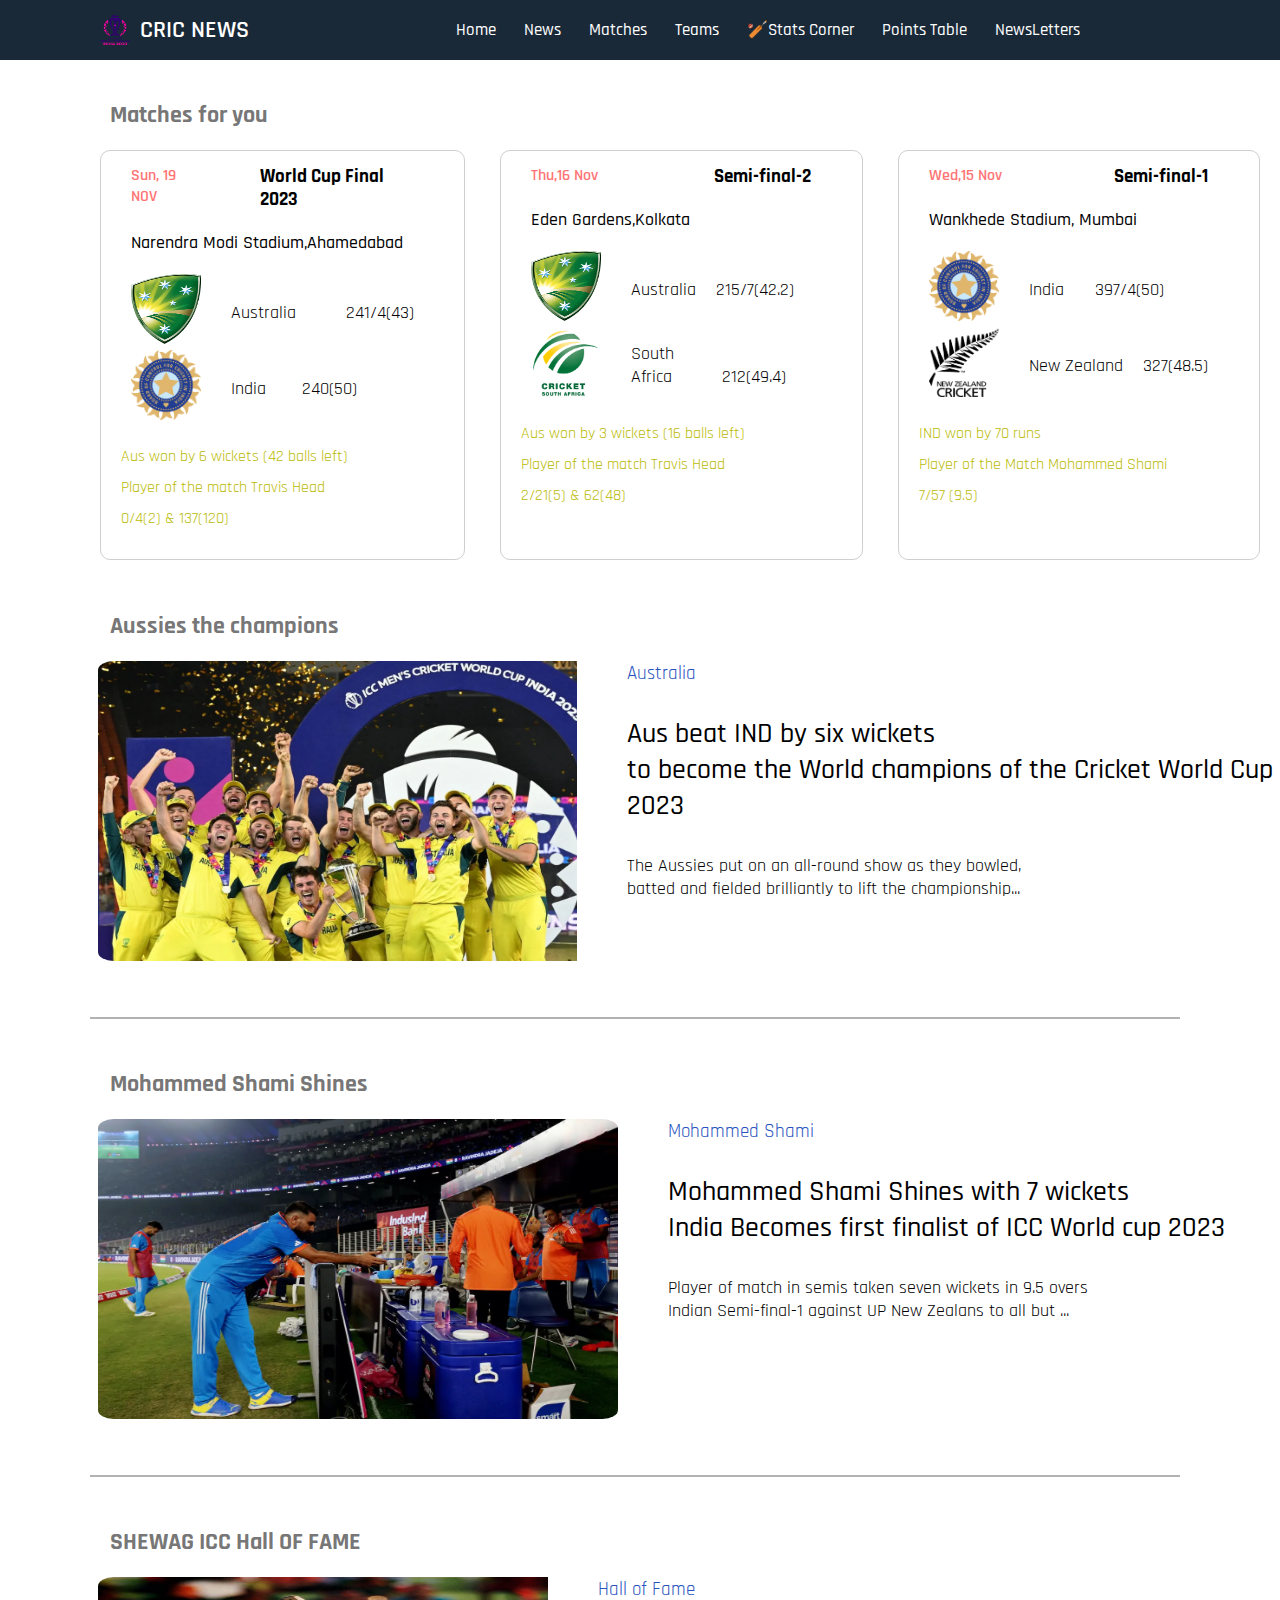
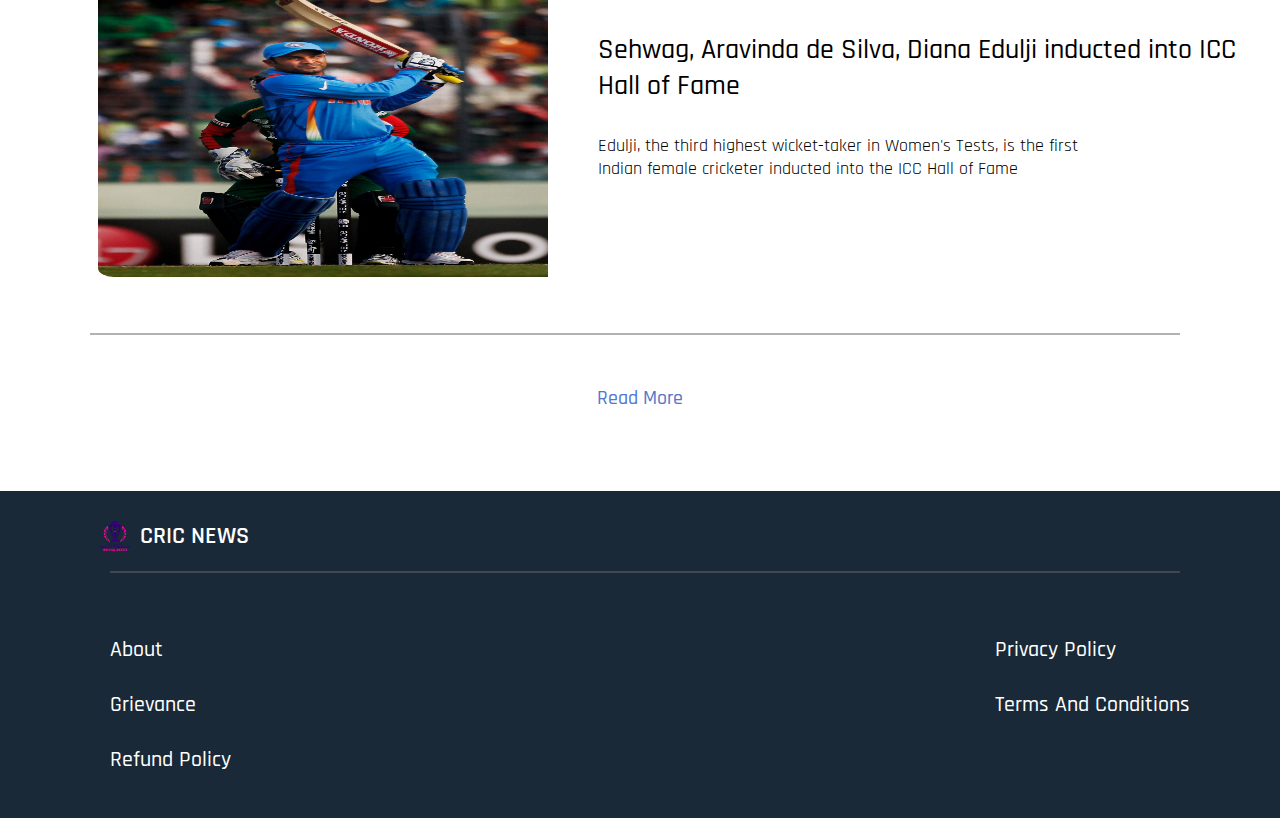
<file: index.html>
<!DOCTYPE html>
<html lang="en">
<head>
    <meta charset="UTF-8">
    <meta http-equiv="X-UA-Compatible" content="IE=edge">
    <meta name="viewport" content="width=device-width, initial-scale=1.0">
    <title>CRIC NEWS |HOME</title>
    <link rel="stylesheet" href="home.css">
    <link rel="icon" href="images/logo.png">
    <link rel="preconnect" href="https://fonts.googleapis.com">
    <link rel="preconnect" href="https://fonts.gstatic.com" crossorigin>
    <link href="https://fonts.googleapis.com/css2?family=Rajdhani:wght@300;400;500;600;700&display=swap" rel="stylesheet">
</head>
<body>
    <header>
        <section class="logo">
            <img src="images/logo.png" alt="cricketry logo" class="logo-photo">
            <h1>CRIC NEWS</h1>
        </section>
        <nav>
            <ul>
                <li><a href="home.html">Home</a></li>
                <li><a href="#">News</a></li>
                <li><a href="#">Matches</a></li>
                <li><a href="teams.html">Teams</a></li>
                <li><a href="stats.html">🏏Stats Corner</a></li>
                <li><a href="points.html">Points Table</a></li>
                <li><a href="news.html">NewsLetters</a></li>
            </ul>
        </nav>
    </header>
    <h2>Matches for you</h2>
    <div class="matches">
        <div class="match">
            <div class="match-top">
                <span class="status">Sun, 19 NOV</span>
                <h3>World Cup Final 2023</h3>
            </div>
            <div class="match-content">
                <p class="head">Narendra Modi Stadium,Ahamedabad</p>
                <div class="score-1">
                    <div class="flag">
                        <img src="images/aus.png" alt="Aus_logo">
                    </div>
                    <P class="score" style="padding-left: 20px; font-size: 18px;">Australia<span style="font-weight: 400; padding-left: 50px; font-size: 18px;">241/4(43)</span></P>
                </div>
                <div class="score-2">
                    <div class="flag">
                        <img src="images/images.png" alt="ind_logo">
                    </div>
                    <P class="score" style="padding-left: 20px; font-size: 18px;">India<span style="font-weight: 400; padding-left: 36px; font-size: 18px;">240(50)</span></P>
                </div>
                <p style="color: rgb(187, 187, 7); margin-top: 10px;">Aus won by 6 wickets (42 balls left)</p>
                <p style="color: rgb(187, 187, 7); margin-top: 10px;">Player of the match Travis Head</p>
                <p style="color: rgb(187, 187, 7); margin-top: 10px;">0/4(2) & 137(120)</p>
            </div>
        </div>
        <div class="match">
            <div class="match-top">
                <span class="status">Thu,16 Nov</span>
                <h3>Semi-final-2</h3>
            </div>
            <div class="match-content">
                <p class="head">Eden Gardens,Kolkata</p>
                <div class="score-1">
                    <div class="flag">
                        <img src="images/aus.png" alt="Aus_logo">
                    </div>
                    <P class="score" style="padding-left: 20px; font-size: 18px;">Australia<span style="font-weight: 400; padding-left: 20px; font-size: 18px;">215/7(42.2)</span></P>
                </div>
                <div class="score-2">
                    <div class="flag">
                        <img src="images/sa_logo.png" alt="Sa_logo">
                    </div>
                    <P class="score" style="padding-left: 20px; font-size: 18px;">South Africa<span style="font-weight: 400; padding-left: 50px; font-size: 18px;">212(49.4)</span></P>
                </div>
                <p style="color: rgb(187, 187, 7); margin-top: 10px;">Aus won by 3 wickets (16 balls left)</p>
                <p style="color: rgb(187, 187, 7); margin-top: 10px;">Player of the match Travis Head</p>
                <p style="color: rgb(187, 187, 7); margin-top: 10px;">2/21(5) & 62(48)</p>
            </div> 
        </div>
        <div class="match">
            <div class="match-top">
                <span class="status">Wed,15 Nov</span>
                <h3>Semi-final-1</h3>
            </div>
            <div class="match-content">
                <p class="head">Wankhede Stadium, Mumbai</p>
                <div class="score-1">
                    <div class="flag">
                        <img src="images/images.png" alt="india_logo">
                    </div>
                    <P class="score" style="padding-left: 20px; font-size: 18px;">India<span style="font-weight: 400; padding-left: 31px; font-size: 18px;">397/4(50)</span></P>
                </div>
                <div class="score-2">
                    <div class="flag">
                        <img src="images/nz_logo.png" alt="nz_logo">
                    </div>
                    <P class="score" style="padding-left: 20px; font-size: 18px;">New Zealand<span style="font-weight: 400; padding-left: 20px; font-size: 18px;">327(48.5)</span></P>
                </div>
                <p style="color: rgb(187, 187, 7); margin-top: 10px;">IND won by 70 runs</p>
                <p style="color: rgb(187, 187, 7); margin-top: 10px;">Player of the Match Mohammed Shami</p>
                <p style="color: rgb(187, 187, 7); margin-top: 10px;">7/57 (9.5)</p>
            </div> 
        </div>
    </div>
    <article>
        <h2 class="news-head">Aussies the champions</h2> 
        <div class="news-type">
            <div class="news">
                <img src="images/champs.png" alt="Aus champions">
            </div>
            <div class="news-content">
                <a href="#" class="wikipedia">Australia</a>
                <p class="a">Aus beat IND by six wickets <br>to become the World champions of the Cricket World Cup 2023
                </p>
                <p style="font-size: 18px;">The Aussies put on an all-round show as they bowled,<br>batted and fielded brilliantly to lift the championship...</p>
                <p style="color: rgba(255, 255, 255, 0.557);">19 NOV 2023</p>
            </div>
        </div>
        <hr>
        <h2 class="news-head">Mohammed Shami Shines</h2>
        <div class="news-type">
            <div class="news">
                <img src="images/shami.webp" alt="issy wong" >
            </div>
            <div class="news-content">
                <a href="#" class="wikipedia">Mohammed Shami</a>
                <p class="a">Mohammed Shami Shines with 7 wickets<br>India Becomes first finalist of ICC World cup 2023
                 </p>
                <p style="font-size: 18px;">Player of match in semis taken seven wickets in 9.5 overs<br>Indian Semi-final-1 against UP New Zealans to all but ...</p>
                <p style="color: rgba(255, 255, 255, 0.557);">15 NOV 2023</p>
            </div>
        </div>
        <hr>
        <h2 class="news-head">SHEWAG ICC Hall OF FAME</h2>
        <div class="news-type">
            <div class="news">
                <img src="images/shewag.jpeg" alt="shewag">
            </div>
            <div class="news-content">
                <a href="#" class="wikipedia">Hall of Fame</a>
                <p class="a">Sehwag, Aravinda de Silva, Diana Edulji inducted into ICC Hall of Fame </p>
                <p style="font-size: 18px;">Edulji, the third highest wicket-taker in Women's Tests, is the first<br>Indian female cricketer inducted into the ICC Hall of Fame</p>
                <p style="color: rgba(255, 255, 255, 0.557);">13 NOV 2023</p>
            </div>
        </div>
        <hr>
    </article>
    <a href="#" class="read">Read More</a>
    <footer>
        <div class="footer-logo">
            <img src="images/logo.png" alt="cricketry logo" class="logo-photo">
            <h1>CRIC NEWS</h1>
        </div>
        <hr style="margin-top: 20px; margin-left: 110px;">
        <div class="footer-lists">
            <ul>
                <li>About</li>
                <li>Grievance</li>
                <li>Refund Policy</li>
            </ul>
            <ul>
                <li>Privacy Policy</li>
                <li>Terms And Conditions</li>
            </ul>
        </div>
    </footer>
</body>
</html>
</file>
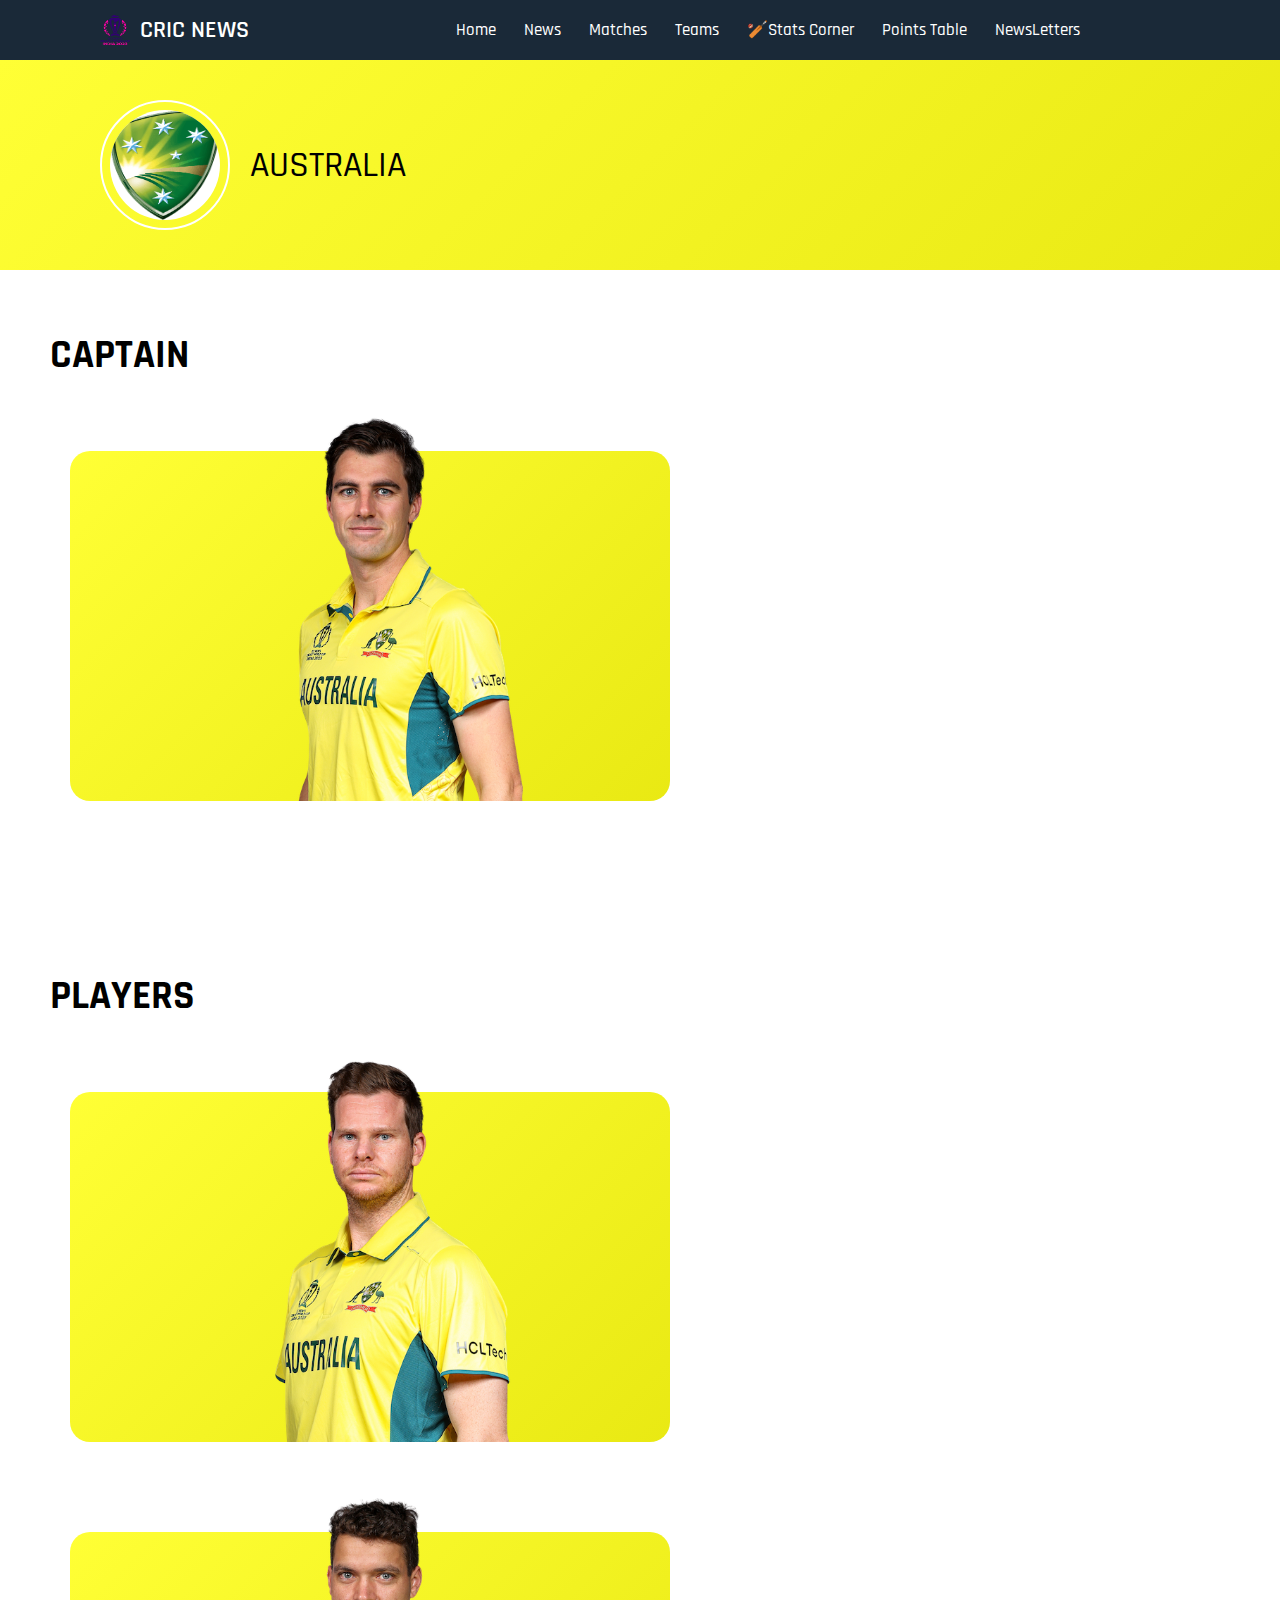
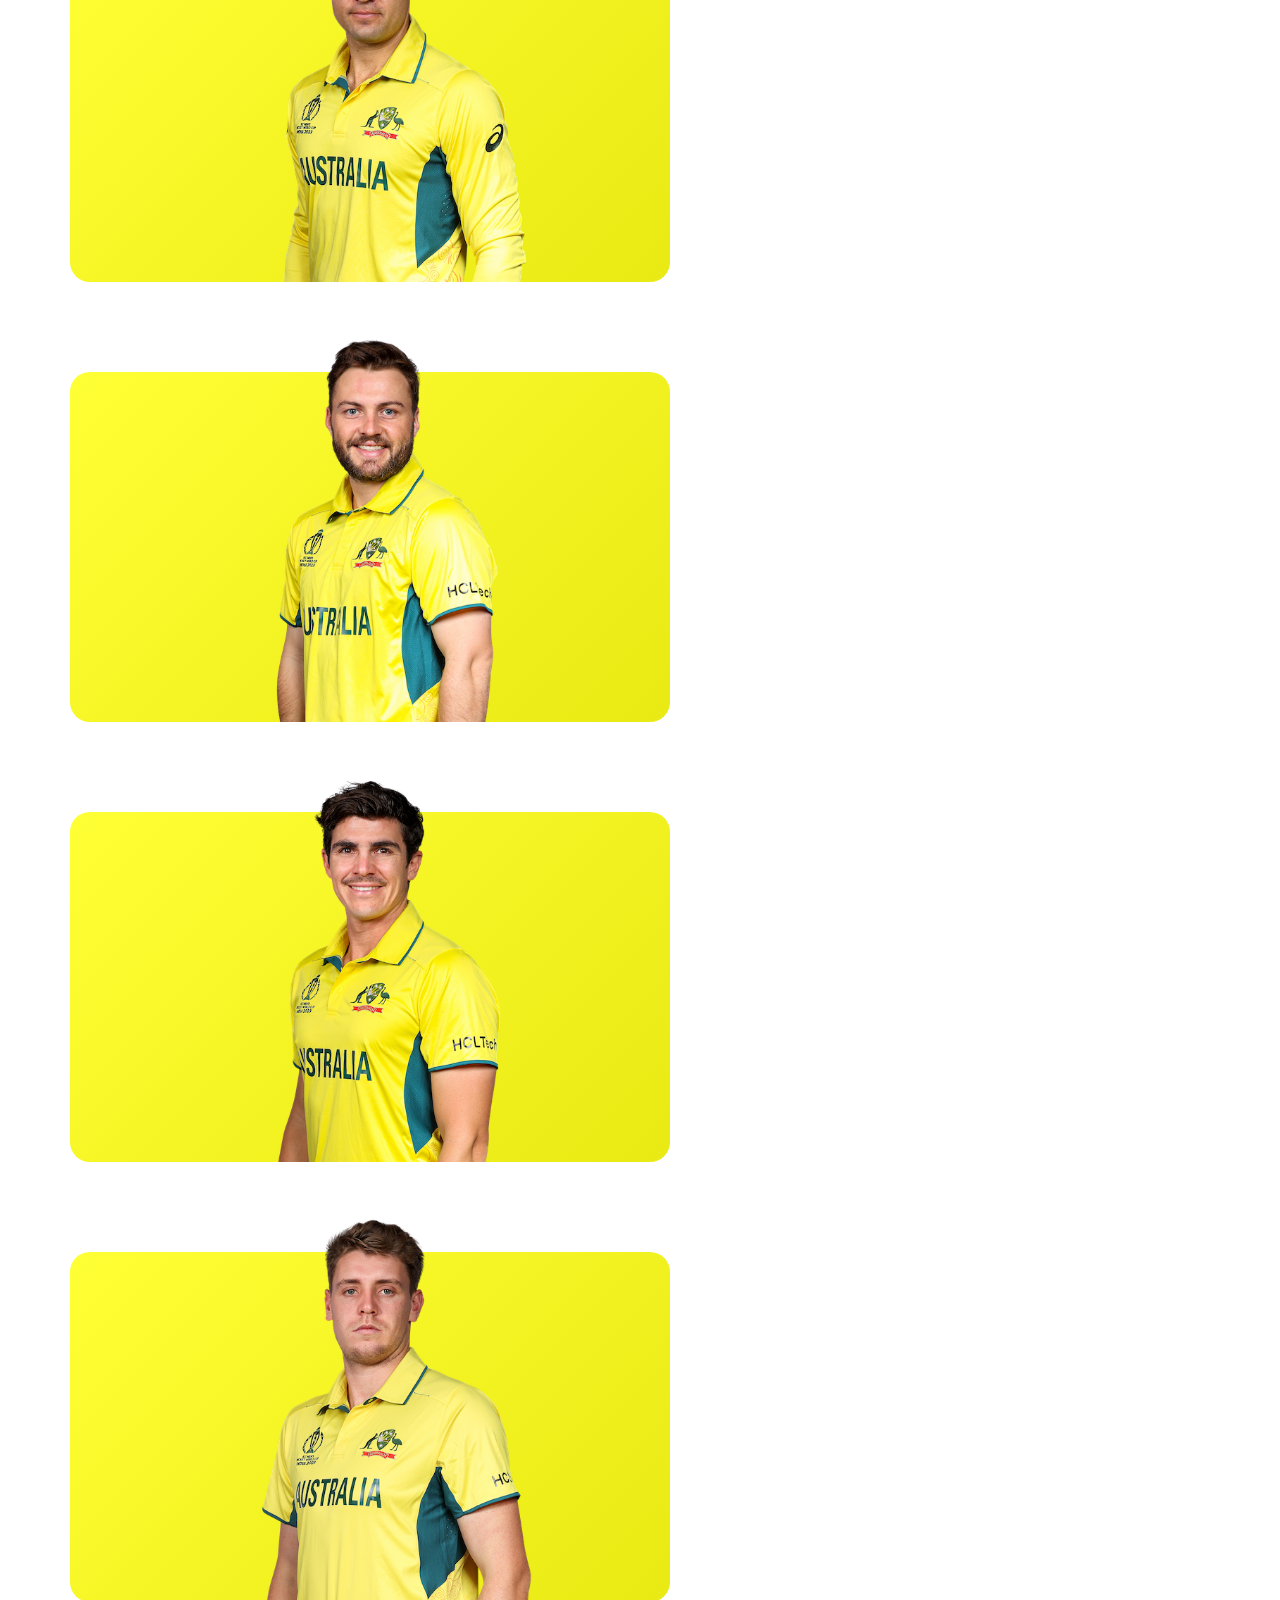
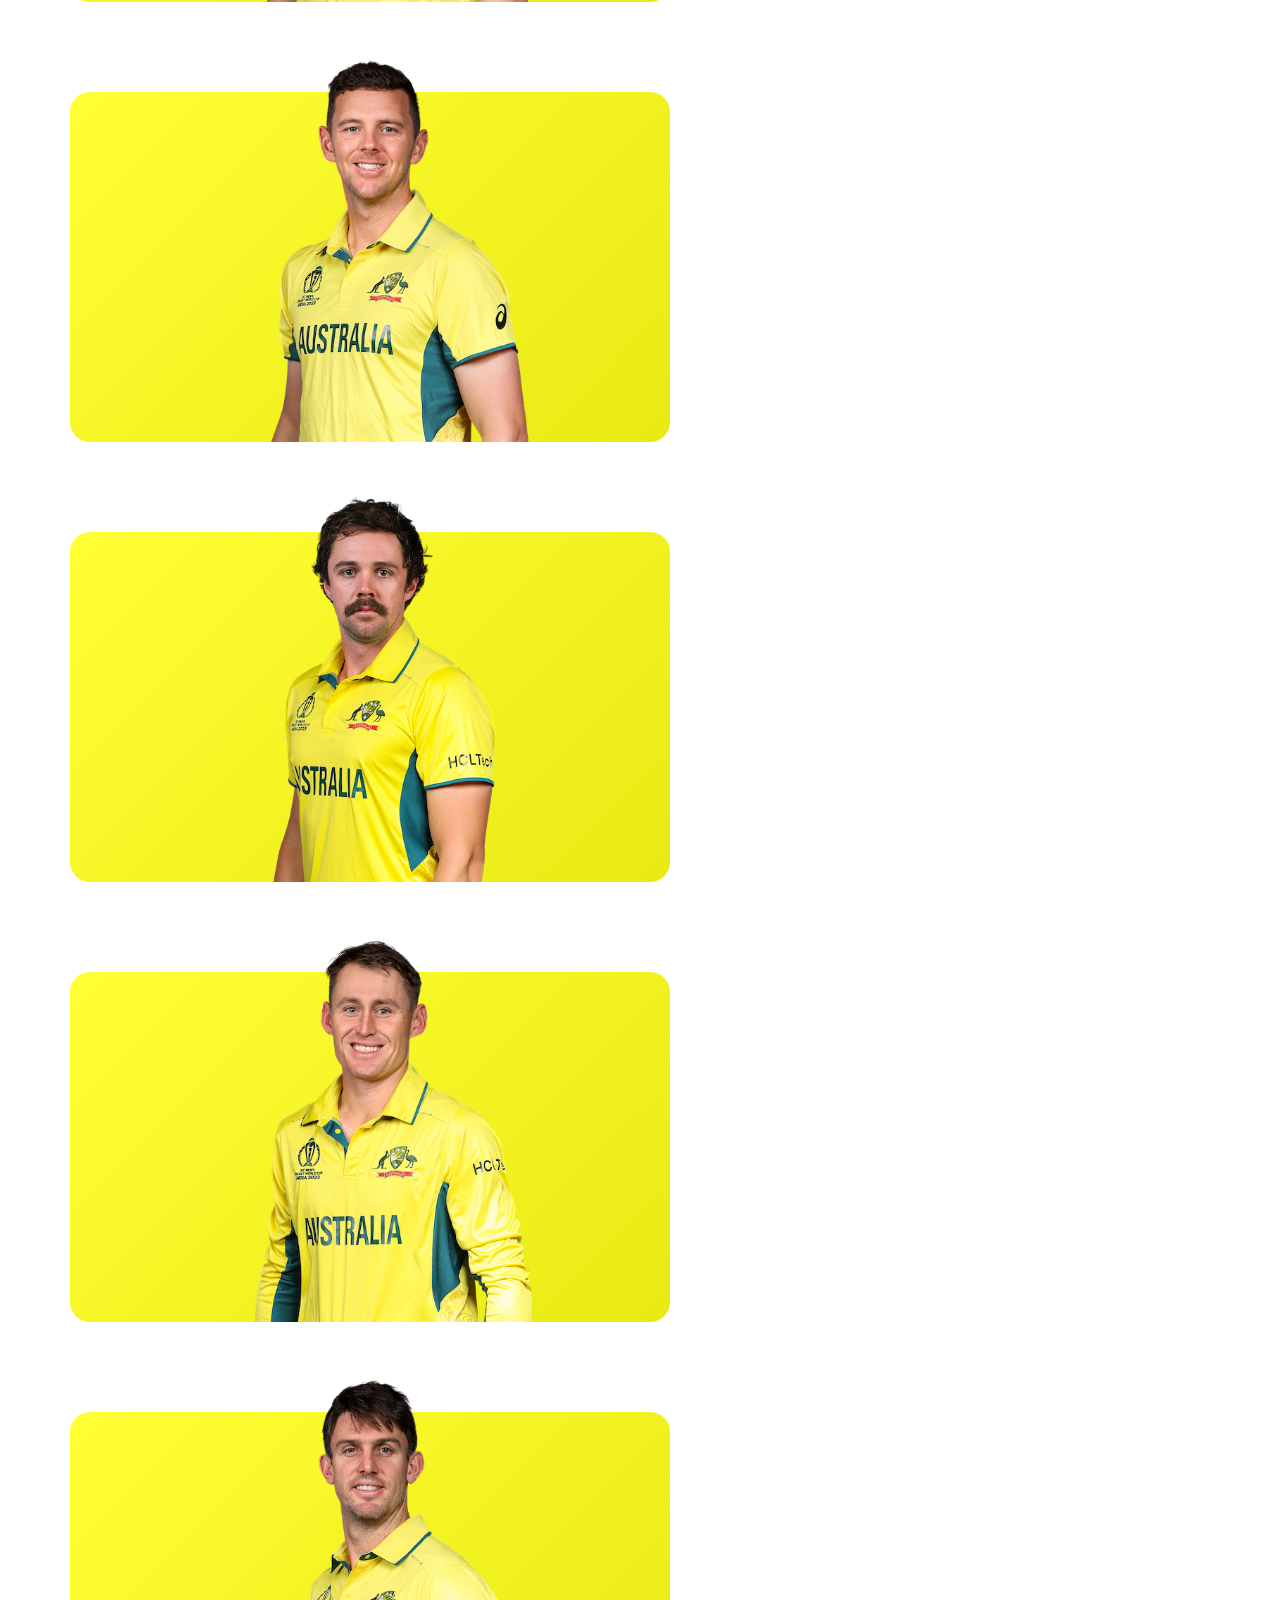
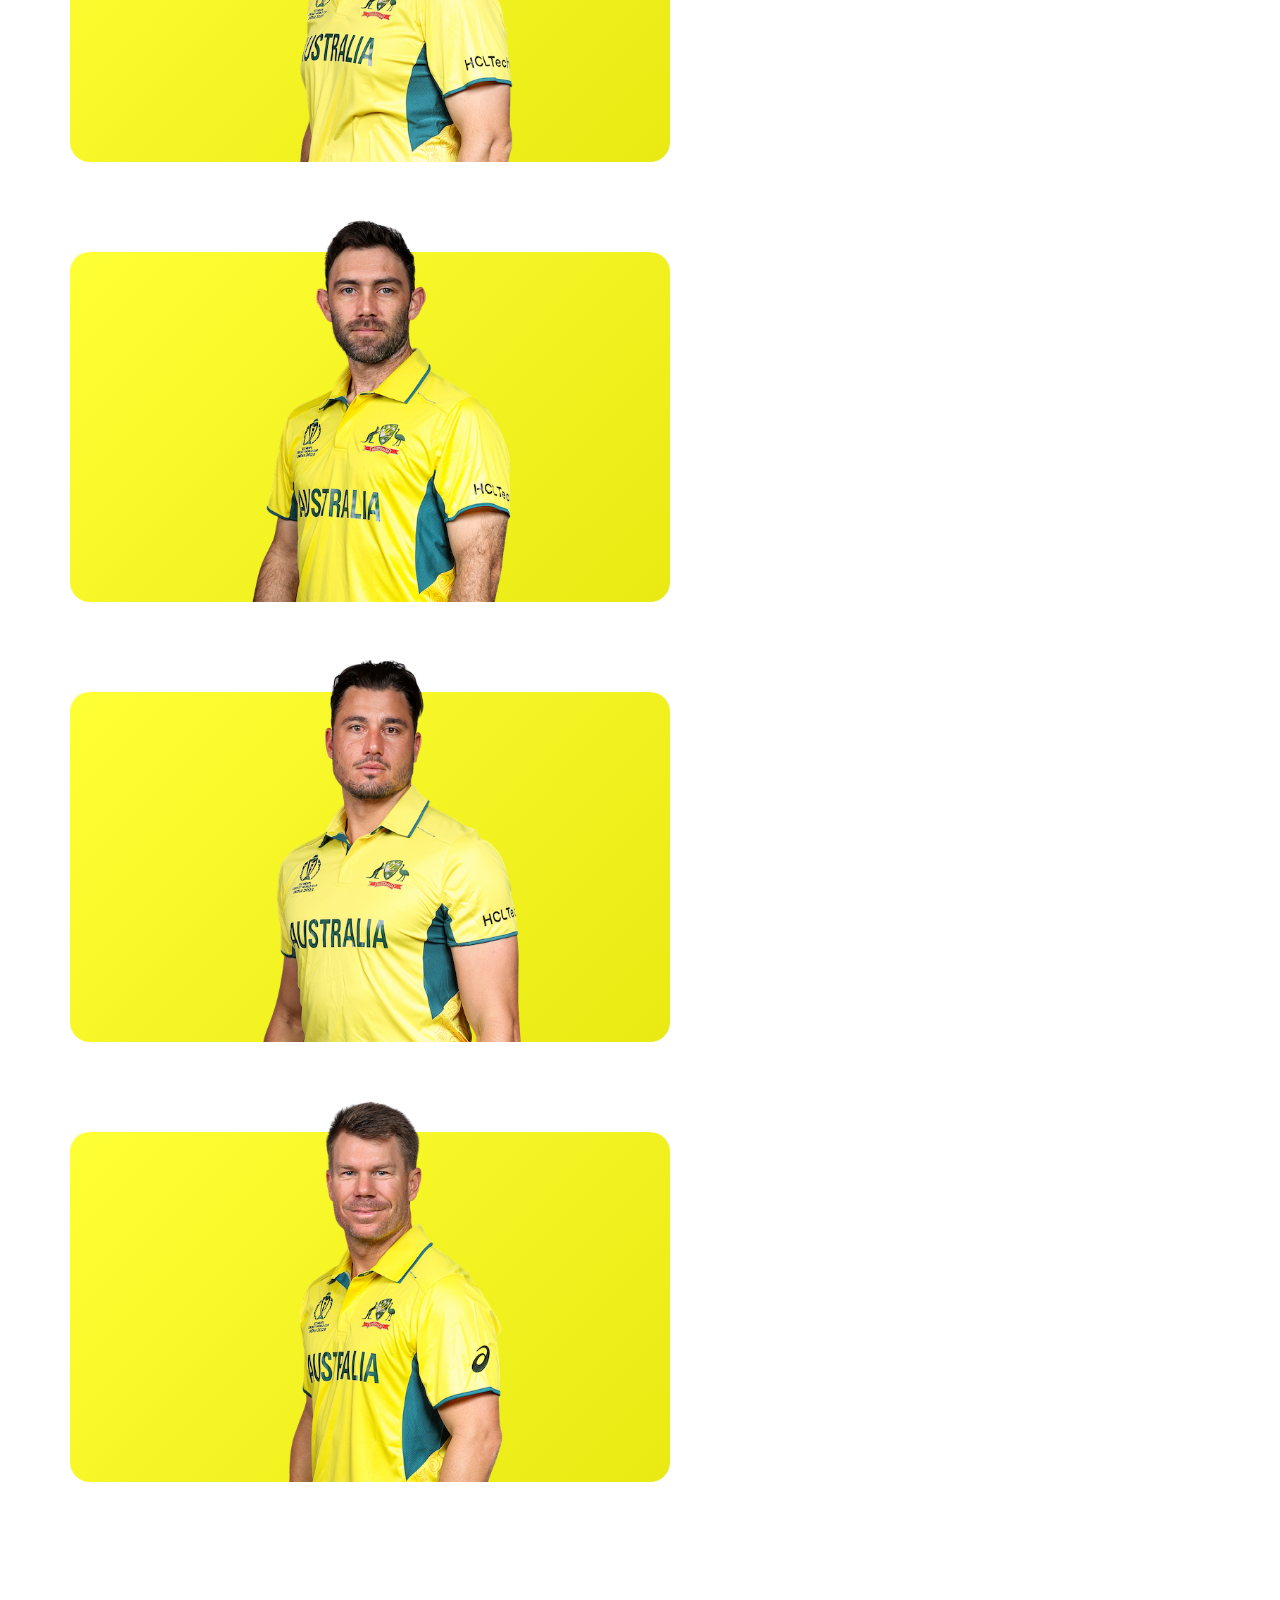
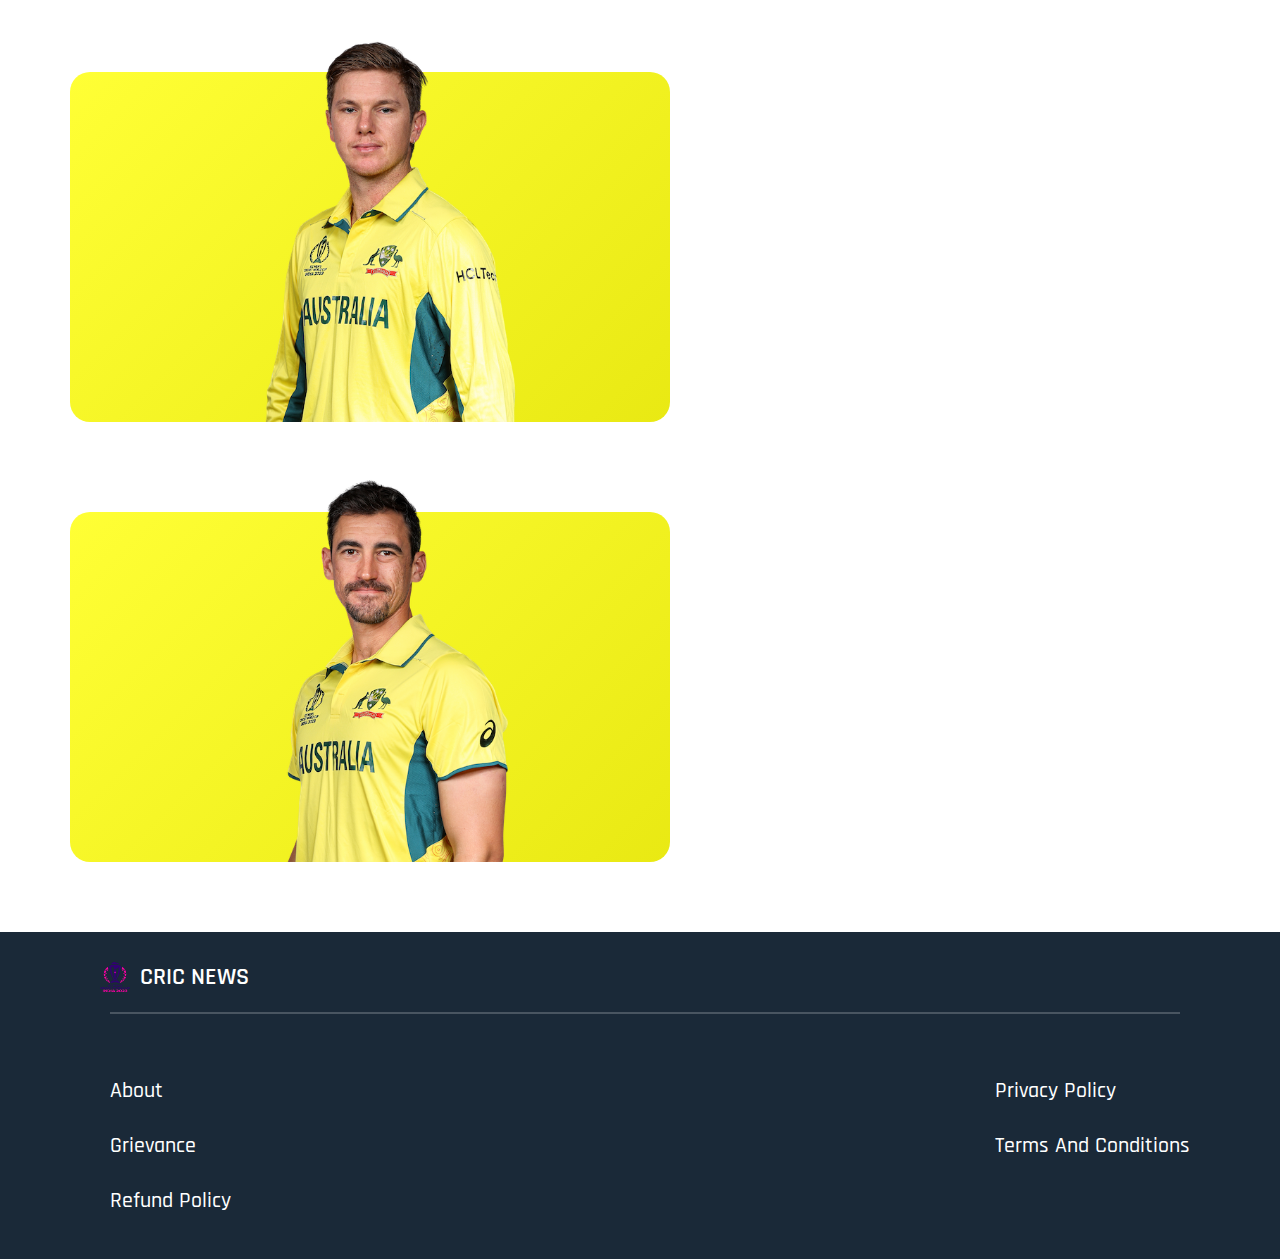
<file: aus.html>
<!DOCTYPE html>
<html lang="en">
<head>
    <meta charset="UTF-8">
    <meta http-equiv="X-UA-Compatible" content="IE=edge">
    <meta name="viewport" content="width=device-width, initial-scale=1.0">
    <title>CRIC NEWS | Squad</title>
    <link rel="stylesheet" href="aus.css">
    <link rel="icon" href="images/logo.png">
    <link rel="preconnect" href="https://fonts.googleapis.com">
    <link rel="preconnect" href="https://fonts.gstatic.com" crossorigin>
    <link href="https://fonts.googleapis.com/css2?family=Rajdhani:wght@300;400;500;600;700&display=swap" rel="stylesheet">
</head>
<body>
    <header>
        <section class="logo">
            <img src="images/logo.png" alt="cricketry logo" class="logo-photo">
            <h1>CRIC NEWS</h1>
        </section>
        <nav>
            <ul>
                <li><a href="index.html">Home</a></li>
                <li><a href="#">News</a></li>
                <li><a href="#">Matches</a></li>
                <li><a href="teams.html">Teams</a></li>
                <li><a href="stats.html">🏏Stats Corner</a></li>
                <li><a href="points.html">Points Table</a></li>
                <li><a href="news.html">NewsLetters</a></li>
            </ul>
        </nav>
    </header>
    <div class="sub-head">
        <div class="dclogo">
            <img src="images/aus.png" alt="">
        </div>
        <h2>AUSTRALIA</h2>  
    </div>
    <div class="content-1">
        <h3>CAPTAIN</h3>
        <div class="cards">
            <div class="card">
                <div class="text">
                    <h2>PAT CUMMINS</h2>
                    <p class="a">Matches: </p>
                    <p>Runs: 1</p>
                    <p>Strike Rate: 100.00</p>
                    <a href="#">Read More</a>
                </div>
                <img src="aus/cummins.png" alt="">
            </div>
        </div>
        
    </div>
    <div class="content-2">
        <h3>PLAYERS</h3>
        <div class="cards">
            <div class="card">
                <div class="text">
                    <h2 class="a1">STEVE SMITH</h2>
                    <p class="a">Matches: 10</p>
                    <p>Runs: 24</p>
                    <p>Wickets: 0</p>
                    <a href="#">Read More</a>
                </div>
                <img src="aus/smith.png" alt="">
            </div>
            <div class="card">
                <div class="text">
                    <h2>ALEX CAREY</h2>
                    <p class="a">Matches: 10</p>
                    <p>Runs: 149</p>
                    <p>Wickets: 15</p>
                    <a href="#">Read More</a>
                </div>
                <img src="aus/alex.png" alt="">
            </div>
            <div class="card">
                <div class="text">
                    <h2>JOSH INGLIS</h2>
                    <p class="a">Matches: -</p>
                    <p>Runs: -</p>
                    <p>Wickets: -</p>
                    <a href="#">Read More</a>
                </div>
                <img src="aus/inglish.png" alt="">
            </div>
            <div class="card">
                <div class="text">
                    <h2>SEAN ABBOTT</h2>
                    <p class="a">Matches: 10</p>
                    <p>Runs: 281</p>
                    <p>Wickets: -</p>
                    <a href="#">Read More</a>
                </div>
                <img src="aus/sean.png" alt="">
            </div>
            <div class="card">
                <div class="text">
                    <h2>CAMERON GREEN</h2>
                    <p class="a">Matches: 10</p>
                    <p>Runs: 271</p>
                    <p>Wickets: 16</p>
                    <a href="#">Read More</a>
                </div>
                <img src="aus/green.png" alt="">
            </div>
            <div class="card">
                <div class="text">
                    <h2>JOSH HAZLEWOOD</h2>
                    <p class="a">Matches: -</p>
                    <p>Runs: -</p>
                    <p>Wickets: -</p>
                    <a href="#">Read More</a>
                </div>
                <img src="aus/josh.png" alt="">
            </div>
            <div class="card">
                <div class="text">
                    <h2>TRAVIS HEAD</h2>
                    <p class="a">Matches: 10</p>
                    <p>Runs: 8</p>
                    <p>Wickets: -</p>
                    <a href="#">Read More</a>
                </div>
                <img src="aus/head.png" alt="">
            </div>
            <div class="card">
                <div class="text">
                    <h2>MARNUS LABUSCHAGNE</h2>
                    <p class="a">Matches: 10</p>
                    <p>Runs: 61</p>
                    <p>Wickets: 15</p>
                    <a href="#">Read More</a>
                </div>
                <img src="aus/labus.png" alt="">
            </div>
            <div class="card">
                <div class="text">
                    <h2>MITCHELL MARSH</h2>
                    <p class="a">Matches: 10</p>
                    <p>Runs: 5</p>
                    <p>Wickets: 1</p>
                    <a href="#">Read More</a>
                </div>
                <img src="aus/marsh.png" alt="">
            </div>
            <div class="card">
                <div class="text">
                    <h2>GLENN MAXWELL</h2>
                    <p class="a">Matches: 10</p>
                    <p>Runs: 332</p>
                    <p>Wickets: 10</p>
                    <a href="#">Read More</a>
                </div>
                <img src="aus/maxi.png" alt="">
            </div>
            <div class="card">
                <div class="text">
                    <h2>MARCUS STOINS</h2>
                    <p class="a">Matches: -</p>
                    <p>Runs: -</p>
                    <p>Wickets: -</p>
                    <a href="#">Read More</a>
                </div>
                <img src="aus/stonnis.png" alt="">
            </div>
            <div class="card">
                <div class="text">
                    <h2>DAVID WARNER</h2>
                    <p class="a">Matches: 7</p>
                    <p>Runs: 71</p>
                    <p>Wickets: 2</p>
                    <a href="#">Read More</a>
                </div>
                <img src="aus/warner.png" alt="">
            </div>
        </div>
    </div>
    <div class="content-2">
        <div class="cards">
            <div class="card">
                <div class="text">
                    <h2>ADAM ZAMPA</h2>
                    <p class="a">Matches: -</p>
                    <p>Runs: -</p>
                    <p>Strike Rate: -</p>
                    <a href="#">Read More</a>
                </div>
                <img src="aus/zampa.png" alt="">
            </div>
            <div class="card">
                <div class="text">
                    <h2>MITCHELL STARC</h2>
                    <p class="a">Matches: 10</p>
                    <p>Runs: 214</p>
                    <p>Strike Rate: 112.04</p>
                    <a href="#">Read More</a>
                </div>
                <img src="aus/starc.png" alt="">
            </div>
        </div>
    </div>
    <footer>
        <div class="footer-logo">
            <img src="images/logo.png" alt="cricketry logo" class="logo-photo">
            <h1>CRIC NEWS</h1>
        </div>
        <hr style="margin-top: 20px; margin-left: 110px;">
        <div class="footer-lists">
            <ul>
                <li>About</li>
                <li>Grievance</li>
                <li>Refund Policy</li>
            </ul>
            <ul>
                <li>Privacy Policy</li>
                <li>Terms And Conditions</li>
            </ul>
        </div>
    </footer>
</body>
</html>
</file>
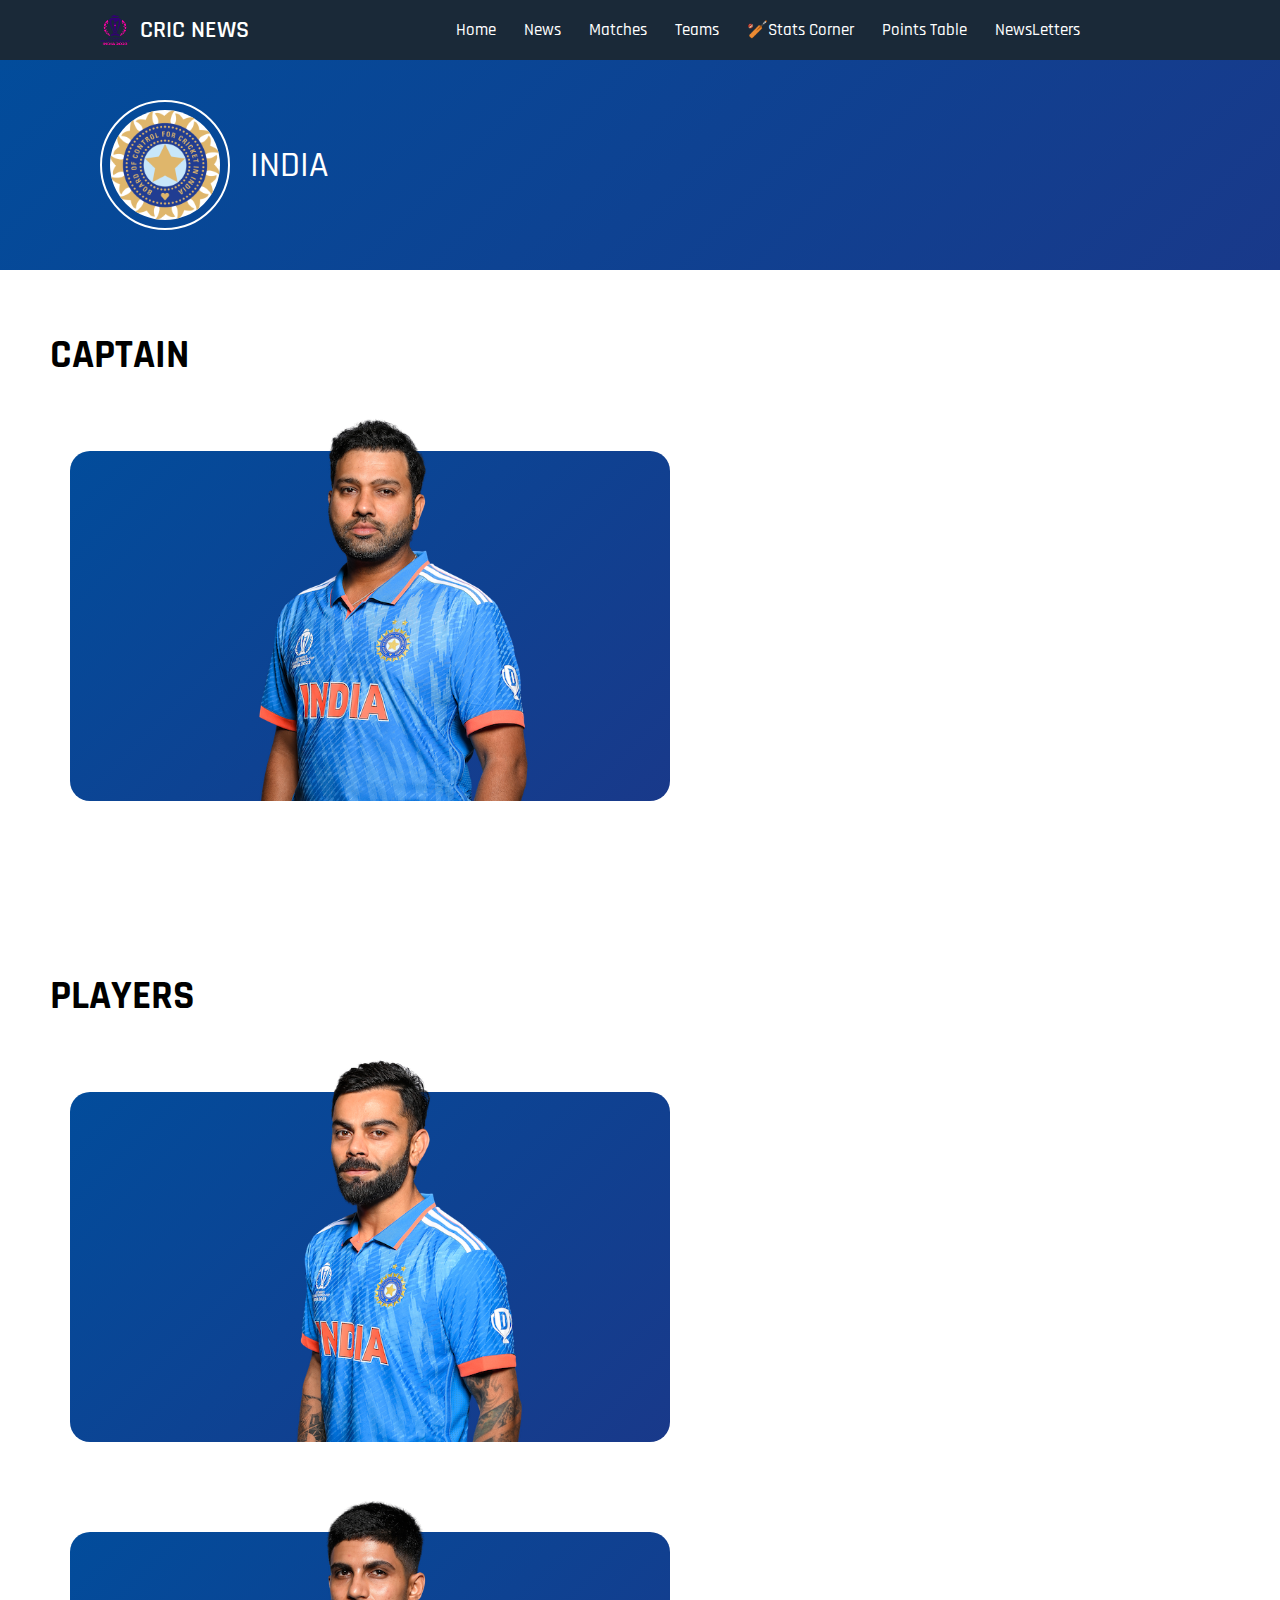
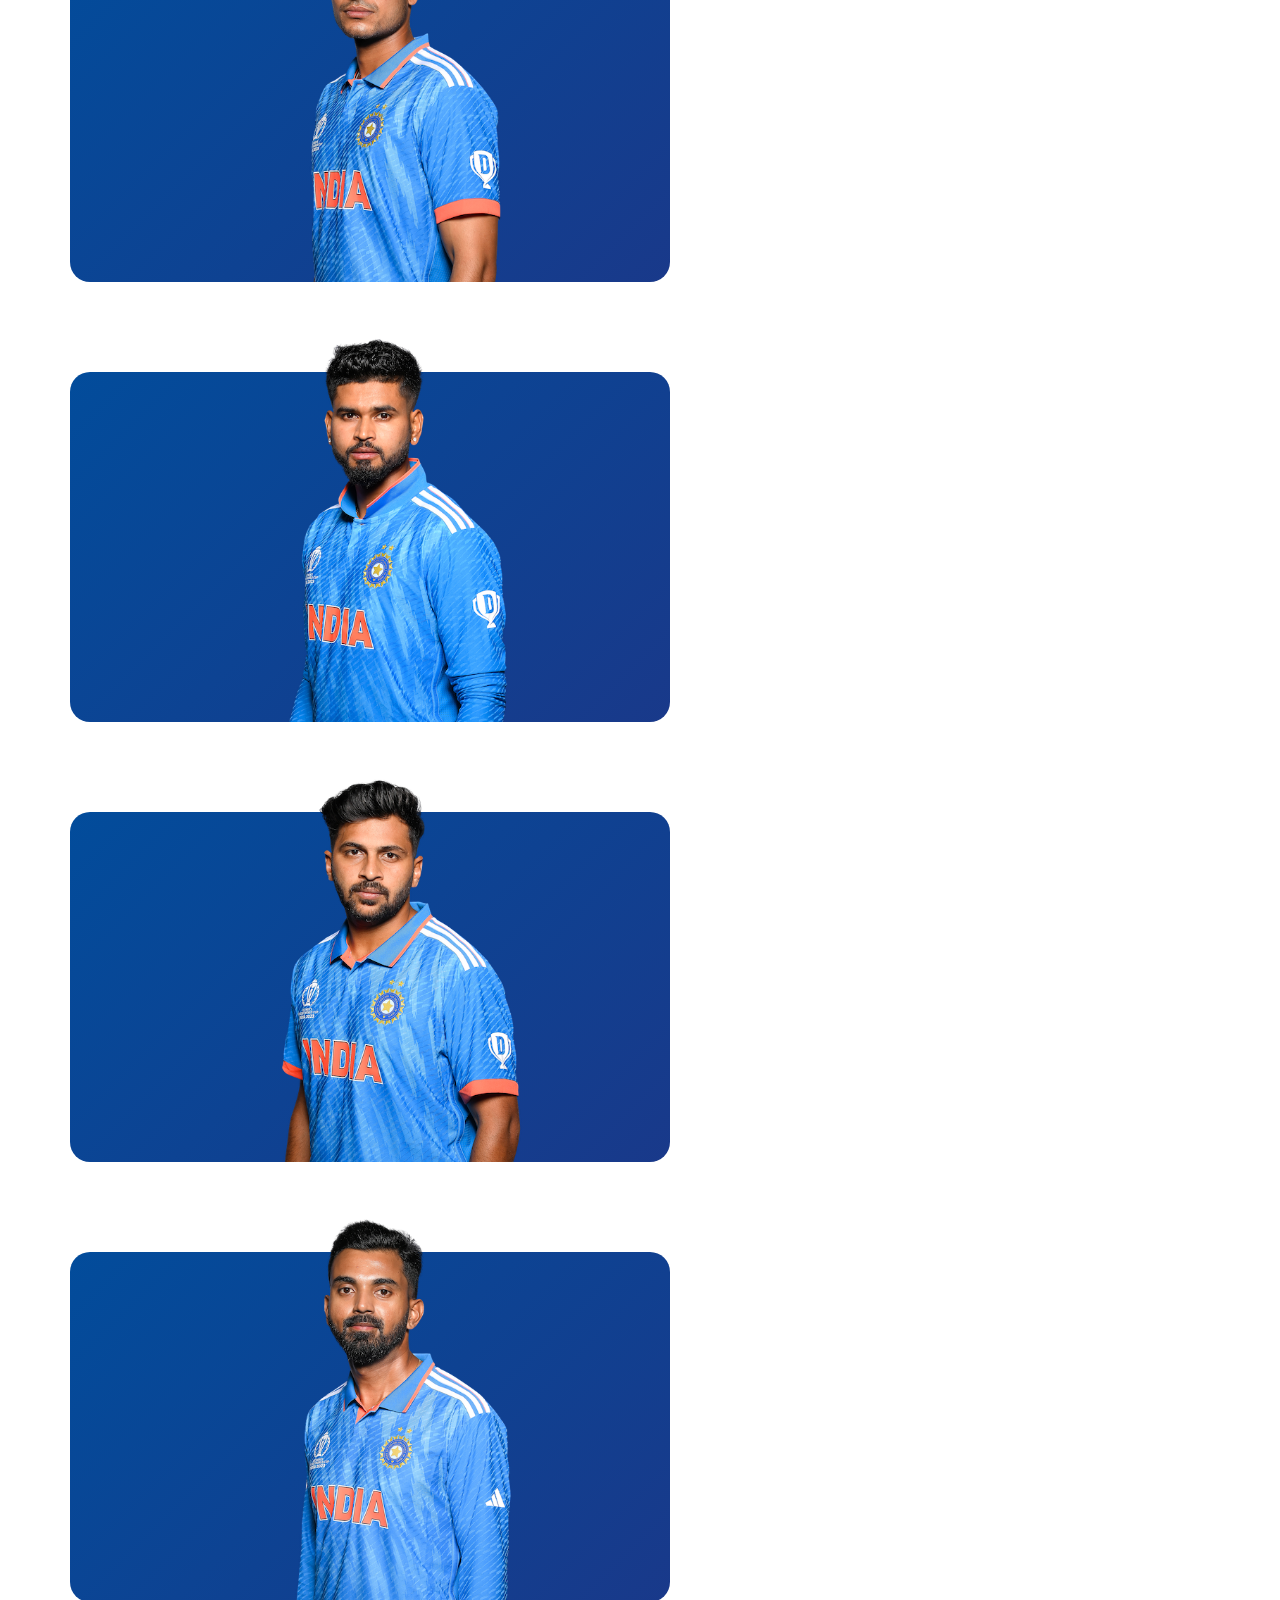
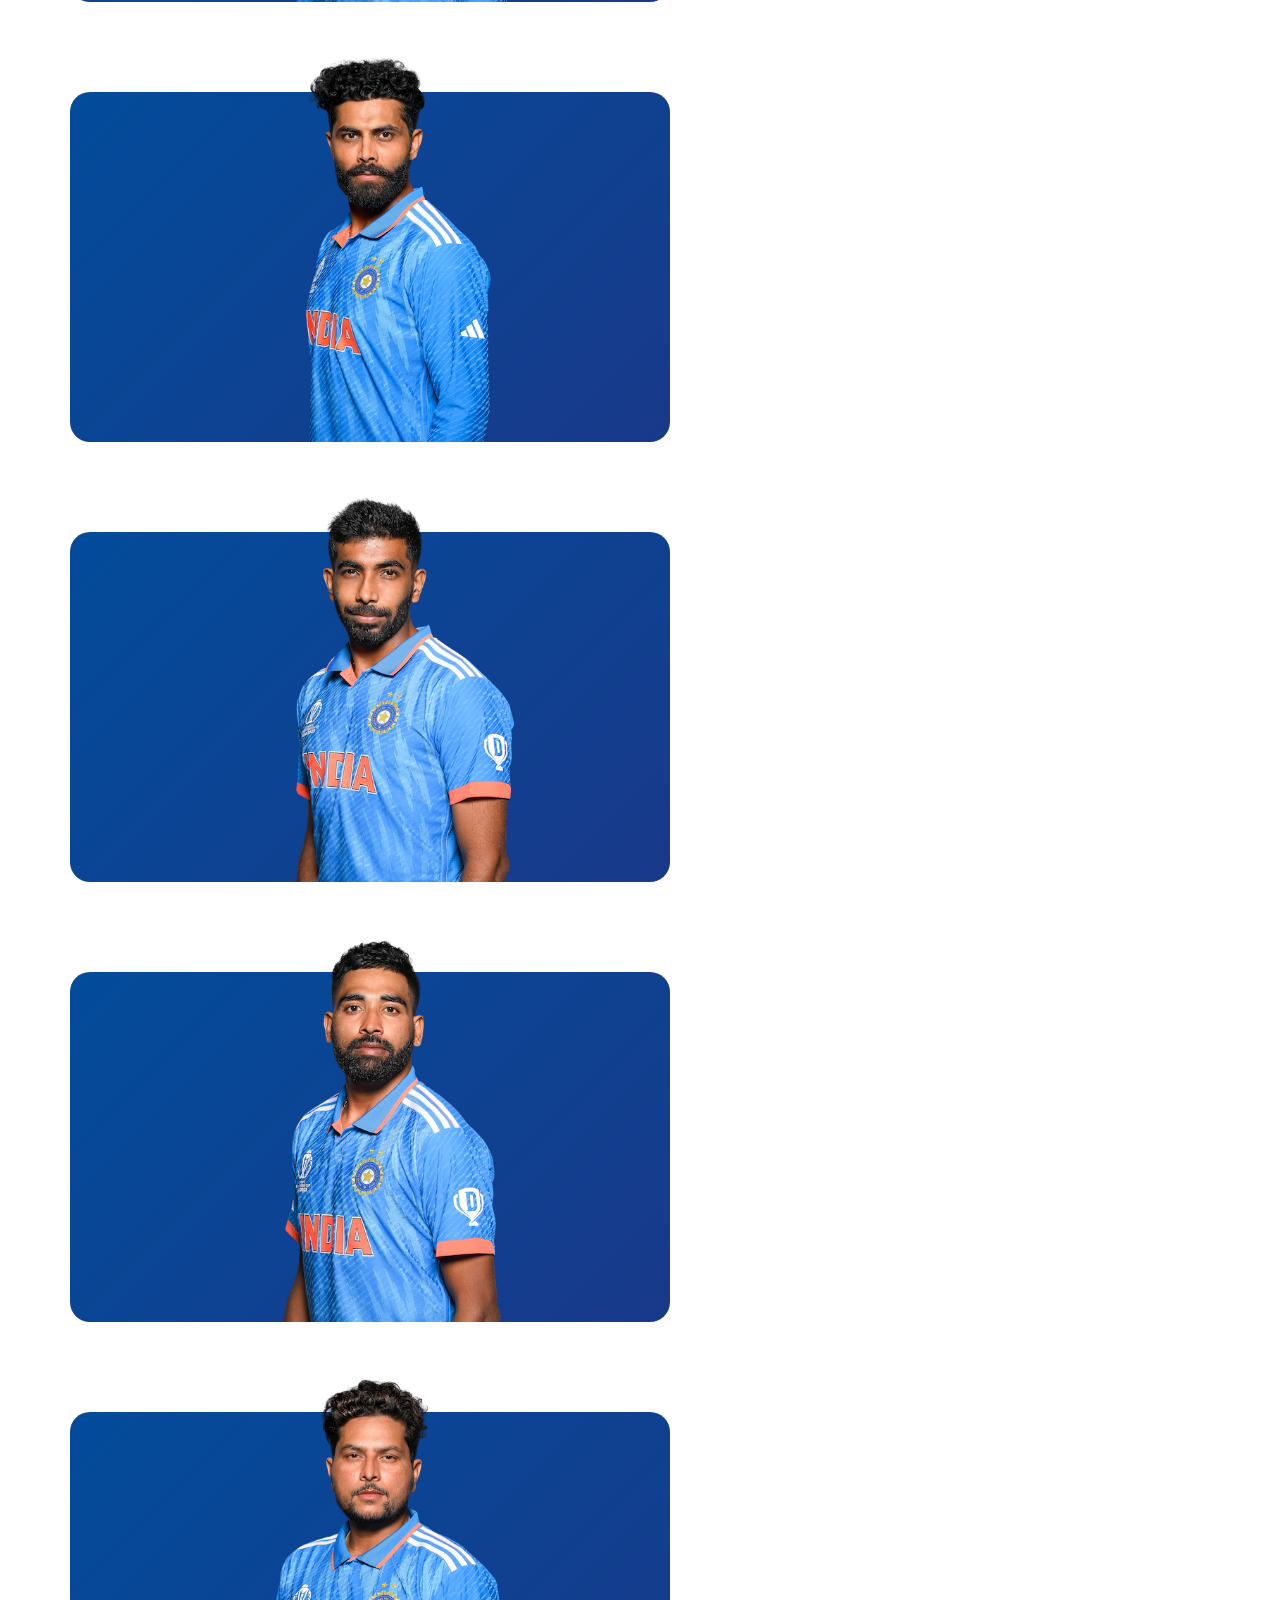
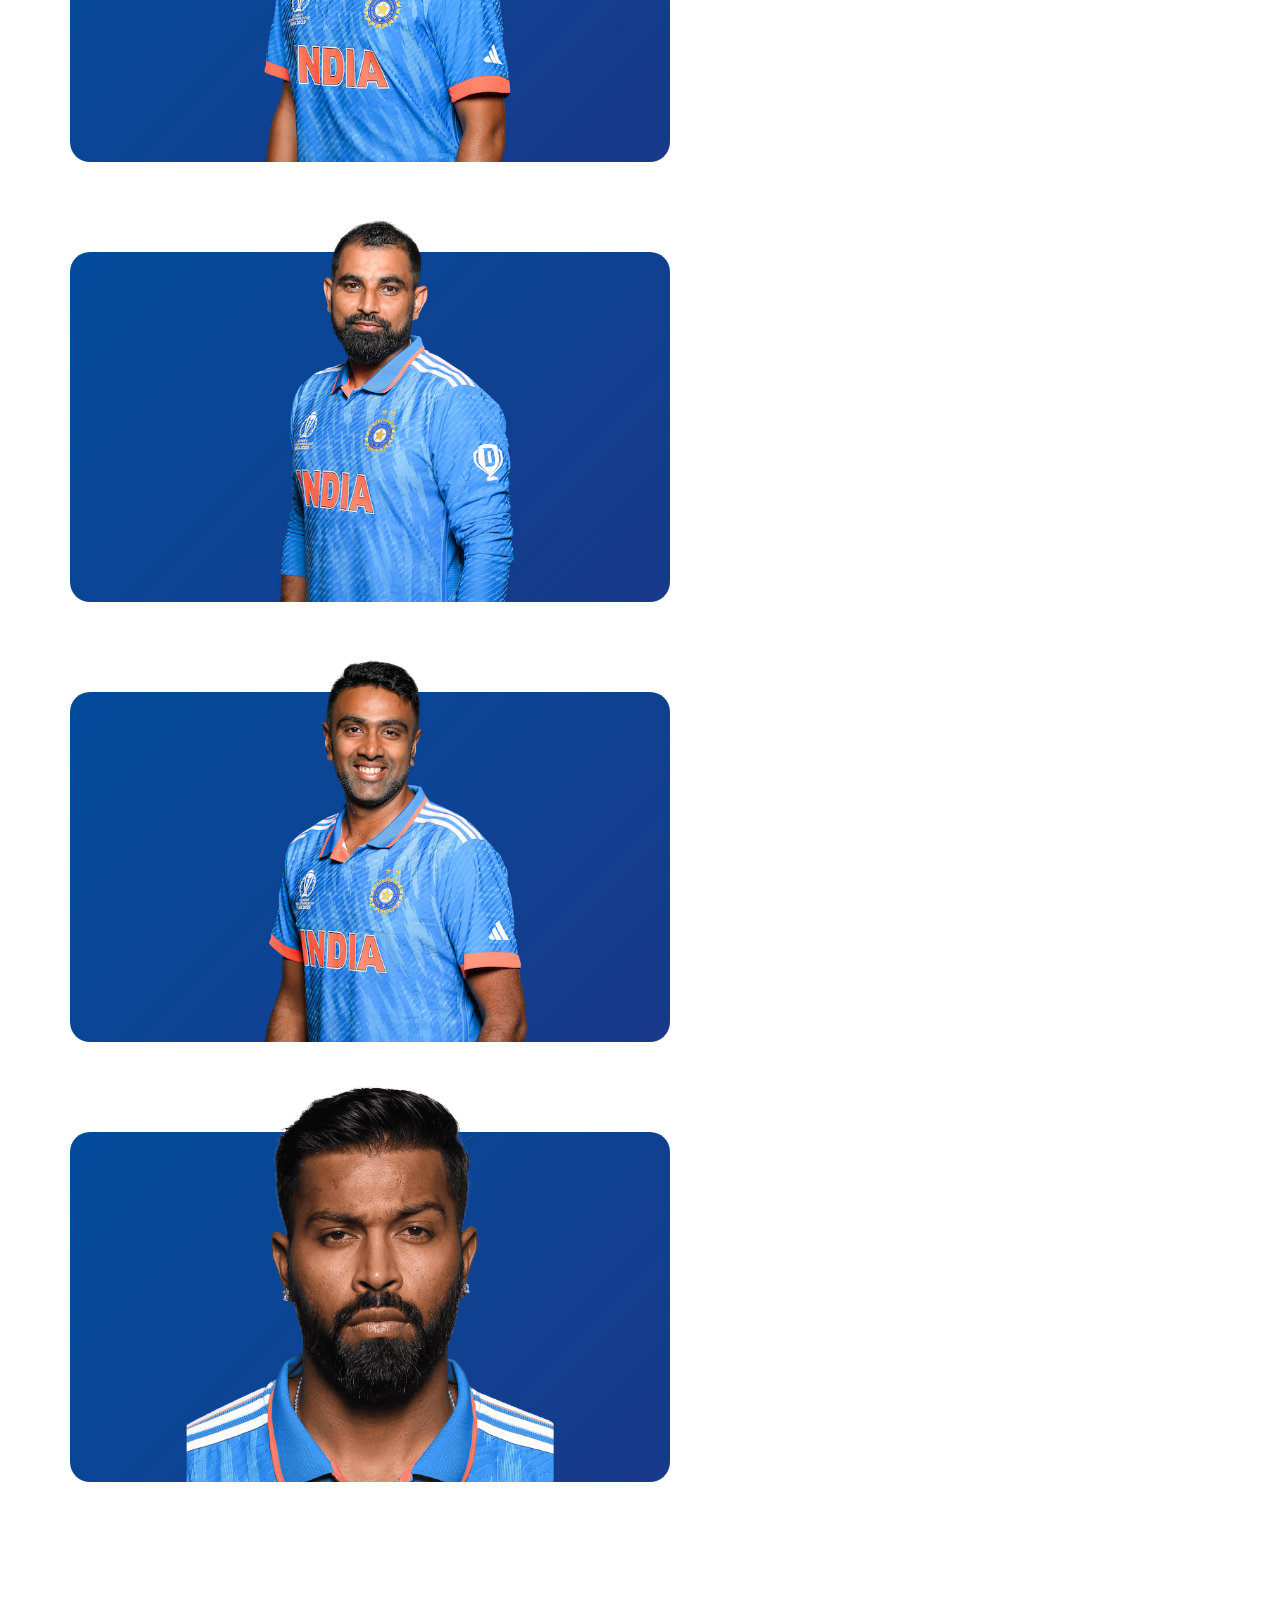
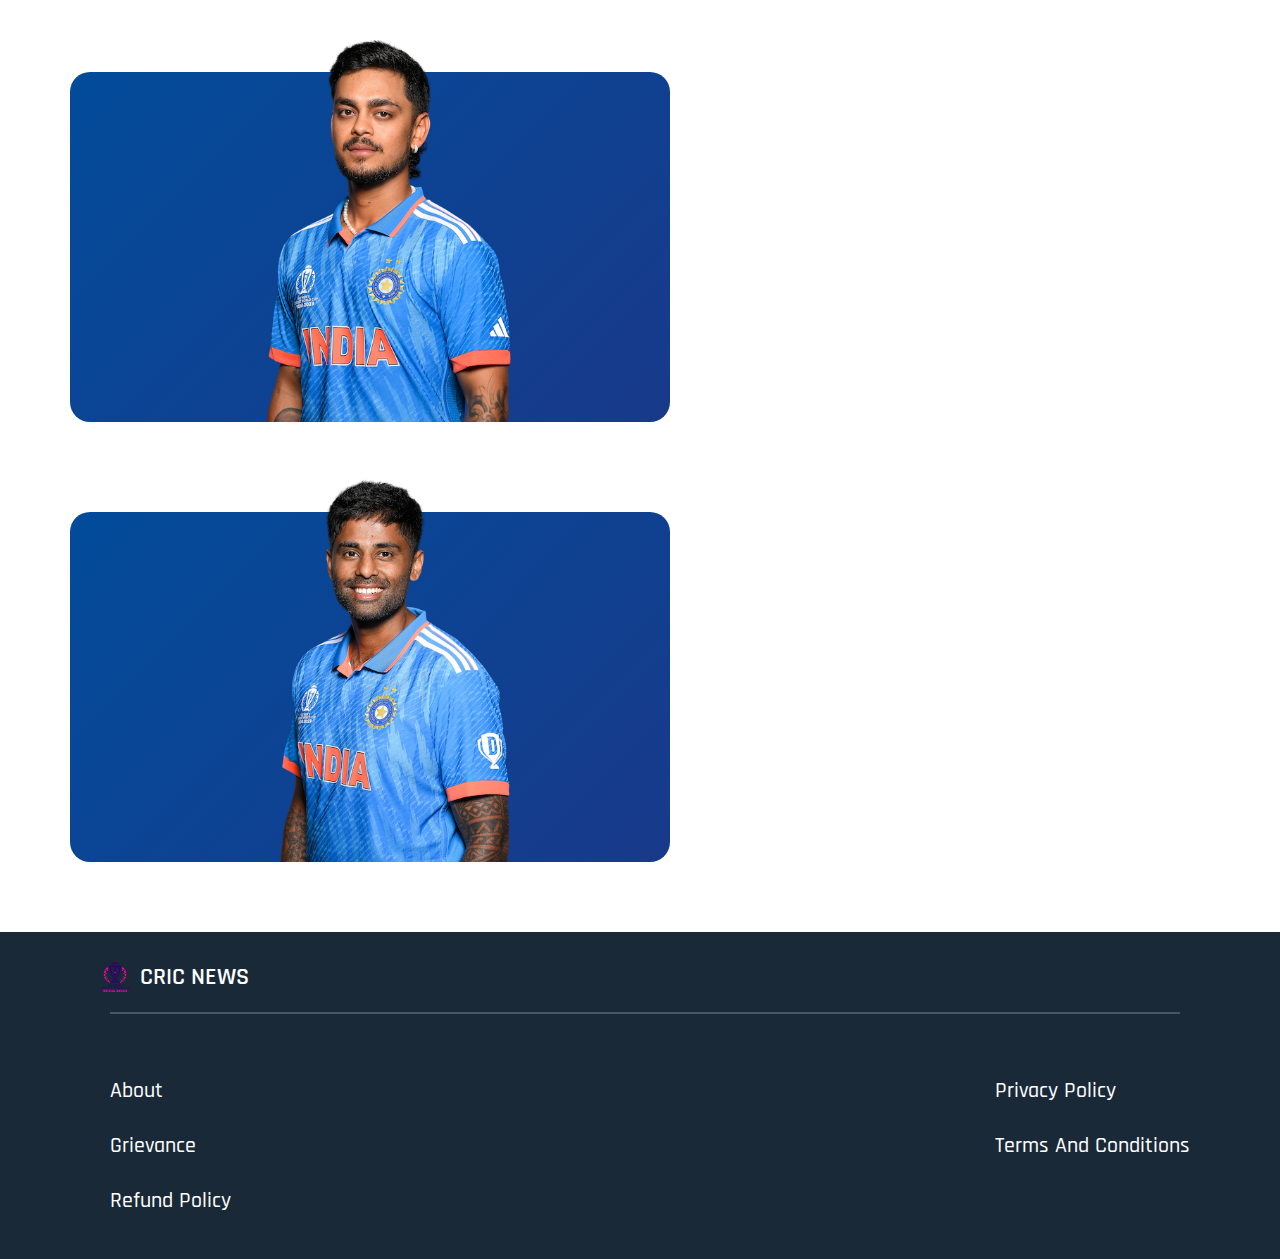
<file: india.html>
<!DOCTYPE html>
<html lang="en">
<head>
    <meta charset="UTF-8">
    <meta http-equiv="X-UA-Compatible" content="IE=edge">
    <meta name="viewport" content="width=device-width, initial-scale=1.0">
    <title>CRIC NEWS |IND Squad</title>
    <link rel="stylesheet" href="india.css">
    <link rel="icon" href="images/logo.png">
    <link rel="preconnect" href="https://fonts.googleapis.com">
    <link rel="preconnect" href="https://fonts.gstatic.com" crossorigin>
    <link href="https://fonts.googleapis.com/css2?family=Rajdhani:wght@300;400;500;600;700&display=swap" rel="stylesheet">
</head>
<body>
    <header>
        <section class="logo">
            <img src="images/logo.png" alt="cricketry logo" class="logo-photo">
            <h1>CRIC NEWS</h1>
        </section>
        <nav>
            <ul>
                <li><a href="index.html">Home</a></li>
                <li><a href="#">News</a></li>
                <li><a href="#">Matches</a></li>
                <li><a href="teams.html">Teams</a></li>
                <li><a href="stats.html">🏏Stats Corner</a></li>
                <li><a href="points.html">Points Table</a></li>
                <li><a href="news.html">NewsLetters</a></li>
            </ul>
        </nav>
    </header>
    <div class="sub-head">
        <div class="dclogo">
            <img src="images/images.png" alt="">
        </div>
        <h2>INDIA</h2>  
    </div>
    <div class="content-1">
        <h3>CAPTAIN</h3>
        <div class="cards">
            <div class="card">
                <div class="text">
                    <h2>ROHIT SHARMA</h2>
                    <p class="a">Matches: </p>
                    <p>Runs: 1</p>
                    <p>Strike Rate: 100.00</p>
                    <a href="#">Read More</a>
                </div>
                <img src="india/rohit.png" alt="">
            </div>
        </div>
        
    </div>
    <div class="content-2">
        <h3>PLAYERS</h3>
        <div class="cards">
            <div class="card">
                <div class="text">
                    <h2 class="a1">VIRAT KHOLI</h2>
                    <p class="a">Matches: 10</p>
                    <p>Runs: 24</p>
                    <p>Wickets: 0</p>
                    <a href="#">Read More</a>
                </div>
                <img src="india/kholi.png" alt="">
            </div>
            <div class="card">
                <div class="text">
                    <h2>SHUBMAN GILL</h2>
                    <p class="a">Matches: 10</p>
                    <p>Runs: 149</p>
                    <p>Wickets: 15</p>
                    <a href="#">Read More</a>
                </div>
                <img src="india/gill.png" alt="">
            </div>
            <div class="card">
                <div class="text">
                    <h2>SHREYAS IYAR</h2>
                    <p class="a">Matches: -</p>
                    <p>Runs: -</p>
                    <p>Wickets: -</p>
                    <a href="#">Read More</a>
                </div>
                <img src="india/iyar.png" alt="">
            </div>
            <div class="card">
                <div class="text">
                    <h2>SHARDUL THAKUR</h2>
                    <p class="a">Matches: 10</p>
                    <p>Runs: 281</p>
                    <p>Wickets: -</p>
                    <a href="#">Read More</a>
                </div>
                <img src="india/thakur.png" alt="">
            </div>
            <div class="card">
                <div class="text">
                    <h2>KL RAHUL</h2>
                    <p class="a">Matches: 10</p>
                    <p>Runs: 271</p>
                    <p>Wickets: 16</p>
                    <a href="#">Read More</a>
                </div>
                <img src="india/rahul.png" alt="">
            </div>
            <div class="card">
                <div class="text">
                    <h2>RAVINDRA JADEJA</h2>
                    <p class="a">Matches: -</p>
                    <p>Runs: -</p>
                    <p>Wickets: -</p>
                    <a href="#">Read More</a>
                </div>
                <img src="india/jadu.png" alt="">
            </div>
            <div class="card">
                <div class="text">
                    <h2>JUSPRIT BUMRAH</h2>
                    <p class="a">Matches: 10</p>
                    <p>Runs: 8</p>
                    <p>Wickets: -</p>
                    <a href="#">Read More</a>
                </div>
                <img src="india/bumrah.png" alt="">
            </div>
            <div class="card">
                <div class="text">
                    <h2>MOHAMMED SIRAJ</h2>
                    <p class="a">Matches: 10</p>
                    <p>Runs: 61</p>
                    <p>Wickets: 15</p>
                    <a href="#">Read More</a>
                </div>
                <img src="india/siraj.png" alt="">
            </div>
            <div class="card">
                <div class="text">
                    <h2>KULDEEP YADAV</h2>
                    <p class="a">Matches: 10</p>
                    <p>Runs: 5</p>
                    <p>Wickets: 1</p>
                    <a href="#">Read More</a>
                </div>
                <img src="india/kuldeep.png" alt="">
            </div>
            <div class="card">
                <div class="text">
                    <h2>MOHAMMED SHAMI</h2>
                    <p class="a">Matches: 10</p>
                    <p>Runs: 332</p>
                    <p>Wickets: 10</p>
                    <a href="#">Read More</a>
                </div>
                <img src="india/shami.png" alt="">
            </div>
            <div class="card">
                <div class="text">
                    <h2>RAVICHANDRA ASHWIN</h2>
                    <p class="a">Matches: -</p>
                    <p>Runs: -</p>
                    <p>Wickets: -</p>
                    <a href="#">Read More</a>
                </div>
                <img src="india/ashwin.png" alt="">
            </div>
            <div class="card">
                <div class="text">
                    <h2>HARDIK PANDYA</h2>
                    <p class="a">Matches: 7</p>
                    <p>Runs: 71</p>
                    <p>Wickets: 2</p>
                    <a href="#">Read More</a>
                </div>
                <img src="india/hadik.png" alt="">
            </div>
        </div>
    </div>
    <div class="content-2">
        <div class="cards">
            <div class="card">
                <div class="text">
                    <h2>ISHAN KISHAN</h2>
                    <p class="a">Matches: -</p>
                    <p>Runs: -</p>
                    <p>Strike Rate: -</p>
                    <a href="#">Read More</a>
                </div>
                <img src="india/kisan.png" alt="">
            </div>
            <div class="card">
                <div class="text">
                    <h2>SURYAKUMAR YADAV</h2>
                    <p class="a">Matches: 10</p>
                    <p>Runs: 214</p>
                    <p>Strike Rate: 112.04</p>
                    <a href="#">Read More</a>
                </div>
                <img src="india/sky.png" alt="">
            </div>
        </div>
    </div>
    <footer>
        <div class="footer-logo">
            <img src="images/logo.png" alt="cricketry logo" class="logo-photo">
            <h1>CRIC NEWS</h1>
        </div>
        <hr style="margin-top: 20px; margin-left: 110px;">
        <div class="footer-lists">
            <ul>
                <li>About</li>
                <li>Grievance</li>
                <li>Refund Policy</li>
            </ul>
            <ul>
                <li>Privacy Policy</li>
                <li>Terms And Conditions</li>
            </ul>
        </div>
    </footer>
</body>
</html>
</file>
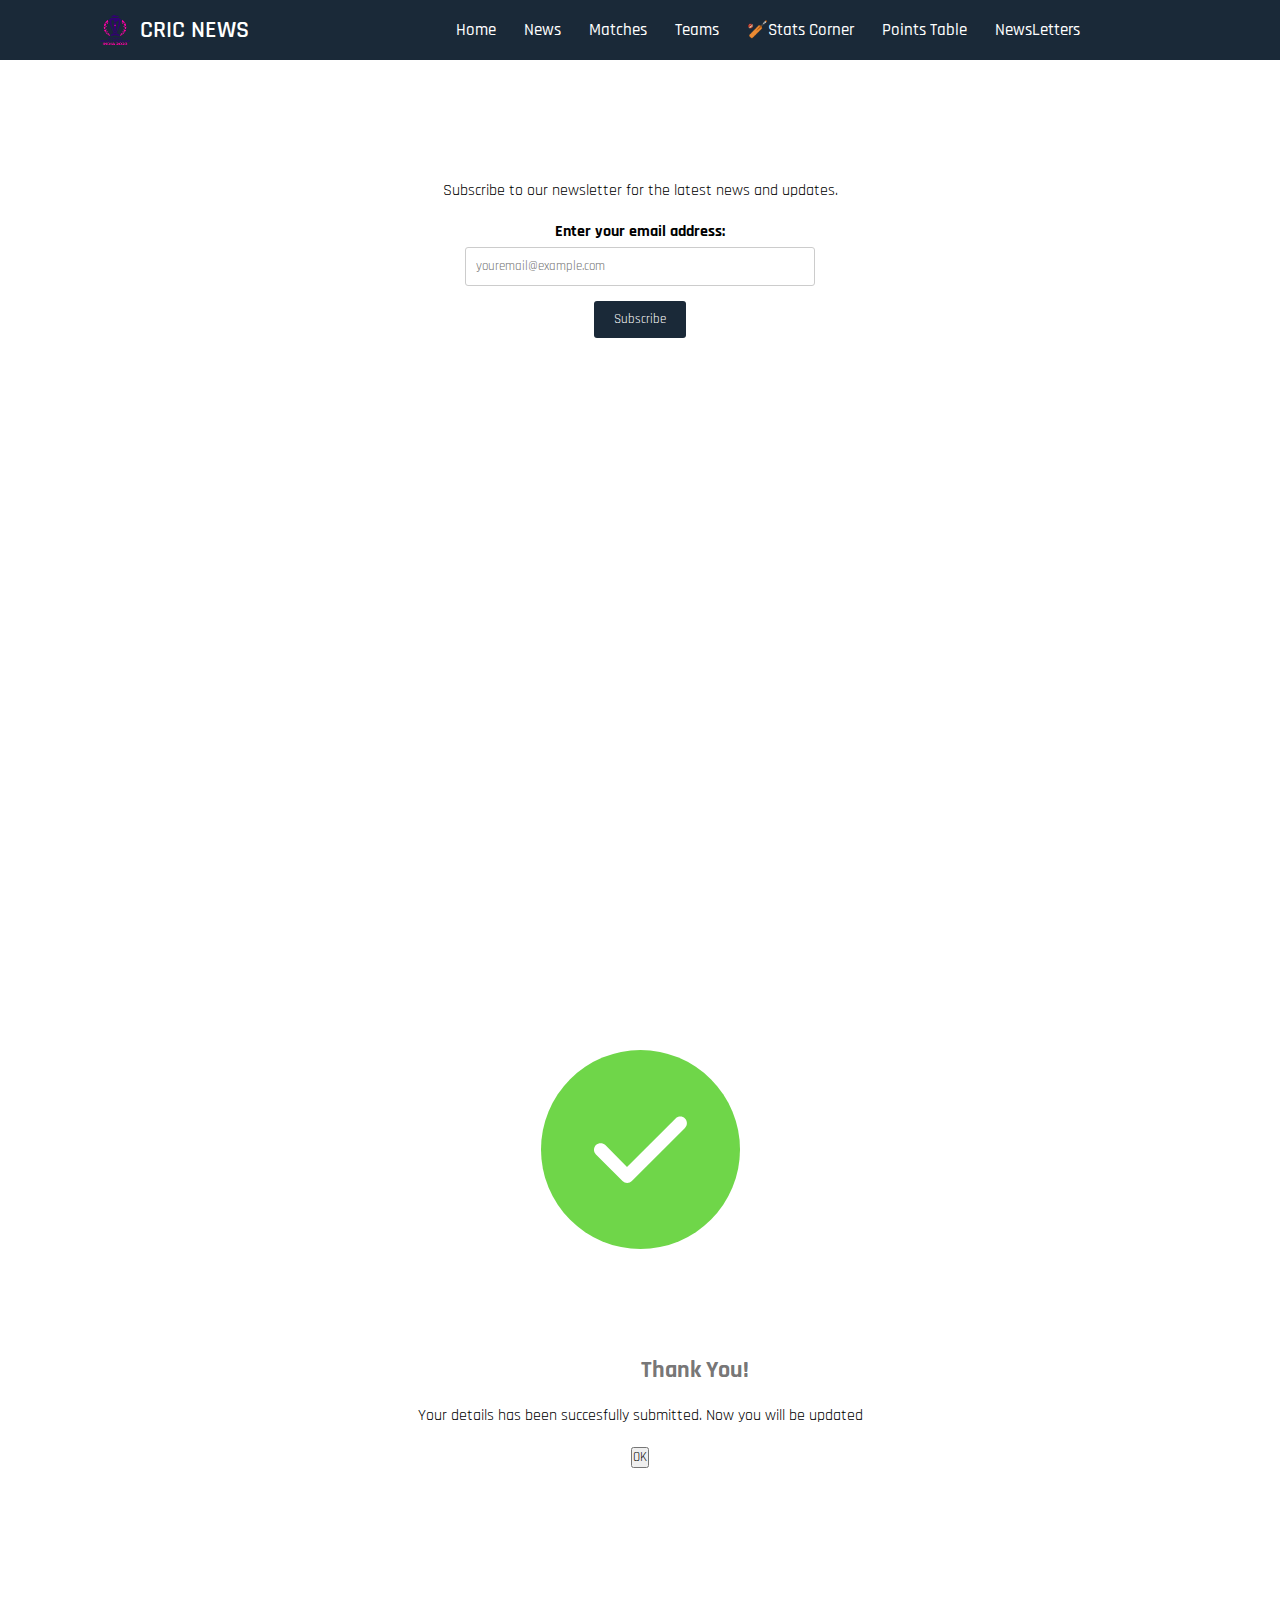
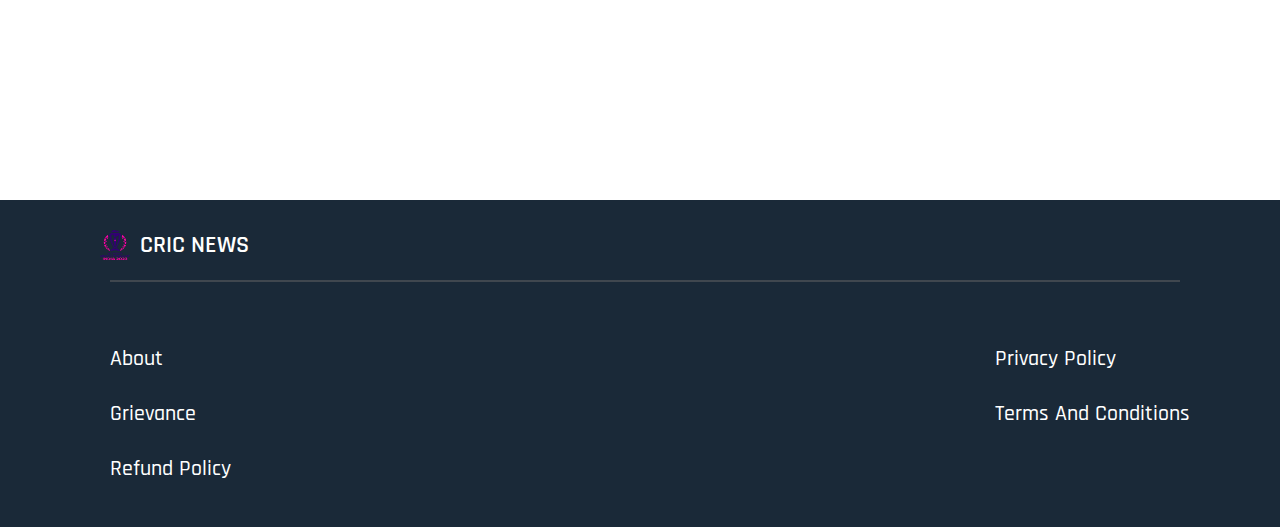
<file: news.html>
<!DOCTYPE html>
<html lang="en">
<head>
    <meta charset="UTF-8">
    <meta http-equiv="X-UA-Compatible" content="IE=edge">
    <meta name="viewport" content="width=device-width, initial-scale=1.0">
    <title>CRIC NEWS |HOME</title>
    <link rel="stylesheet" href="news.css">
    <link rel="icon" href="images/logo.png">
    <link rel="preconnect" href="https://fonts.googleapis.com">
    <link rel="preconnect" href="https://fonts.gstatic.com" crossorigin>
    <link href="https://fonts.googleapis.com/css2?family=Rajdhani:wght@300;400;500;600;700&display=swap" rel="stylesheet">
</head>
<body>
    <header>
        <section class="logo">
            <img src="images/logo.png" alt="cricketry logo" class="logo-photo">
            <h1>CRIC NEWS</h1>
        </section>
        <nav>
            <ul>
                <li><a href="index.html">Home</a></li>
                <li><a href="#">News</a></li>
                <li><a href="#">Matches</a></li>
                <li><a href="teams.html">Teams</a></li>
                <li><a href="#">🏏Stats Corner</a></li>
                <li><a href="points.html">Points Table</a></li>
                <li><a href="#">NewsLetters</a></li>
            </ul>
        </nav>
    </header>
    <div class="container">
        <h1>Stay Up-to-Date!</h1>
        <p>Subscribe to our newsletter for the latest news and updates.</p>
        <form id="subscribe-form">
          <label for="email">Enter your email address:</label>
          <input type="email" id="email" name="email" placeholder="youremail@example.com" required>
          <button type="submit">Subscribe</button>
        </form>
        <p id="message"></p>
      </div>
      <div class="container">
        <img src="/404-tick.png" alt="">
        <h2>Thank You!</h2>
        <p>Your details has been succesfully submitted. Now you will be updated</p>
        <button type="button">OK</button>
        <p></p>
    </div>
    <footer>
        <div class="footer-logo">
            <img src="images/logo.png" alt="cricketry logo" class="logo-photo">
            <h1>CRIC NEWS</h1>
        </div>
        <hr style="margin-top: 20px; margin-left: 110px;">
        <div class="footer-lists">
            <ul>
                <li>About</li>
                <li>Grievance</li>
                <li>Refund Policy</li>
            </ul>
            <ul>
                <li>Privacy Policy</li>
                <li>Terms And Conditions</li>
            </ul>
        </div>
    </footer>
    <script src="news.js"></script>
</body>
</html>
</file>
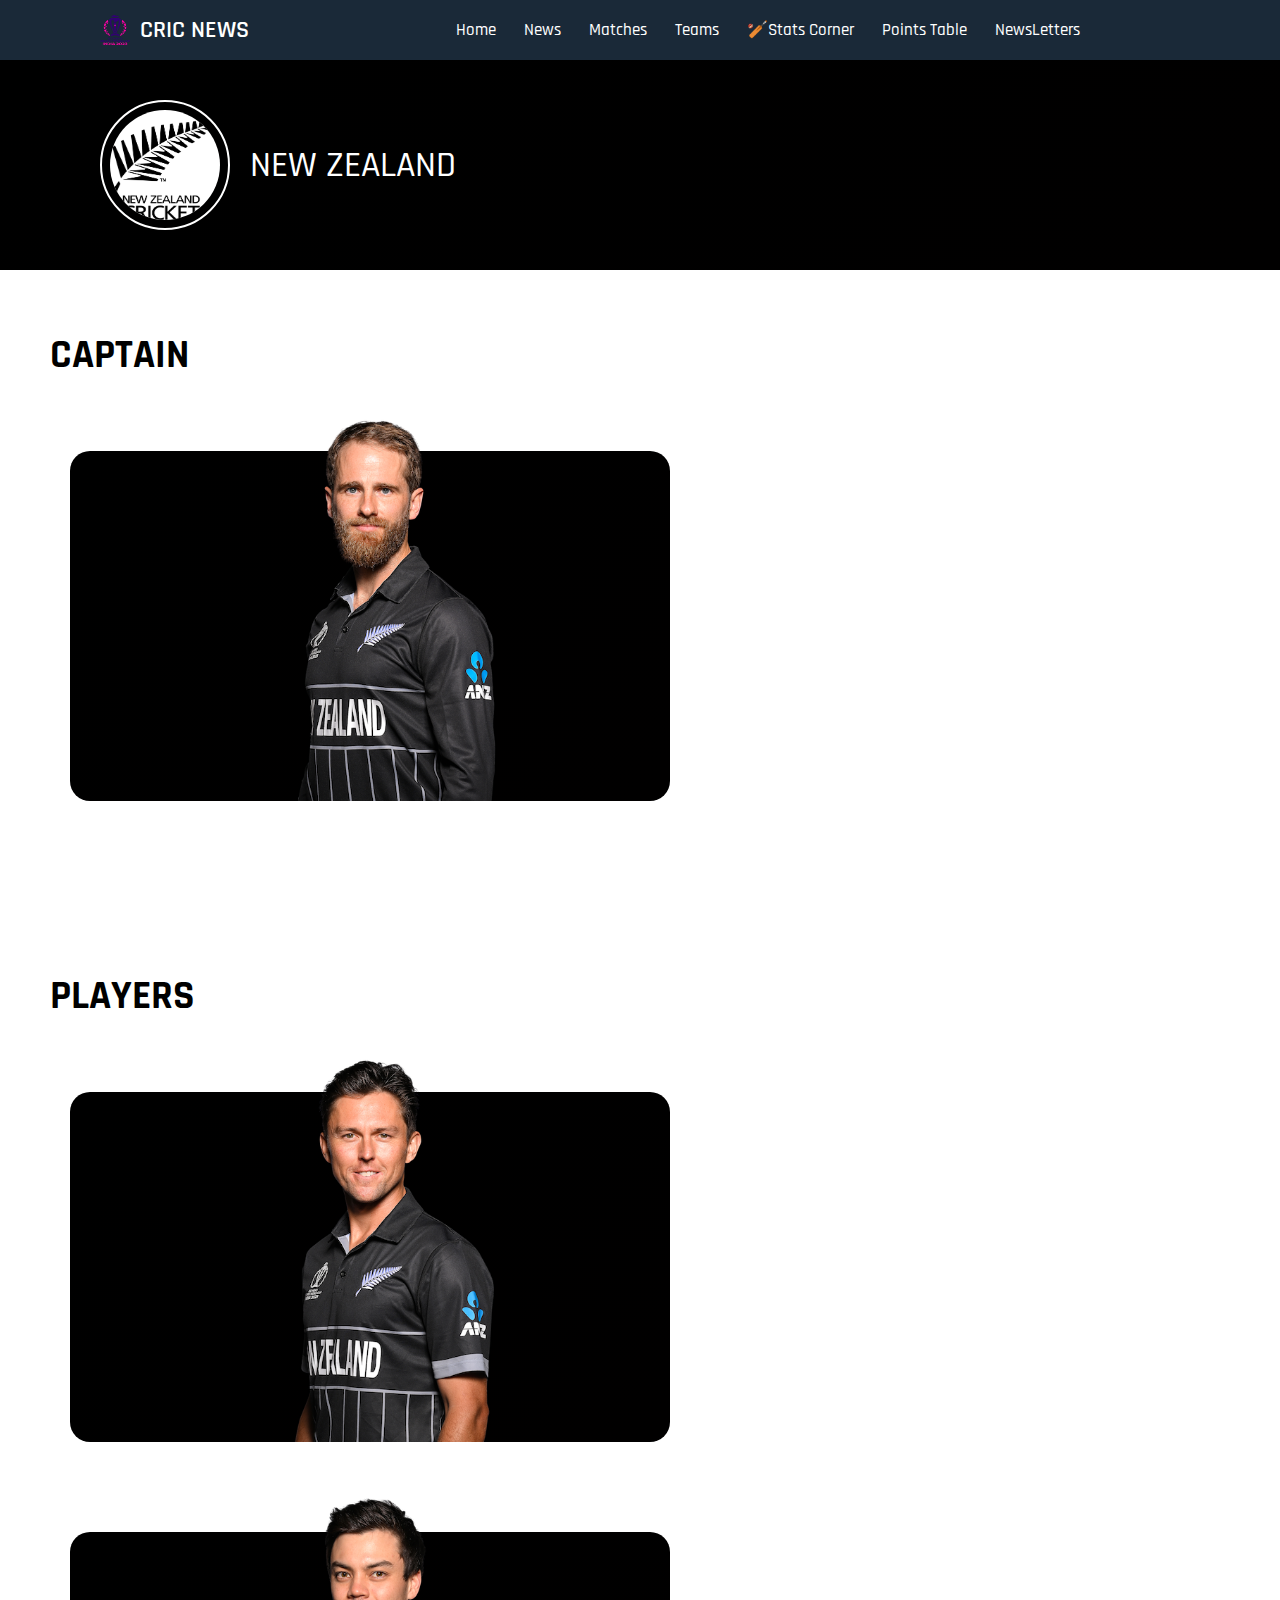
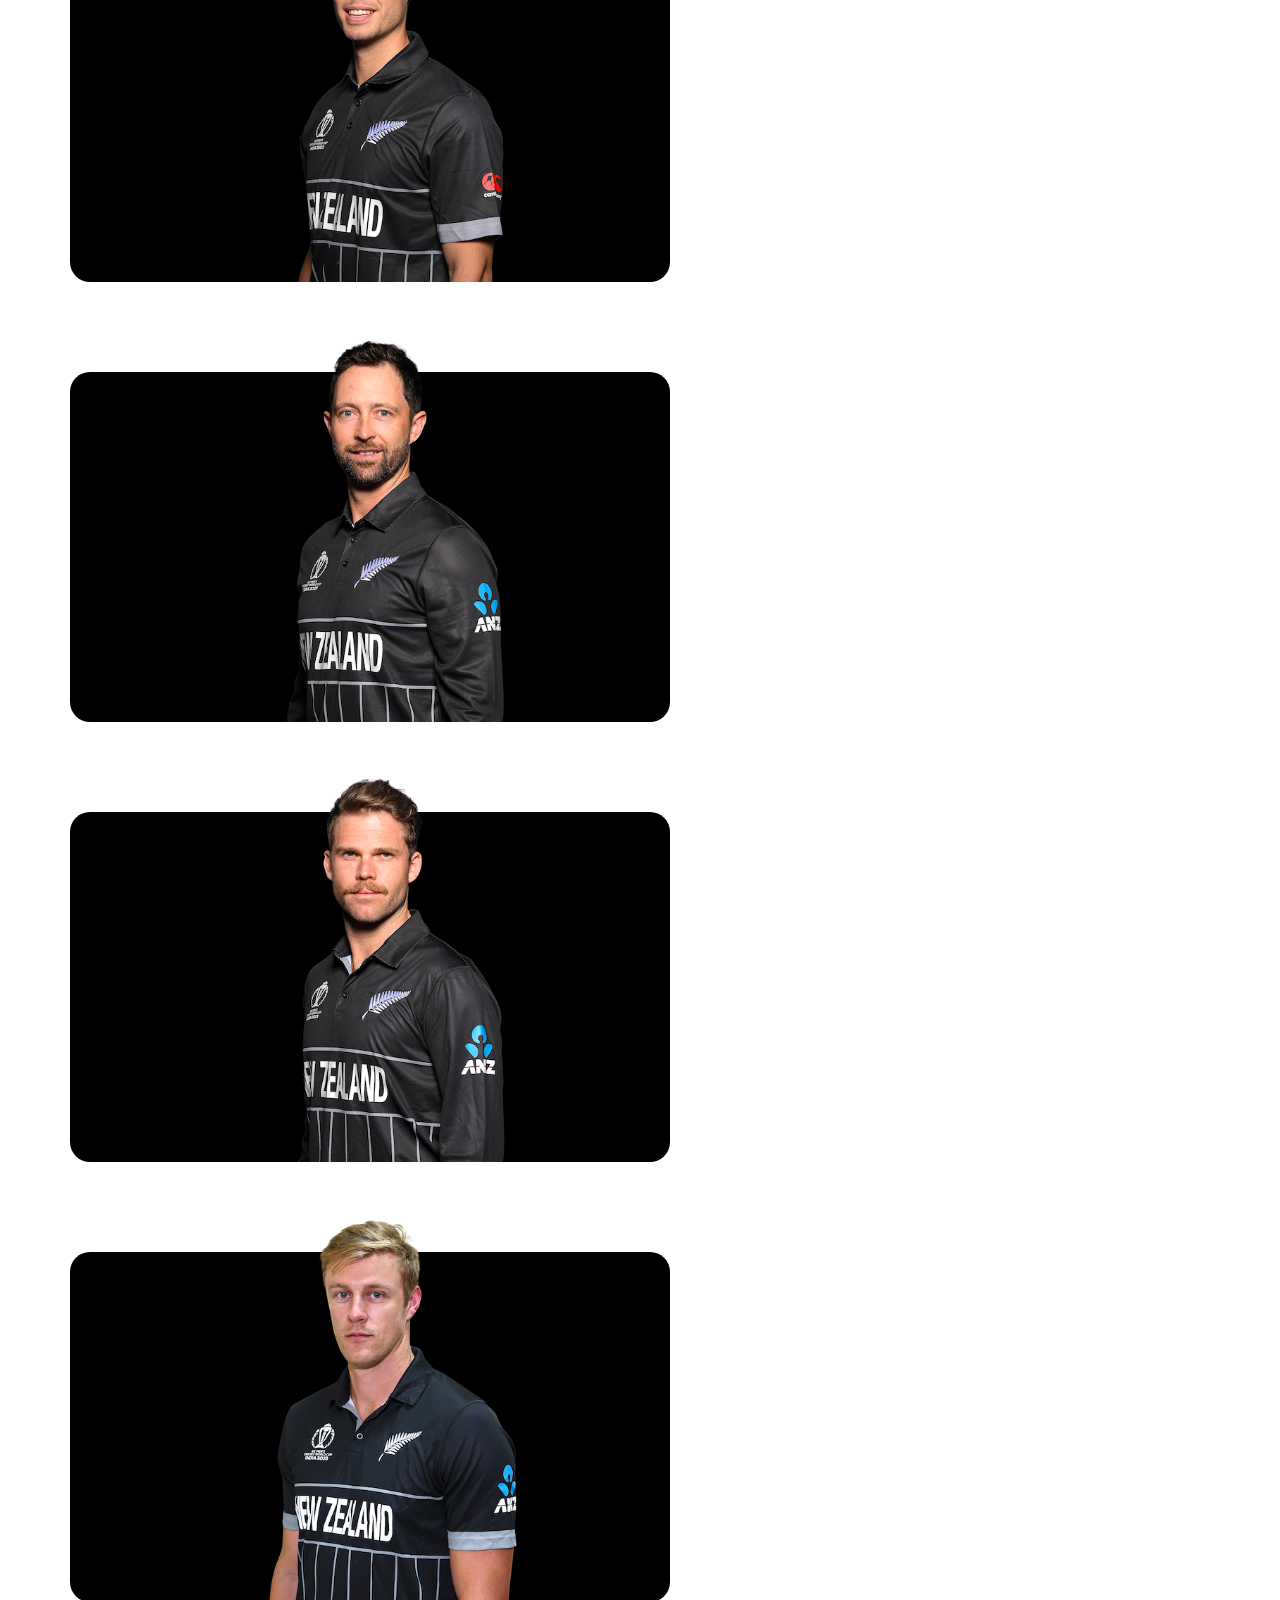
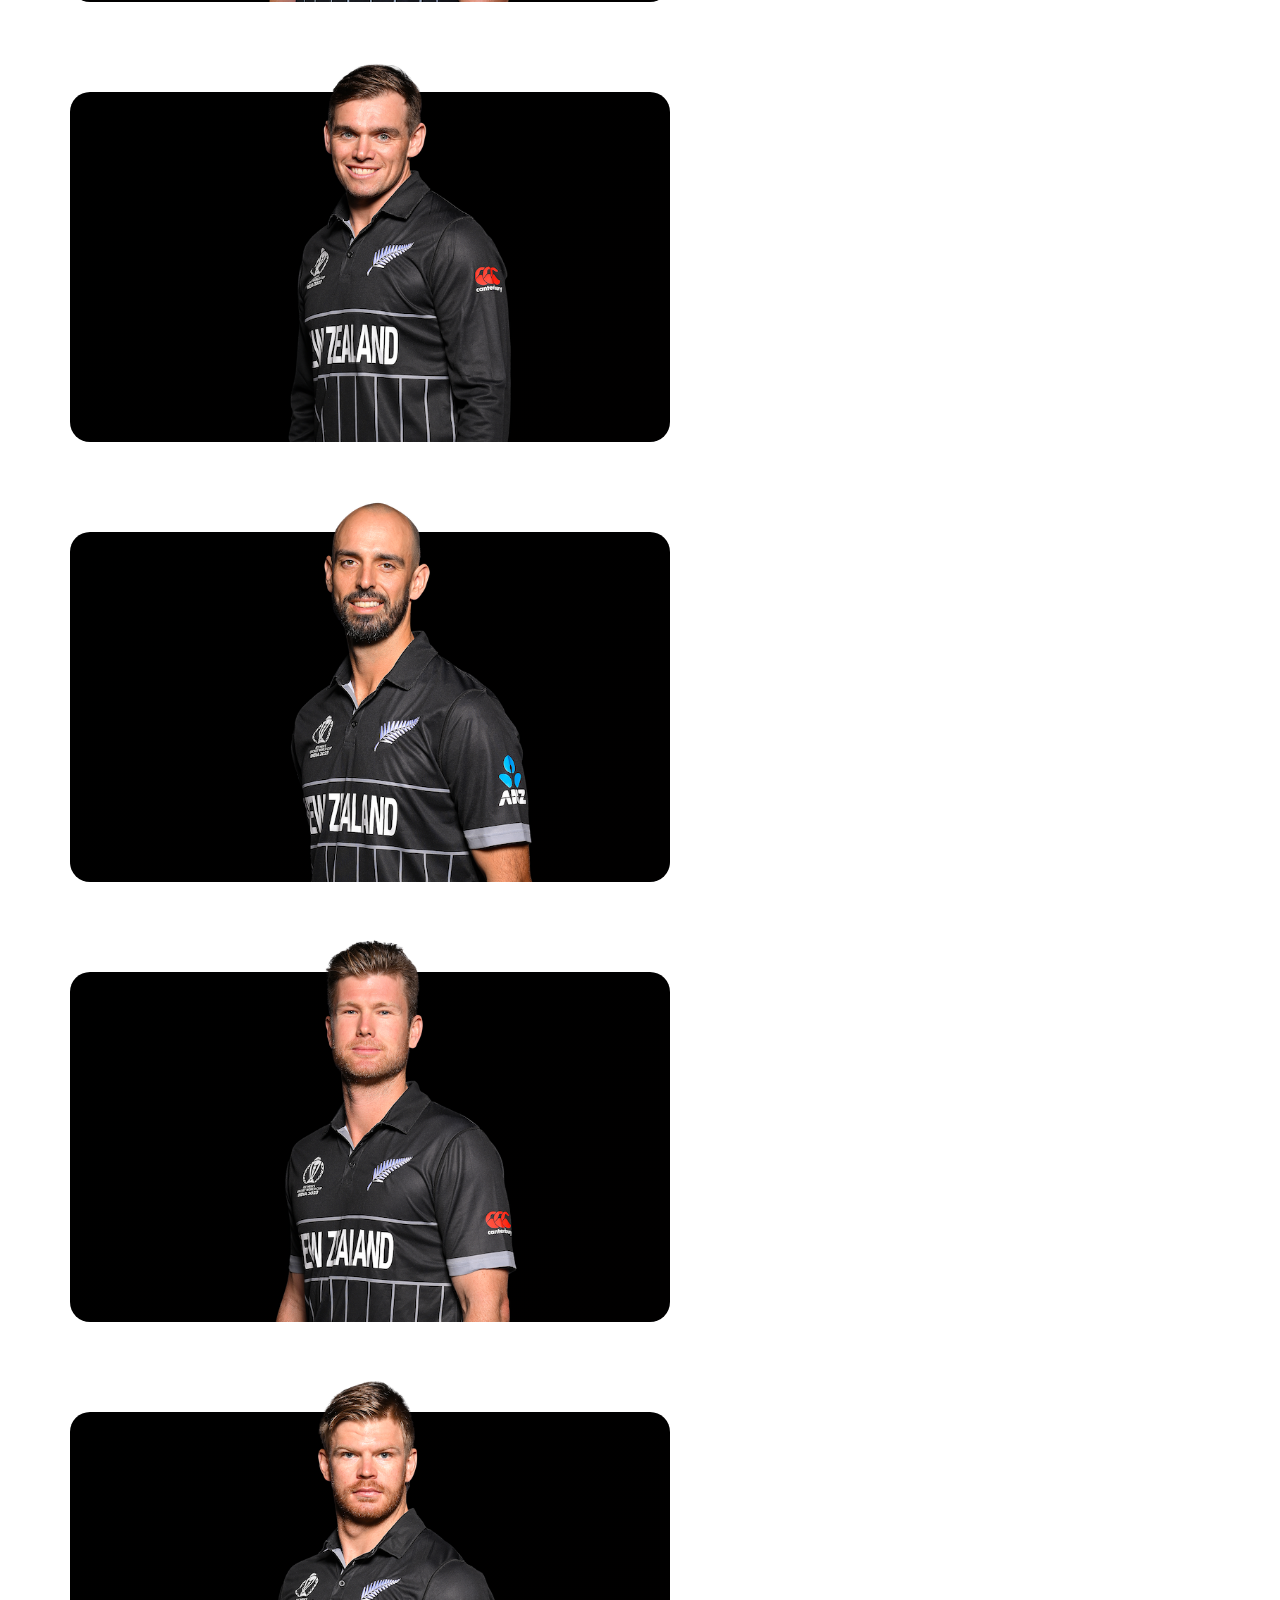
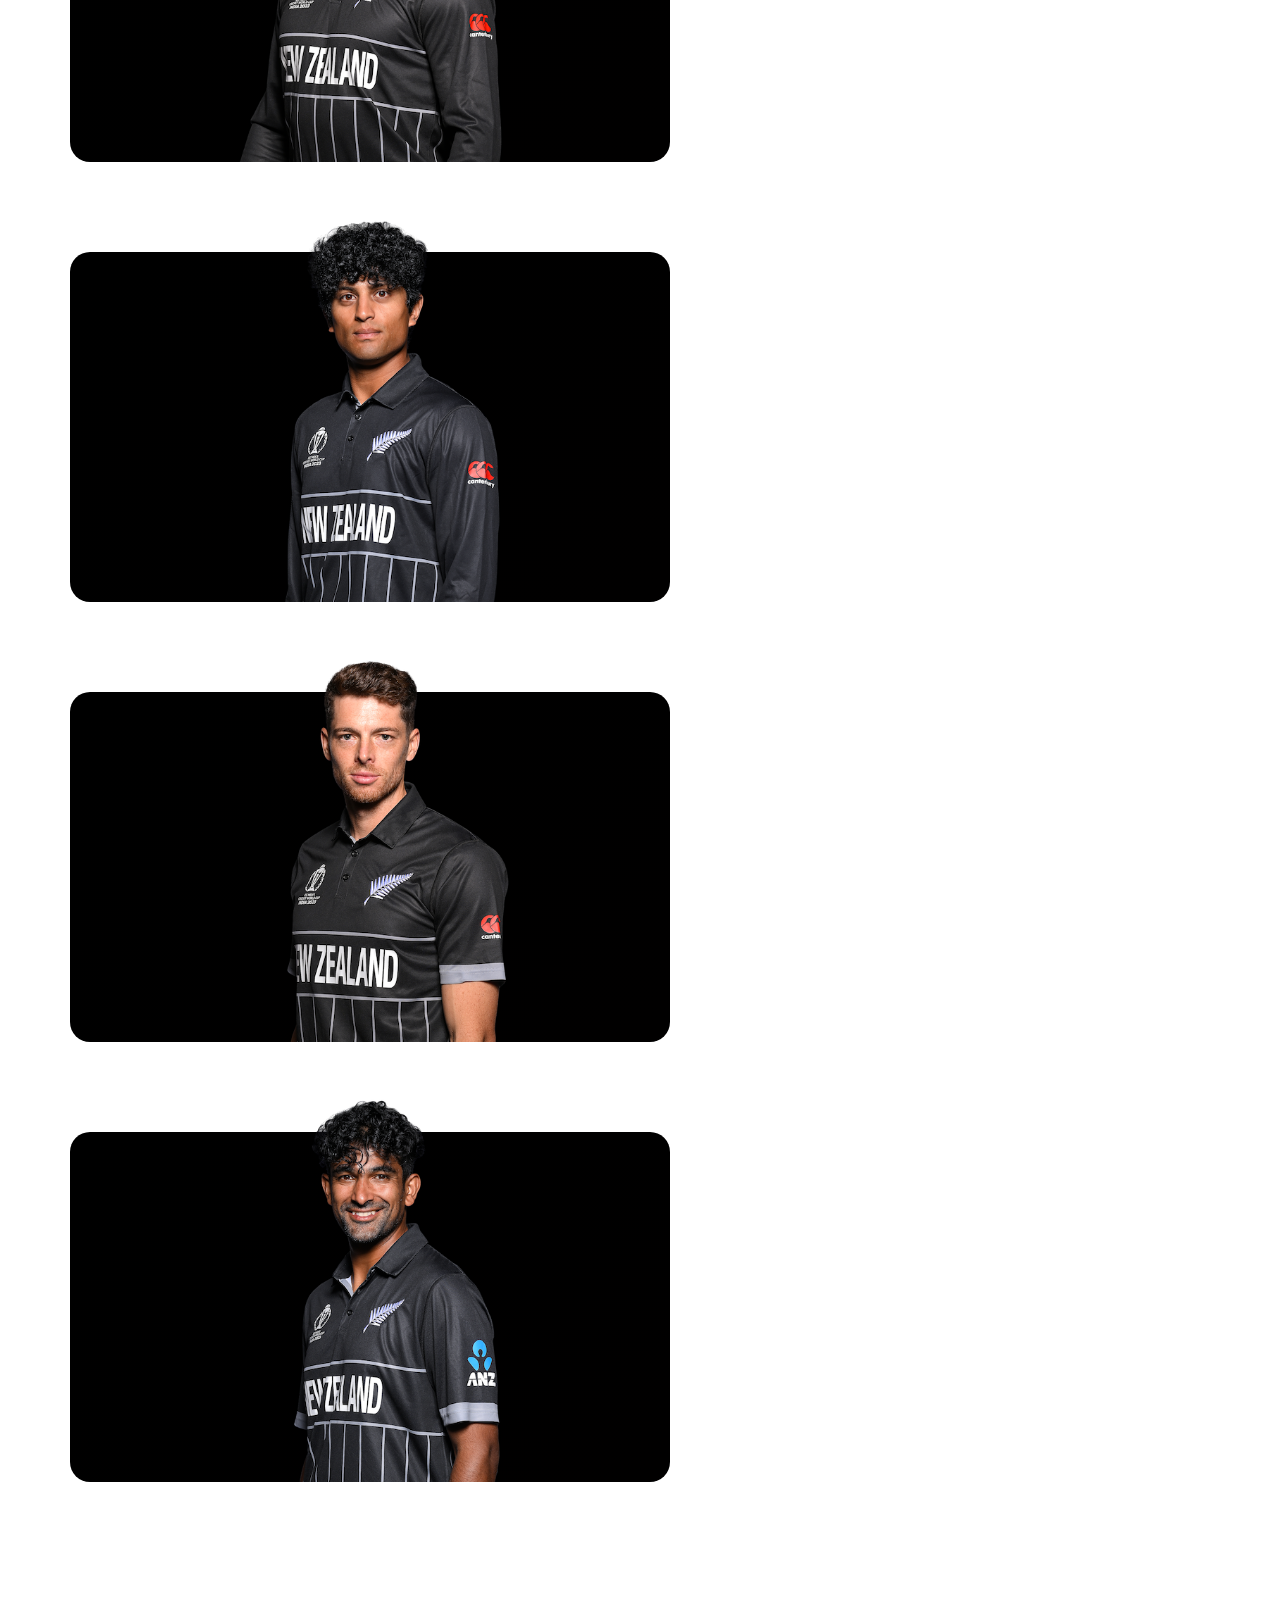
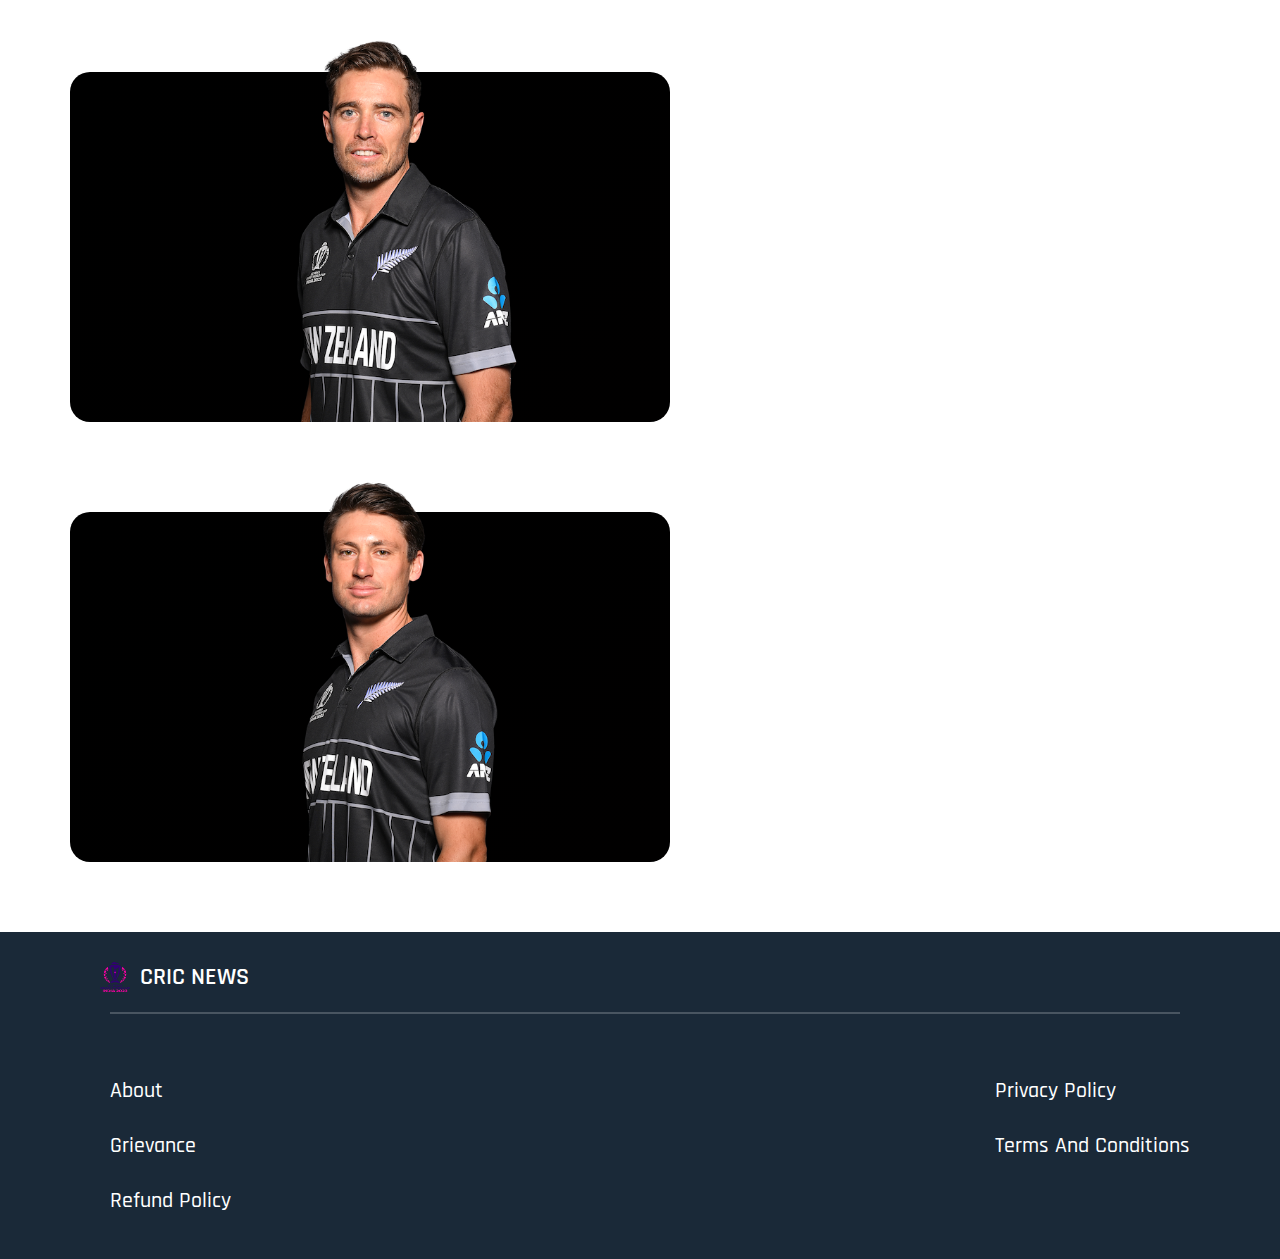
<file: nz.html>
<!DOCTYPE html>
<html lang="en">
<head>
    <meta charset="UTF-8">
    <meta http-equiv="X-UA-Compatible" content="IE=edge">
    <meta name="viewport" content="width=device-width, initial-scale=1.0">
    <title>CRIC NEWS |NZ Squad</title>
    <link rel="stylesheet" href="nz.css">
    <link rel="icon" href="images/logo.png">
    <link rel="preconnect" href="https://fonts.googleapis.com">
    <link rel="preconnect" href="https://fonts.gstatic.com" crossorigin>
    <link href="https://fonts.googleapis.com/css2?family=Rajdhani:wght@300;400;500;600;700&display=swap" rel="stylesheet">
</head>
<body>
    <header>
        <section class="logo">
            <img src="images/logo.png" alt="cricketry logo" class="logo-photo">
            <h1>CRIC NEWS</h1>
        </section>
        <nav>
            <ul>
                <li><a href="index.html">Home</a></li>
                <li><a href="#">News</a></li>
                <li><a href="#">Matches</a></li>
                <li><a href="teams.html">Teams</a></li>
                <li><a href="stats.html">🏏Stats Corner</a></li>
                <li><a href="points.html">Points Table</a></li>
                <li><a href="news.html">NewsLetters</a></li>
            </ul>
        </nav>
    </header>
    <div class="sub-head">
        <div class="dclogo">
            <img src="images/nz_logo.png" alt="">
        </div>
        <h2>NEW ZEALAND</h2>  
    </div>
    <div class="content-1">
        <h3>CAPTAIN</h3>
        <div class="cards">
            <div class="card">
                <div class="text">
                    <h2>KANE WILLIAMS</h2>
                    <p class="a">Matches: </p>
                    <p>Runs: 1</p>
                    <p>Strike Rate: 100.00</p>
                    <a href="#">Read More</a>
                </div>
                <img src="nz/kane.png" alt="">
            </div>
        </div>
        
    </div>
    <div class="content-2">
        <h3>PLAYERS</h3>
        <div class="cards">
            <div class="card">
                <div class="text">
                    <h2 class="a1">TRENT BOULT</h2>
                    <p class="a">Matches: 10</p>
                    <p>Runs: 24</p>
                    <p>Wickets: 0</p>
                    <a href="#">Read More</a>
                </div>
                <img src="nz/boult.png" alt="">
            </div>
            <div class="card">
                <div class="text">
                    <h2>MARK CHAPMAN</h2>
                    <p class="a">Matches: 10</p>
                    <p>Runs: 149</p>
                    <p>Wickets: 15</p>
                    <a href="#">Read More</a>
                </div>
                <img src="nz/mark.png" alt="">
            </div>
            <div class="card">
                <div class="text">
                    <h2>DEVON CONWAY</h2>
                    <p class="a">Matches: -</p>
                    <p>Runs: -</p>
                    <p>Wickets: -</p>
                    <a href="#">Read More</a>
                </div>
                <img src="nz/conway.png" alt="">
            </div>
            <div class="card">
                <div class="text">
                    <h2>LOCKIE FERGUSON</h2>
                    <p class="a">Matches: 10</p>
                    <p>Runs: 281</p>
                    <p>Wickets: -</p>
                    <a href="#">Read More</a>
                </div>
                <img src="nz/ferguson.png" alt="">
            </div>
            <div class="card">
                <div class="text">
                    <h2>KYLE JAMIESON</h2>
                    <p class="a">Matches: 10</p>
                    <p>Runs: 271</p>
                    <p>Wickets: 16</p>
                    <a href="#">Read More</a>
                </div>
                <img src="nz/kyle.png" alt="">
            </div>
            <div class="card">
                <div class="text">
                    <h2>TOM LATHAM</h2>
                    <p class="a">Matches: -</p>
                    <p>Runs: -</p>
                    <p>Wickets: -</p>
                    <a href="#">Read More</a>
                </div>
                <img src="nz/tom.png" alt="">
            </div>
            <div class="card">
                <div class="text">
                    <h2>DARYL MITCHELL</h2>
                    <p class="a">Matches: 10</p>
                    <p>Runs: 8</p>
                    <p>Wickets: -</p>
                    <a href="#">Read More</a>
                </div>
                <img src="nz/daryl.png" alt="">
            </div>
            <div class="card">
                <div class="text">
                    <h2>JIMMY NEESHAM</h2>
                    <p class="a">Matches: 10</p>
                    <p>Runs: 61</p>
                    <p>Wickets: 15</p>
                    <a href="#">Read More</a>
                </div>
                <img src="nz/neesham.pnh.png" alt="">
            </div>
            <div class="card">
                <div class="text">
                    <h2>GLENN PHILLIPS</h2>
                    <p class="a">Matches: 10</p>
                    <p>Runs: 5</p>
                    <p>Wickets: 1</p>
                    <a href="#">Read More</a>
                </div>
                <img src="nz/glenn.png" alt="">
            </div>
            <div class="card">
                <div class="text">
                    <h2>RACHIN RAVINDRA</h2>
                    <p class="a">Matches: 10</p>
                    <p>Runs: 332</p>
                    <p>Wickets: 10</p>
                    <a href="#">Read More</a>
                </div>
                <img src="nz/rachin.png" alt="">
            </div>
            <div class="card">
                <div class="text">
                    <h2>MICH SANTNER</h2>
                    <p class="a">Matches: -</p>
                    <p>Runs: -</p>
                    <p>Wickets: -</p>
                    <a href="#">Read More</a>
                </div>
                <img src="nz/santer.png" alt="">
            </div>
            <div class="card">
                <div class="text">
                    <h2>ISH SODHI</h2>
                    <p class="a">Matches: 7</p>
                    <p>Runs: 71</p>
                    <p>Wickets: 2</p>
                    <a href="#">Read More</a>
                </div>
                <img src="nz/sodhi.png" alt="">
            </div>
        </div>
    </div>
    <div class="content-2">
        <div class="cards">
            <div class="card">
                <div class="text">
                    <h2>TIM SOUTHEE</h2>
                    <p class="a">Matches: -</p>
                    <p>Runs: -</p>
                    <p>Strike Rate: -</p>
                    <a href="#">Read More</a>
                </div>
                <img src="nz/tim.pn.png" alt="">
            </div>
            <div class="card">
                <div class="text">
                    <h2>WILL YOUNG</h2>
                    <p class="a">Matches: 10</p>
                    <p>Runs: 214</p>
                    <p>Strike Rate: 112.04</p>
                    <a href="#">Read More</a>
                </div>
                <img src="nz/young.png" alt="">
            </div>
        </div>
    </div>
    <footer>
        <div class="footer-logo">
            <img src="images/logo.png" alt="cricketry logo" class="logo-photo">
            <h1>CRIC NEWS</h1>
        </div>
        <hr style="margin-top: 20px; margin-left: 110px;">
        <div class="footer-lists">
            <ul>
                <li>About</li>
                <li>Grievance</li>
                <li>Refund Policy</li>
            </ul>
            <ul>
                <li>Privacy Policy</li>
                <li>Terms And Conditions</li>
            </ul>
        </div>
    </footer>
</body>
</html>
</file>
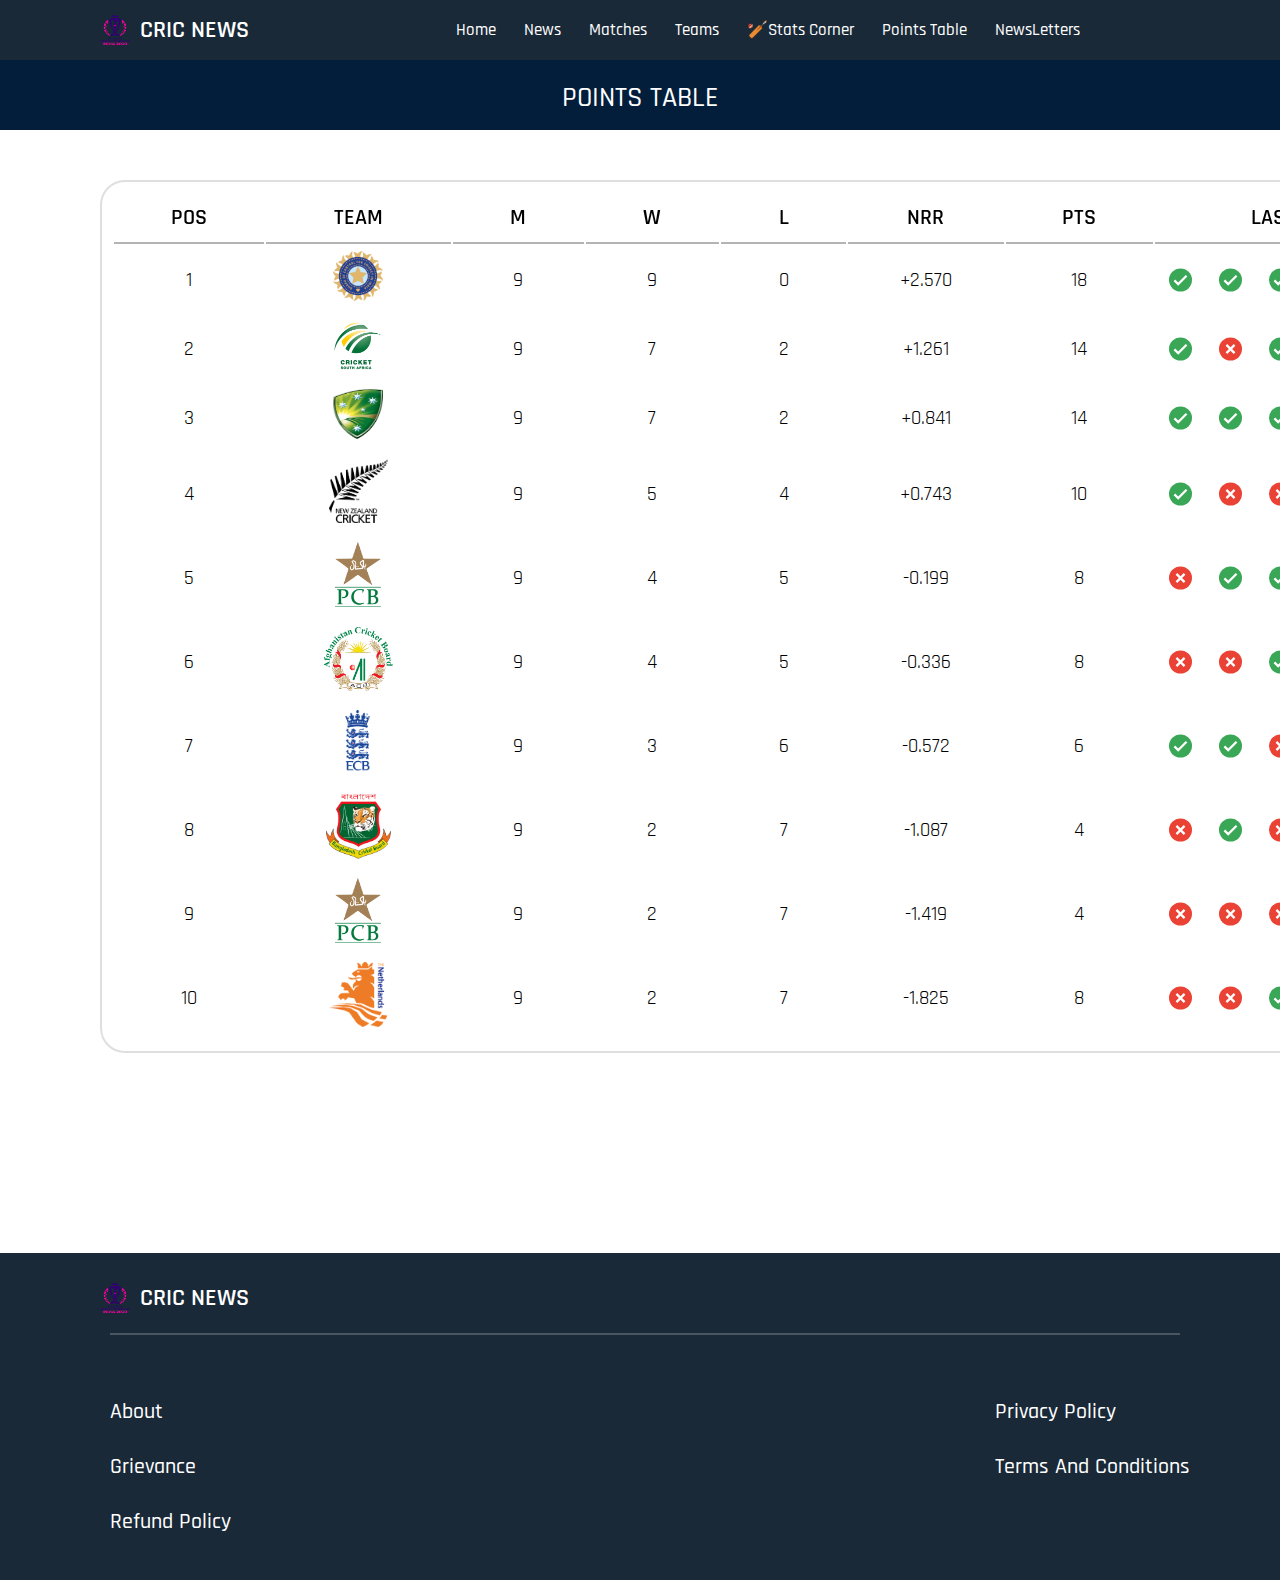
<file: points.html>
<!DOCTYPE html>
<html lang="en">
<head>
    <meta charset="UTF-8">
    <meta http-equiv="X-UA-Compatible" content="IE=edge">
    <meta name="viewport" content="width=device-width, initial-scale=1.0">
    <title>CRIC NEWS |Points Table</title>
    <link rel="stylesheet" href="points.css">
    <link rel="icon" href="images/logo.png">
    <link rel="preconnect" href="https://fonts.googleapis.com">
    <link rel="preconnect" href="https://fonts.gstatic.com" crossorigin>
    <link href="https://fonts.googleapis.com/css2?family=Rajdhani:wght@300;400;500;600;700&display=swap" rel="stylesheet">
</head>
<body>
    <header>
        <section class="logo">
            <img src="images/logo.png" alt="cricketry logo" class="logo-photo">
            <h1>CRIC NEWS</h1>
        </section>
        <nav>
            <ul>
                <li><a href="index.html">Home</a></li>
                <li><a href="#">News</a></li>
                <li><a href="#">Matches</a></li>
                <li><a href="teams.html">Teams</a></li>
                <li><a href="stats.html">🏏Stats Corner</a></li>
                <li><a href="points.html">Points Table</a></li>
                <li><a href="news.html">NewsLetters</a></li>
            </ul>
        </nav>
    </header>
    <div class="sub-head">
        <h2>POINTS TABLE</h2>
    </div>
    <div class="table">
        <table>
            <tr class="head">
                <th>POS</th>
                <th>TEAM</th>
                <th>M</th>
                <th>W</th>
                <th>L</th>
                <th>NRR</th>
                <th>PTS</th>
                <th>LAST 5</th>
            </tr>
            <tr>
                <td>1</td>
                <td><img src="images/images.png" alt="" style="height: 50px; width: 50px;"></td>
                <td>9</td>
                <td>9</td>
                <td>0</td>
                <td>+2.570</td>
                <td>18</td>
                <td>
                    <div class="result">
                        <img src="win.svg" alt="">
                        <img src="win.svg" alt="">
                        <img src="win.svg" alt="">
                        <img src="win.svg" alt="">
                        <img src="win.svg" alt="">
                    </div>
                </td>
            </tr>
            <tr>
                <td>2</td>
                <td><img src="images/sa_logo.png" alt="" style="height: 50px; width: 50px;"></td>
                <td>9</td>
                <td>7</td>
                <td>2</td>
                <td>+1.261</td>
                <td>14</td>
                <td>
                    <div class="result">
                        <img src="win.svg" alt="">
                        <img src="loss.svg" alt="">
                        <img src="win.svg" alt="">
                        <img src="win.svg" alt="">
                        <img src="win.svg" alt="">
                    </div>
                </td>
            </tr>
            <tr>
                <td>3</td>
                <td><img src="images/aus.png" alt="" style="height: 50px; width: 50px;"></td>
                <td>9</td>
                <td>7</td>
                <td>2</td>
                <td>+0.841</td>
                <td>14</td>
                <td>
                    <div class="result">
                        <img src="win.svg" alt="">
                        <img src="win.svg" alt="">
                        <img src="win.svg" alt="">
                        <img src="win.svg" alt="">
                        <img src="win.svg" alt="">
                    </div>
                </td>
            </tr>
            <tr>
                <td>4</td>
                <td><img src="images/nz_logo.png" alt=""></td>
                <td>9</td>
                <td>5</td>
                <td>4</td>
                <td>+0.743</td>
                <td>10</td>
                <td>
                    <div class="result">
                        <img src="win.svg" alt="">
                        <img src="loss.svg" alt="">
                        <img src="loss.svg" alt="">
                        <img src="loss.svg" alt="">
                        <img src="loss.svg" alt="">
                    </div>
                </td>
            </tr>
            <tr>
                <td>5</td>
                <td><img src="images/pak_logo.png" alt=""></td>
                <td>9</td>
                <td>4</td>
                <td>5</td>
                <td>-0.199</td>
                <td>8</td>
                <td>
                    <div class="result">
                        <img src="loss.svg" alt="">
                        <img src="win.svg" alt="">
                        <img src="win.svg" alt="">
                        <img src="loss.svg" alt="">
                        <img src="loss.svg" alt="">
                    </div>
                </td>
            </tr>
            <tr>
                <td>6</td>
                <td><img src="images/afg_logo.png" alt=""></td>
                <td>9</td>
                <td>4</td>
                <td>5</td>
                <td>-0.336</td>
                <td>8</td>
                <td>
                    <div class="result">
                        <img src="loss.svg" alt="">
                        <img src="loss.svg" alt="">
                        <img src="win.svg" alt="">
                        <img src="win.svg" alt="">
                        <img src="win.svg" alt="">
                    </div>
                </td>
            </tr>
            <tr>
                <td>7</td>
                <td><img src="images/ecb_logo.png" alt=""></td>
                <td>9</td>
                <td>3</td>
                <td>6</td>
                <td>-0.572</td>
                <td>6</td>
                <td>
                    <div class="result">
                        <img src="win.svg" alt="">
                        <img src="win.svg" alt="">
                        <img src="loss.svg" alt="">
                        <img src="loss.svg" alt="">
                        <img src="loss.svg" alt="">
                    </div>
                </td>
            </tr>
            <tr>
                <td>8</td>
                <td><img src="images/bang_logo.png" alt=""></td>
                <td>9</td>
                <td>2</td>
                <td>7</td>
                <td>-1.087</td>
                <td>4</td>
                <td>
                    <div class="result">
                        <img src="loss.svg" alt="">
                        <img src="win.svg" alt="">
                        <img src="loss.svg" alt="">
                        <img src="loss.svg" alt="">
                        <img src="loss.svg" alt="">
                    </div>
                </td>
            </tr>
            <tr>
                <td>9</td>
                <td><img src="images/pak_logo.png" alt=""></td>
                <td>9</td>
                <td>2</td>
                <td>7</td>
                <td>-1.419</td>
                <td>4</td>
                <td>
                    <div class="result">
                        <img src="loss.svg" alt="">
                        <img src="loss.svg" alt="">
                        <img src="loss.svg" alt="">
                        <img src="loss.svg" alt="">
                        <img src="win.svg" alt="">
                    </div>
                </td>
            </tr>
            <tr>
                <td>10</td>
                <td><img src="images/ned_logo.png" alt=""></td>
                <td>9</td>
                <td>2</td>
                <td>7</td>
                <td>-1.825</td>
                <td>8</td>
                <td>
                    <div class="result">
                        <img src="loss.svg" alt="">
                        <img src="loss.svg" alt="">
                        <img src="win.svg" alt="">
                        <img src="loss.svg" alt="">
                        <img src="loss.svg" alt="">
                    </div>
                </td>
            </tr>
        </table>
    </div>
    <footer>
        <div class="footer-logo">
            <img src="images/logo.png" alt="cricketry logo" class="logo-photo">
            <h1>CRIC NEWS</h1>
        </div>
        <hr style="margin-top: 20px; margin-left: 110px;">
        <div class="footer-lists">
            <ul>
                <li>About</li>
                <li>Grievance</li>
                <li>Refund Policy</li>
            </ul>
            <ul>
                <li>Privacy Policy</li>
                <li>Terms And Conditions</li>
            </ul>
        </div>
    </footer>
</body>
</html>
</file>
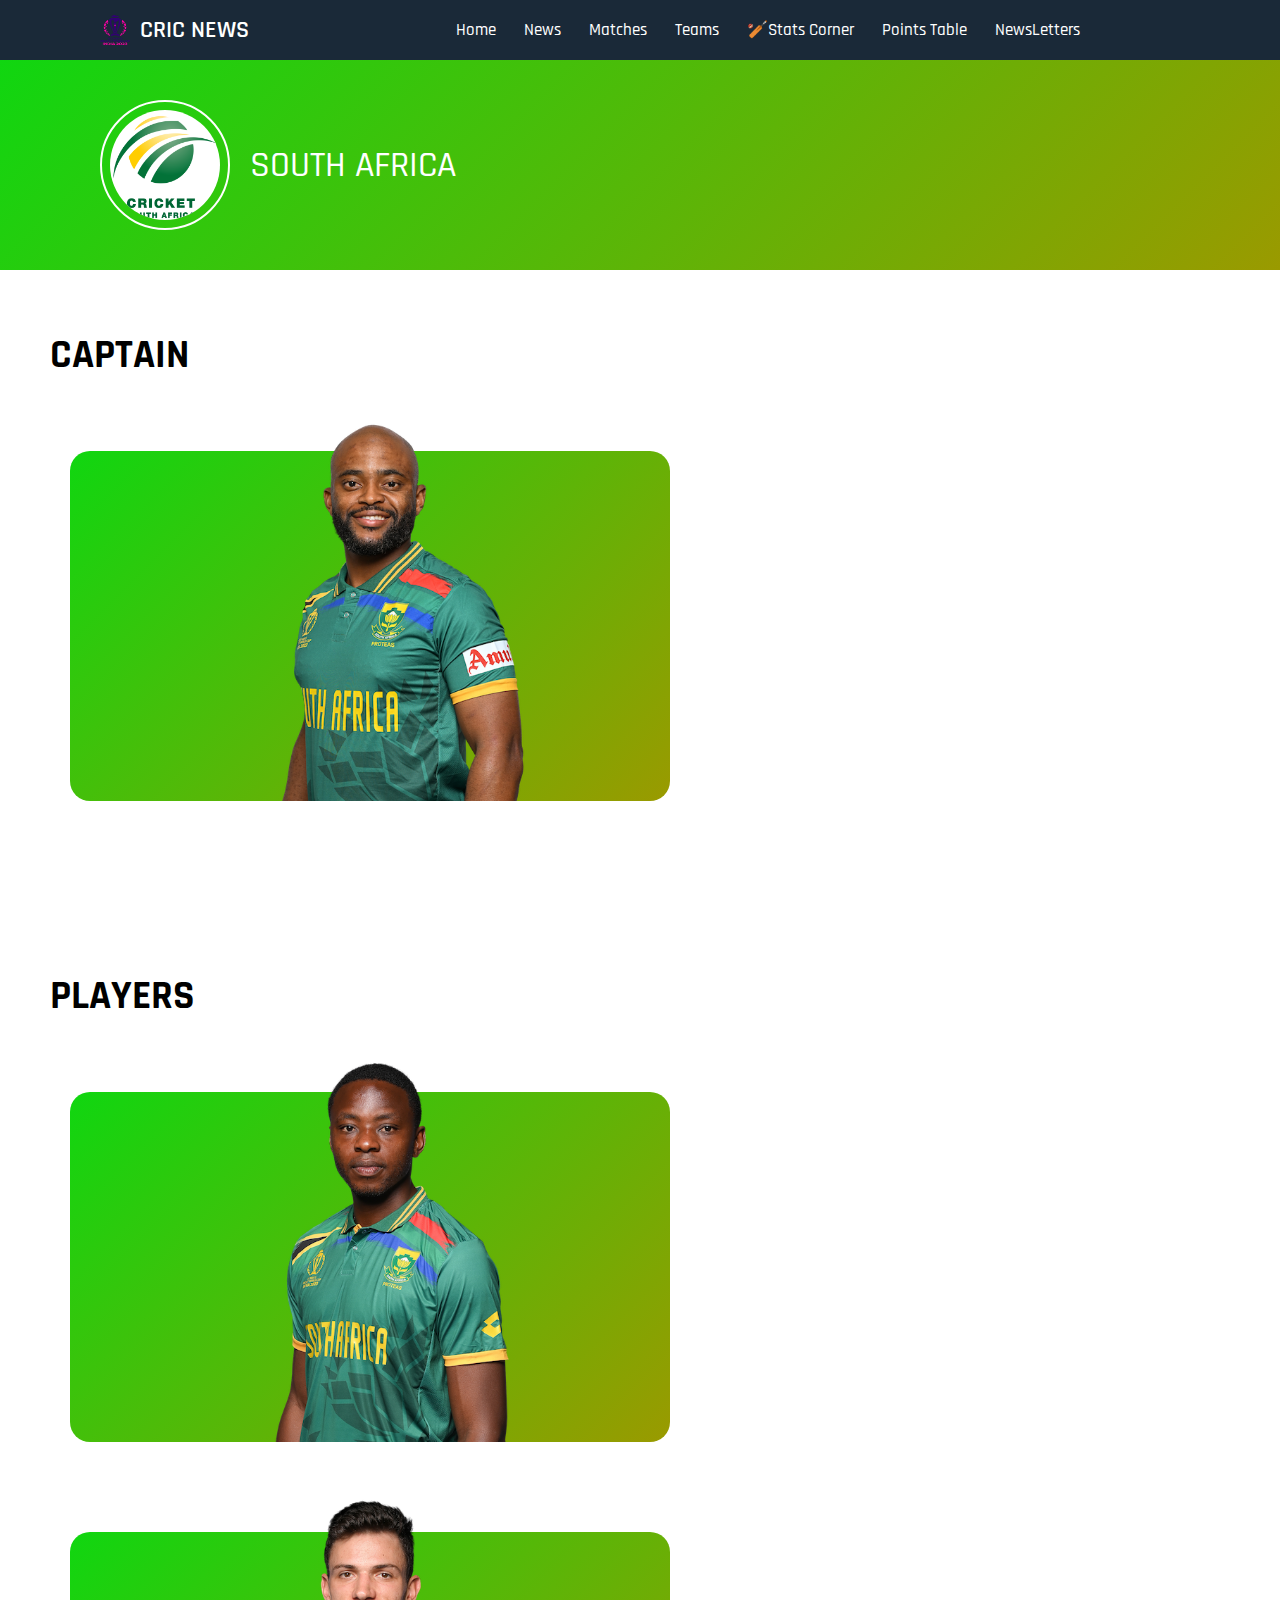
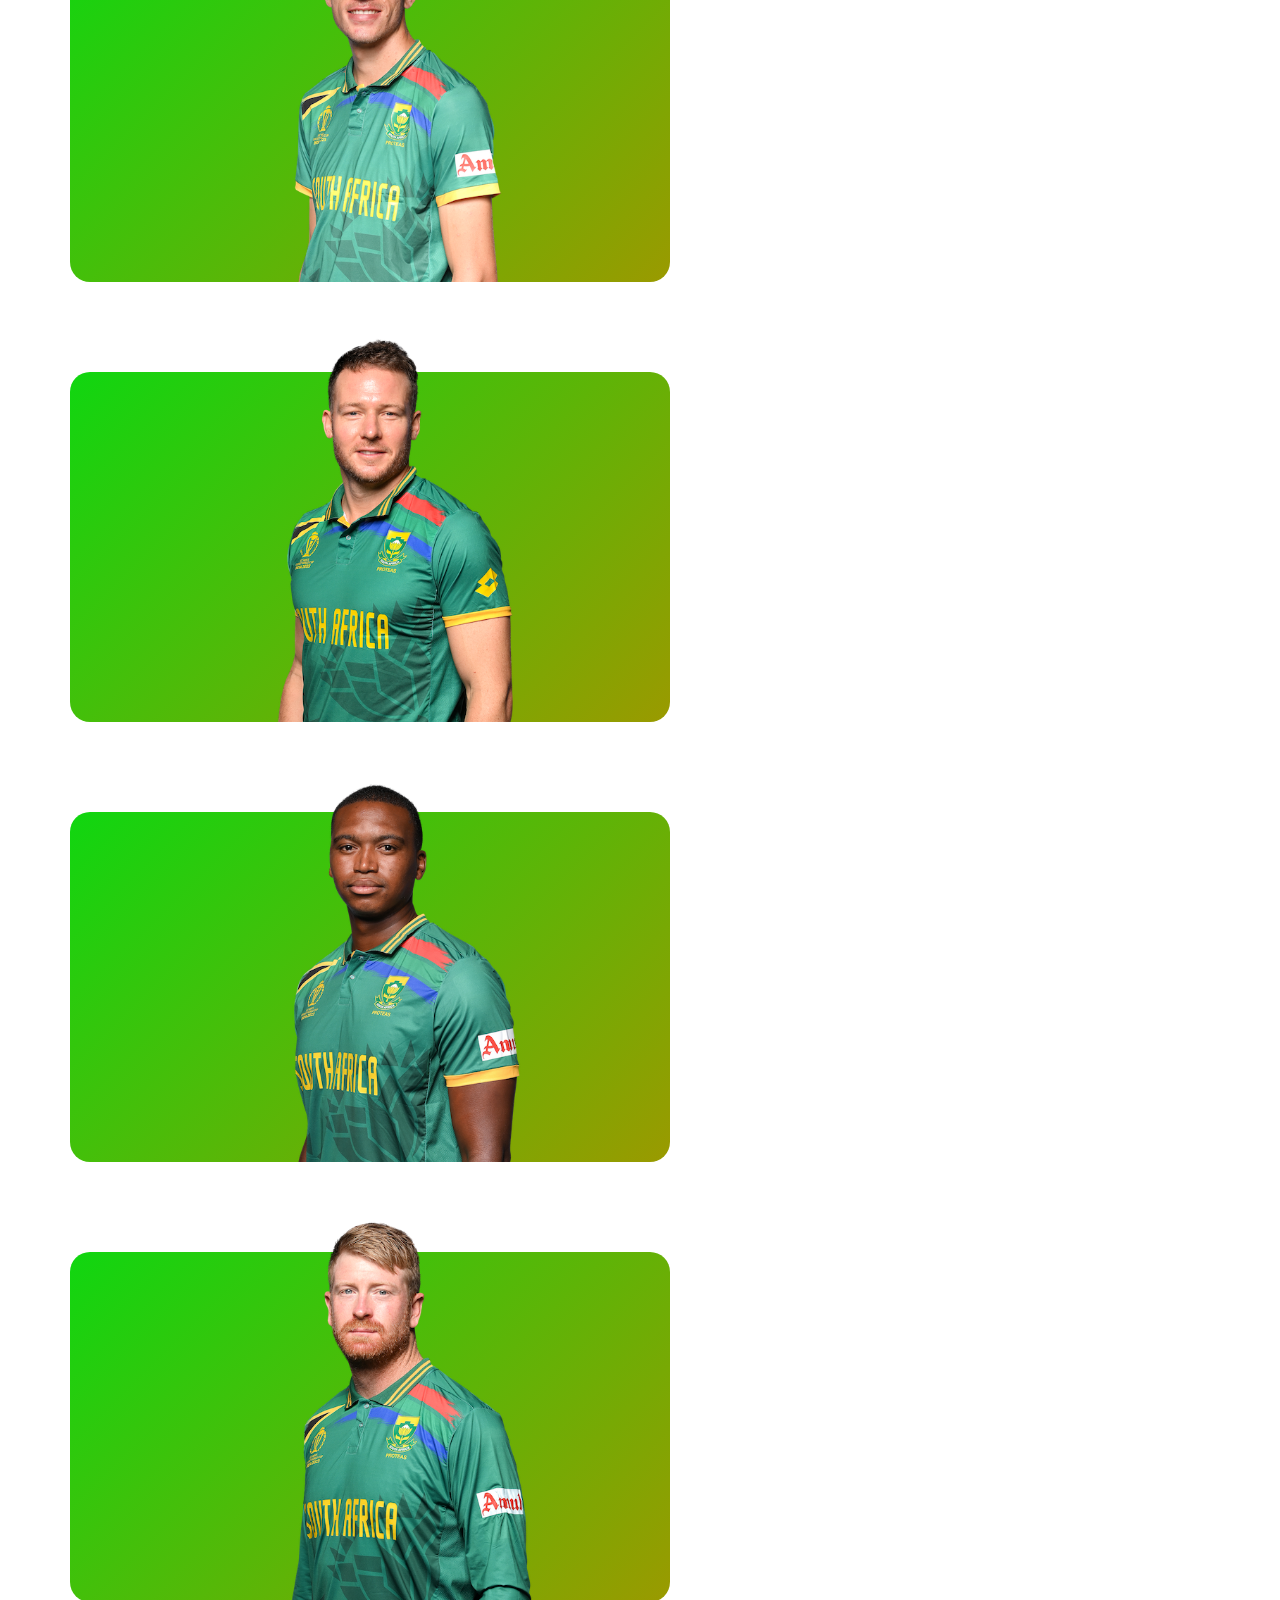
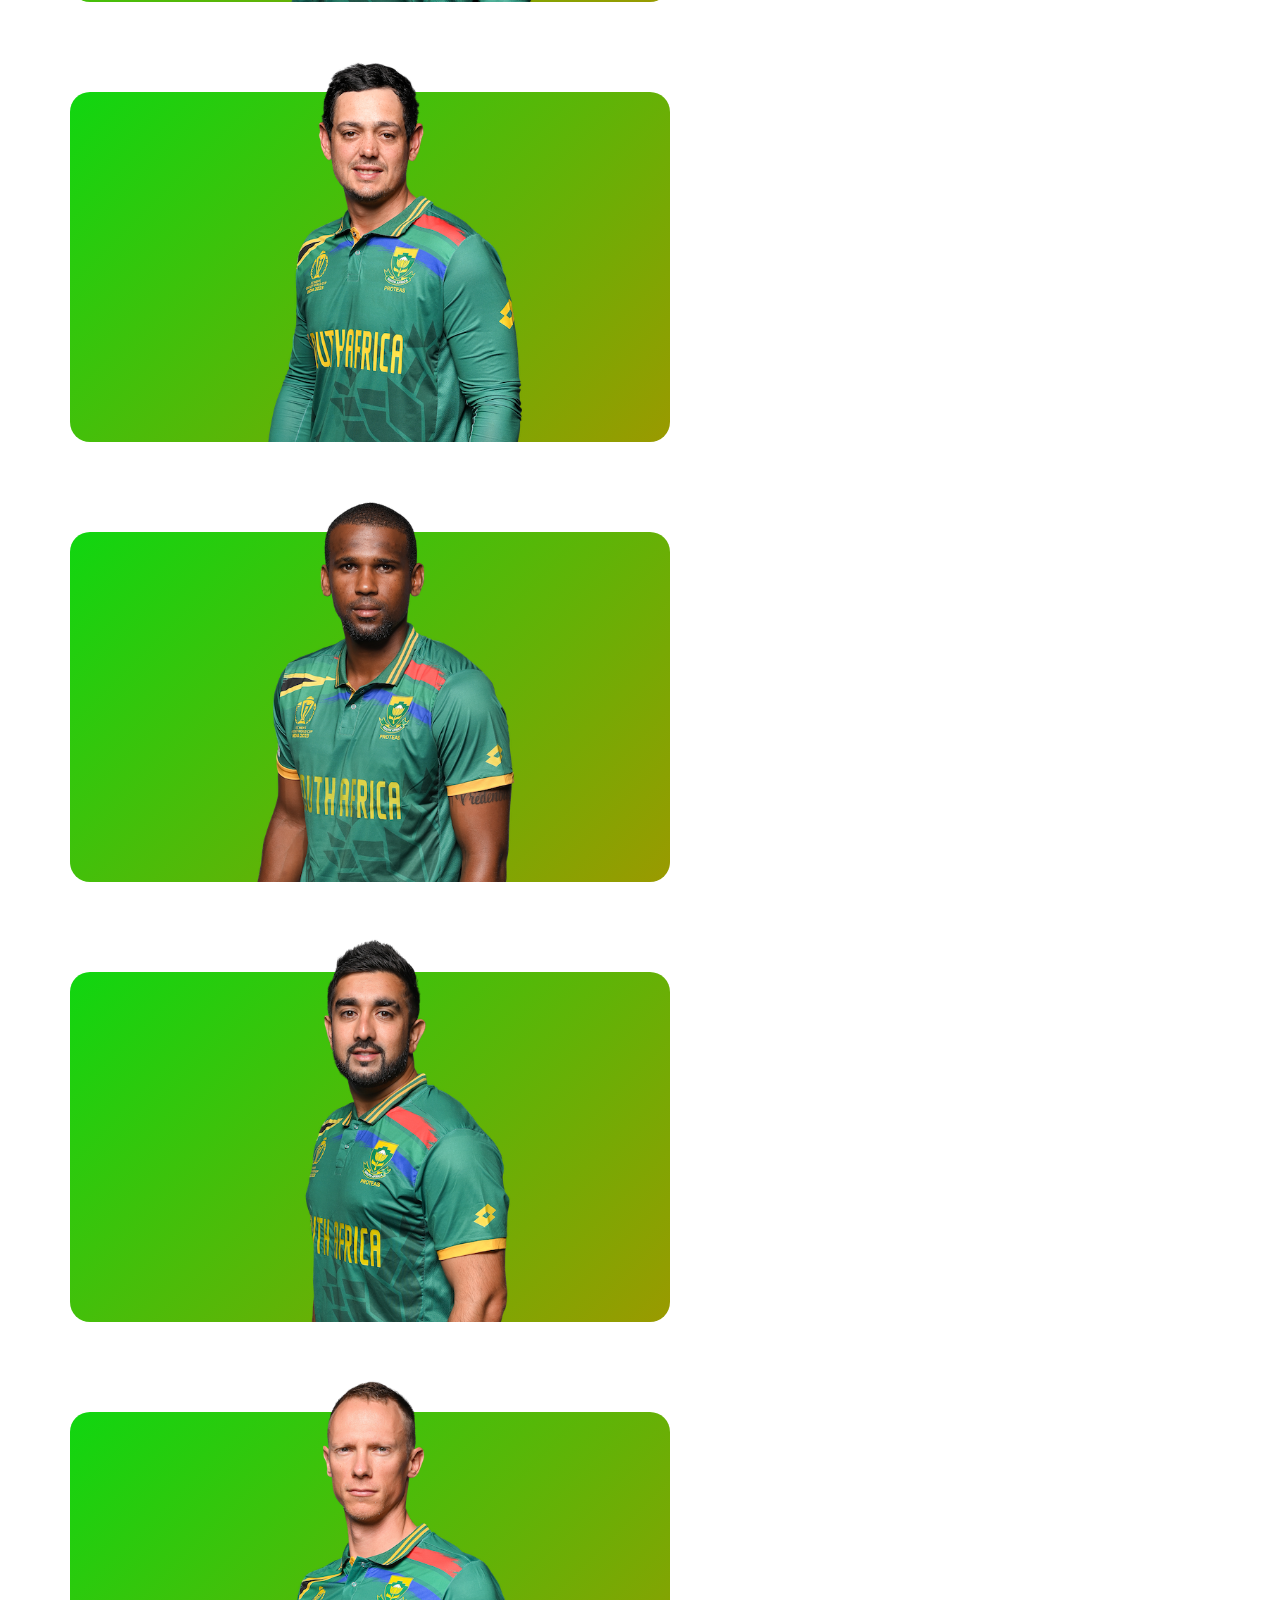
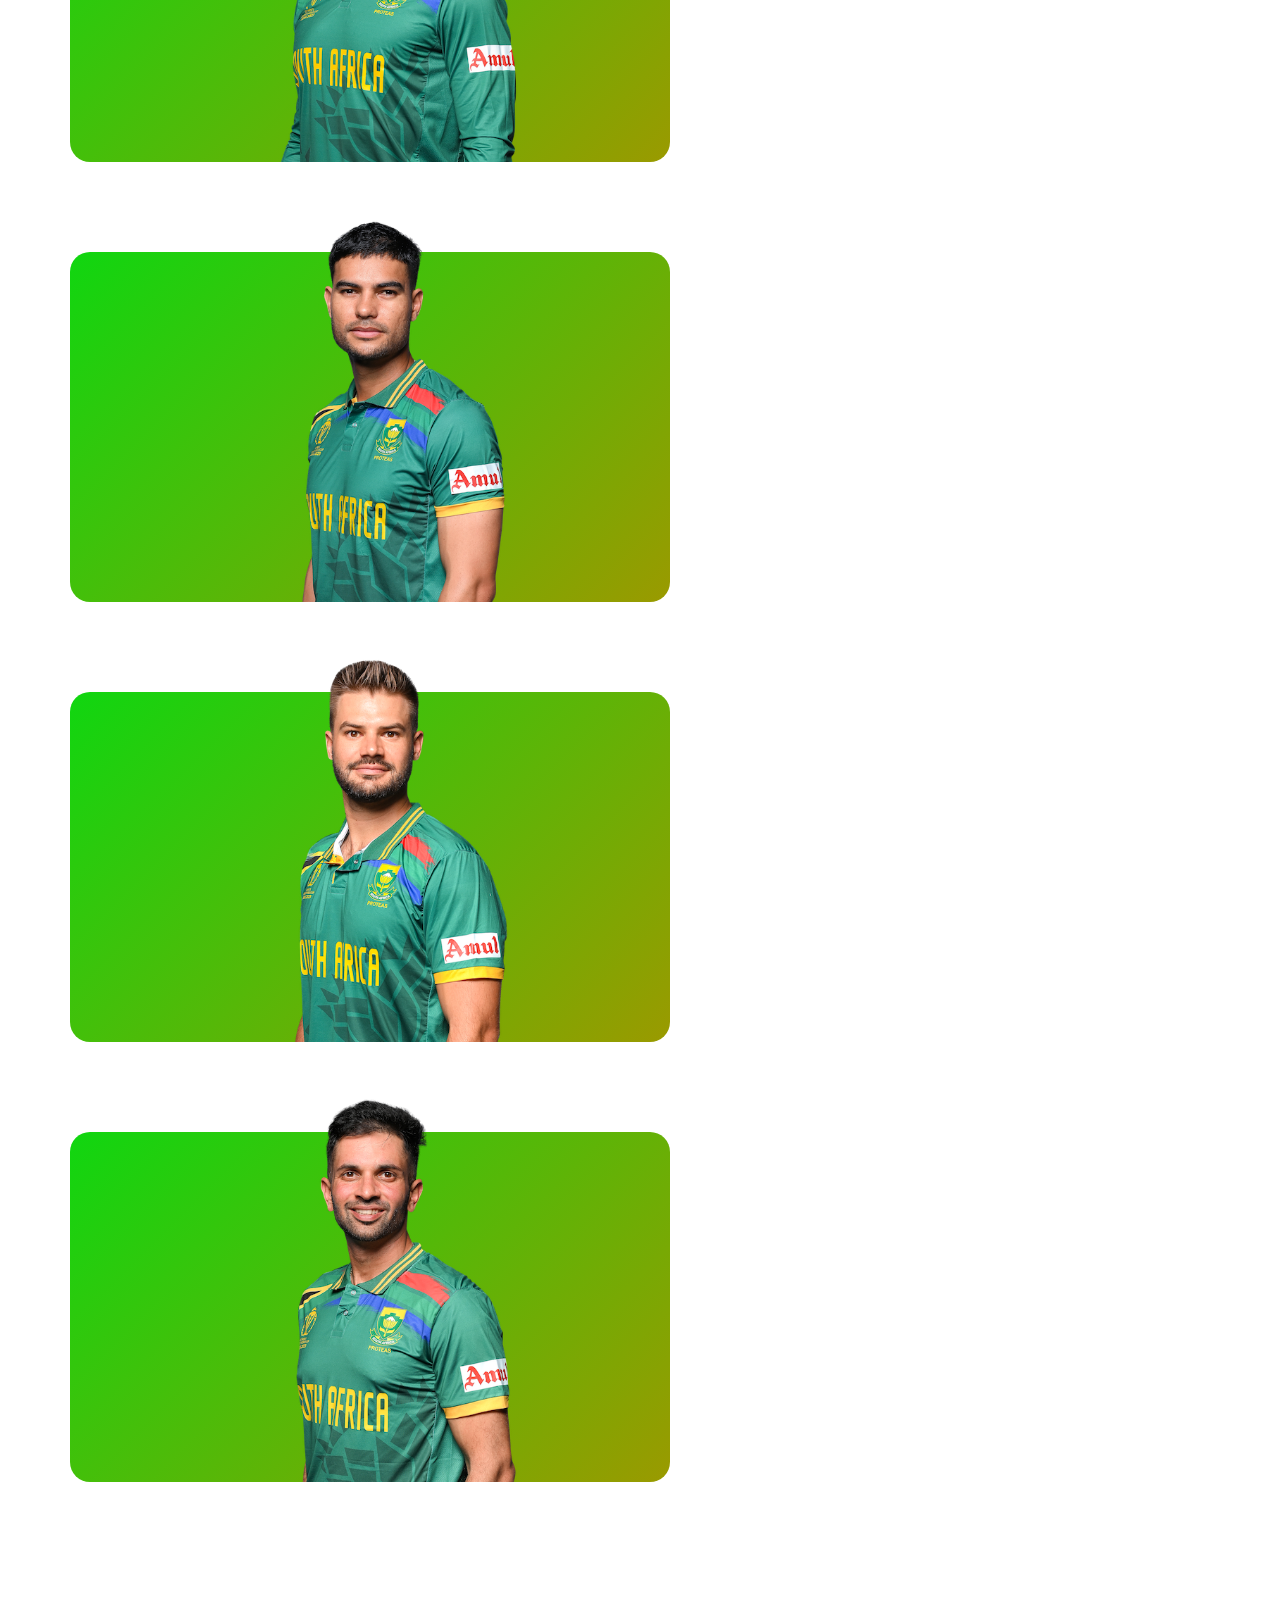
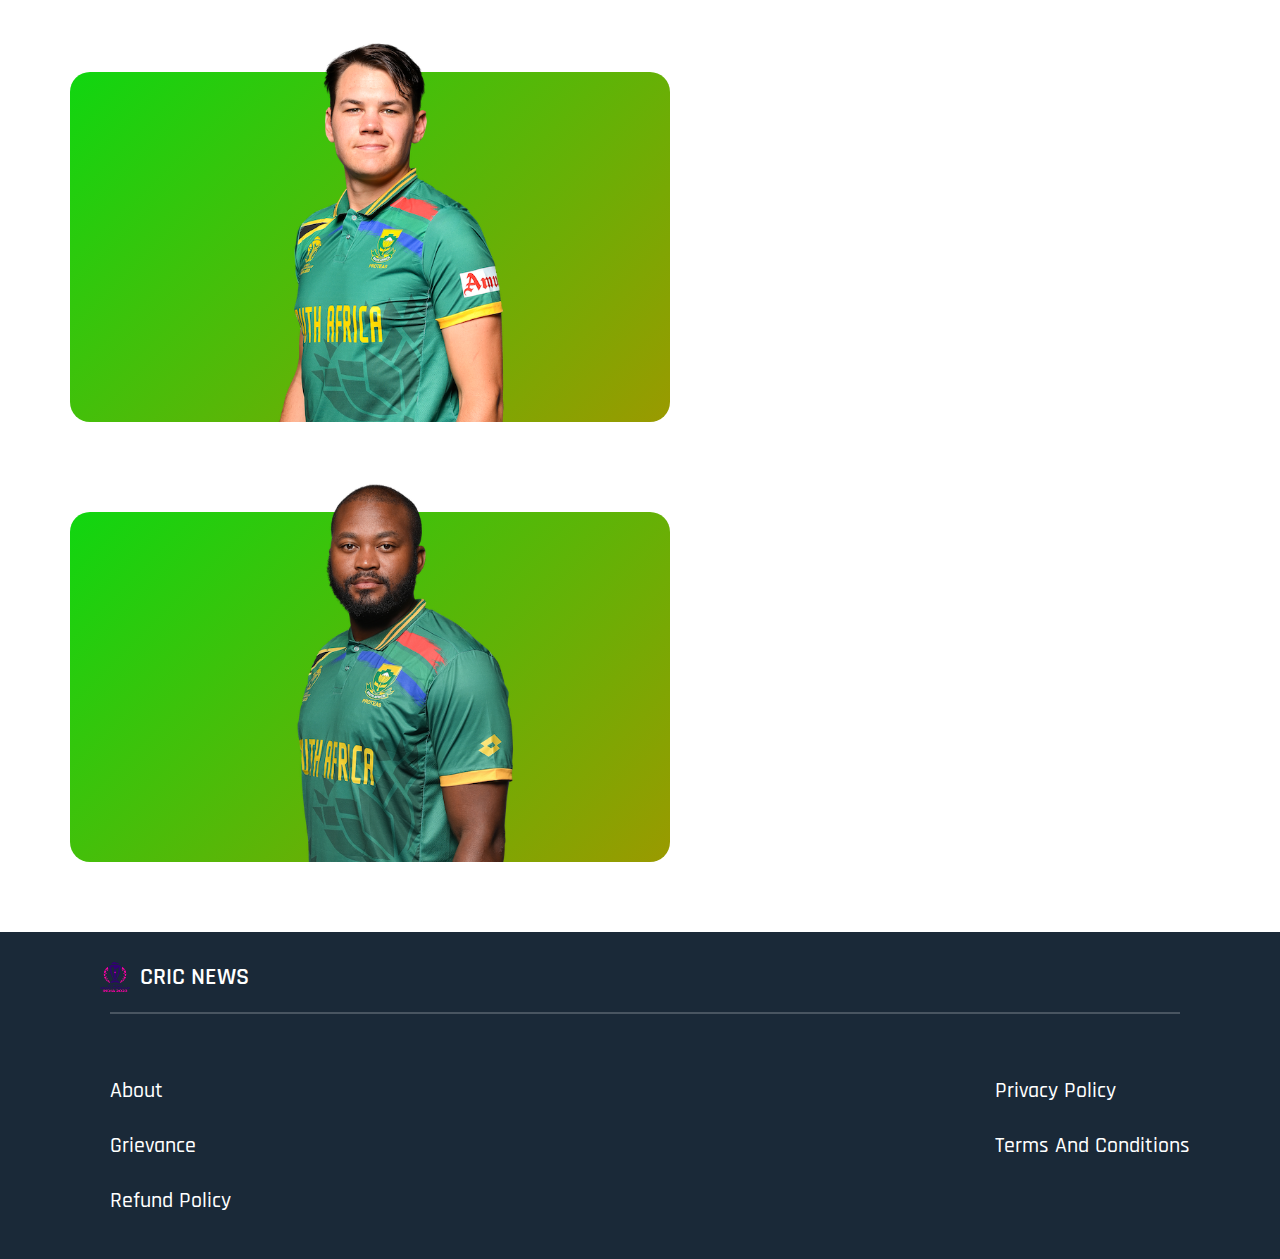
<file: sa.html>
<!DOCTYPE html>
<html lang="en">
<head>
    <meta charset="UTF-8">
    <meta http-equiv="X-UA-Compatible" content="IE=edge">
    <meta name="viewport" content="width=device-width, initial-scale=1.0">
    <title>CRIC NEWS |SA Squad</title>
    <link rel="stylesheet" href="sa.css">
    <link rel="icon" href="images/logo.png">
    <link rel="preconnect" href="https://fonts.googleapis.com">
    <link rel="preconnect" href="https://fonts.gstatic.com" crossorigin>
    <link href="https://fonts.googleapis.com/css2?family=Rajdhani:wght@300;400;500;600;700&display=swap" rel="stylesheet">
</head>
<body>
    <header>
        <section class="logo">
            <img src="images/logo.png" alt="cricketry logo" class="logo-photo">
            <h1>CRIC NEWS</h1>
        </section>
        <nav>
            <ul>
                <li><a href="index.html">Home</a></li>
                <li><a href="#">News</a></li>
                <li><a href="#">Matches</a></li>
                <li><a href="teams.html">Teams</a></li>
                <li><a href="stats.html">🏏Stats Corner</a></li>
                <li><a href="points.html">Points Table</a></li>
                <li><a href="news.html">NewsLetters</a></li>
            </ul>
        </nav>
    </header>
    <div class="sub-head">
        <div class="dclogo">
            <img src="images/sa_logo.png" alt="">
        </div>
        <h2>SOUTH AFRICA</h2>  
    </div>
    <div class="content-1">
        <h3>CAPTAIN</h3>
        <div class="cards">
            <div class="card">
                <div class="text">
                    <h2>TEMBA BAVUMA</h2>
                    <p class="a">Matches: </p>
                    <p>Runs: 1</p>
                    <p>Strike Rate: 100.00</p>
                    <a href="#">Read More</a>
                </div>
                <img src="sa/temba.png" alt="">
            </div>
        </div>
        
    </div>
    <div class="content-2">
        <h3>PLAYERS</h3>
        <div class="cards">
            <div class="card">
                <div class="text">
                    <h2 class="a1">KAGISO RABADA</h2>
                    <p class="a">Matches: 10</p>
                    <p>Runs: 24</p>
                    <p>Wickets: 0</p>
                    <a href="#">Read More</a>
                </div>
                <img src="sa/rabada.png" alt="">
            </div>
            <div class="card">
                <div class="text">
                    <h2>MARCO JANSEN</h2>
                    <p class="a">Matches: 10</p>
                    <p>Runs: 149</p>
                    <p>Wickets: 15</p>
                    <a href="#">Read More</a>
                </div>
                <img src="sa/marco.png" alt="">
            </div>
            <div class="card">
                <div class="text">
                    <h2>DAVID MILLER</h2>
                    <p class="a">Matches: -</p>
                    <p>Runs: -</p>
                    <p>Wickets: -</p>
                    <a href="#">Read More</a>
                </div>
                <img src="sa/miller.png" alt="">
            </div>
            <div class="card">
                <div class="text">
                    <h2>LUNGI NGIDI</h2>
                    <p class="a">Matches: 10</p>
                    <p>Runs: 281</p>
                    <p>Wickets: -</p>
                    <a href="#">Read More</a>
                </div>
                <img src="sa/lungi.png" alt="">
            </div>
            <div class="card">
                <div class="text">
                    <h2>HEINRICH KLAASEN</h2>
                    <p class="a">Matches: 10</p>
                    <p>Runs: 271</p>
                    <p>Wickets: 16</p>
                    <a href="#">Read More</a>
                </div>
                <img src="sa/heinrich.png" alt="">
            </div>
            <div class="card">
                <div class="text">
                    <h2>QUINTON DE KOCK</h2>
                    <p class="a">Matches: -</p>
                    <p>Runs: -</p>
                    <p>Wickets: -</p>
                    <a href="#">Read More</a>
                </div>
                <img src="sa/kock.png" alt="">
            </div>
            <div class="card">
                <div class="text">
                    <h2>LIZAAD WILLIAMS</h2>
                    <p class="a">Matches: 10</p>
                    <p>Runs: 8</p>
                    <p>Wickets: -</p>
                    <a href="#">Read More</a>
                </div>
                <img src="sa/liz.png" alt="">
            </div>
            <div class="card">
                <div class="text">
                    <h2>TABRAIZ SHAMSI</h2>
                    <p class="a">Matches: 10</p>
                    <p>Runs: 61</p>
                    <p>Wickets: 15</p>
                    <a href="#">Read More</a>
                </div>
                <img src="sa/shamsi.png" alt="">
            </div>
            <div class="card">
                <div class="text">
                    <h2>RASSIE VAN DER DUSSEN</h2>
                    <p class="a">Matches: 10</p>
                    <p>Runs: 5</p>
                    <p>Wickets: 1</p>
                    <a href="#">Read More</a>
                </div>
                <img src="sa/dussan.png" alt="">
            </div>
            <div class="card">
                <div class="text">
                    <h2>REEZA HENDRICKS</h2>
                    <p class="a">Matches: 10</p>
                    <p>Runs: 332</p>
                    <p>Wickets: 10</p>
                    <a href="#">Read More</a>
                </div>
                <img src="sa/reeza.png" alt="">
            </div>
            <div class="card">
                <div class="text">
                    <h2>AIDEN MARKRAM</h2>
                    <p class="a">Matches: -</p>
                    <p>Runs: -</p>
                    <p>Wickets: -</p>
                    <a href="#">Read More</a>
                </div>
                <img src="sa/markrem.png" alt="">
            </div>
            <div class="card">
                <div class="text">
                    <h2>KESHAV MAHARAJ</h2>
                    <p class="a">Matches: 7</p>
                    <p>Runs: 71</p>
                    <p>Wickets: 2</p>
                    <a href="#">Read More</a>
                </div>
                <img src="sa/maharaj.png" alt="">
            </div>
        </div>
    </div>
    <div class="content-2">
        <div class="cards">
            <div class="card">
                <div class="text">
                    <h2>GERALD COETZEE</h2>
                    <p class="a">Matches: -</p>
                    <p>Runs: -</p>
                    <p>Strike Rate: -</p>
                    <a href="#">Read More</a>
                </div>
                <img src="sa/gerald.png" alt="">
            </div>
            <div class="card">
                <div class="text">
                    <h2>ANDILE PHEHLUWAYO</h2>
                    <p class="a">Matches: 10</p>
                    <p>Runs: 214</p>
                    <p>Strike Rate: 112.04</p>
                    <a href="#">Read More</a>
                </div>
                <img src="sa/andlie.png" alt="">
            </div>
        </div>
    </div>
    <footer>
        <div class="footer-logo">
            <img src="images/logo.png" alt="cricketry logo" class="logo-photo">
            <h1>CRIC NEWS</h1>
        </div>
        <hr style="margin-top: 20px; margin-left: 110px;">
        <div class="footer-lists">
            <ul>
                <li>About</li>
                <li>Grievance</li>
                <li>Refund Policy</li>
            </ul>
            <ul>
                <li>Privacy Policy</li>
                <li>Terms And Conditions</li>
            </ul>
        </div>
    </footer>
</body>
</html>
</file>
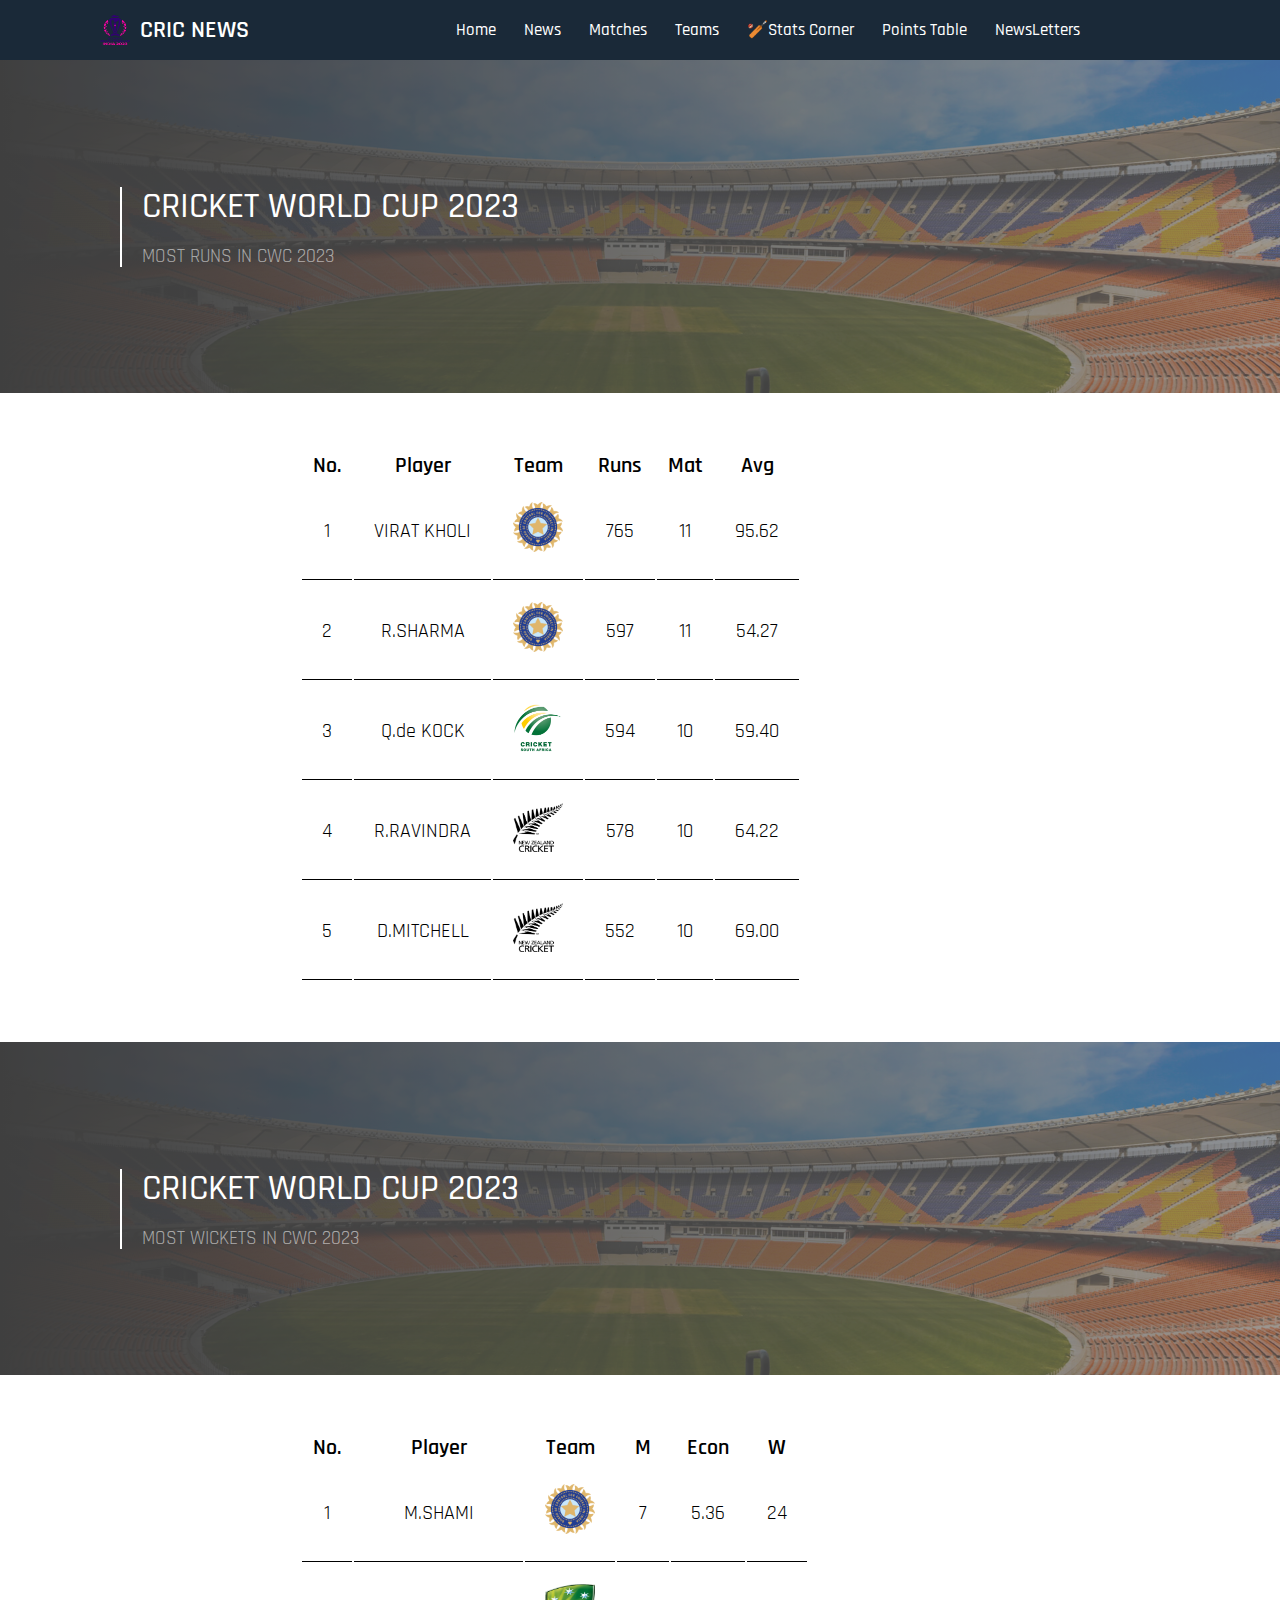
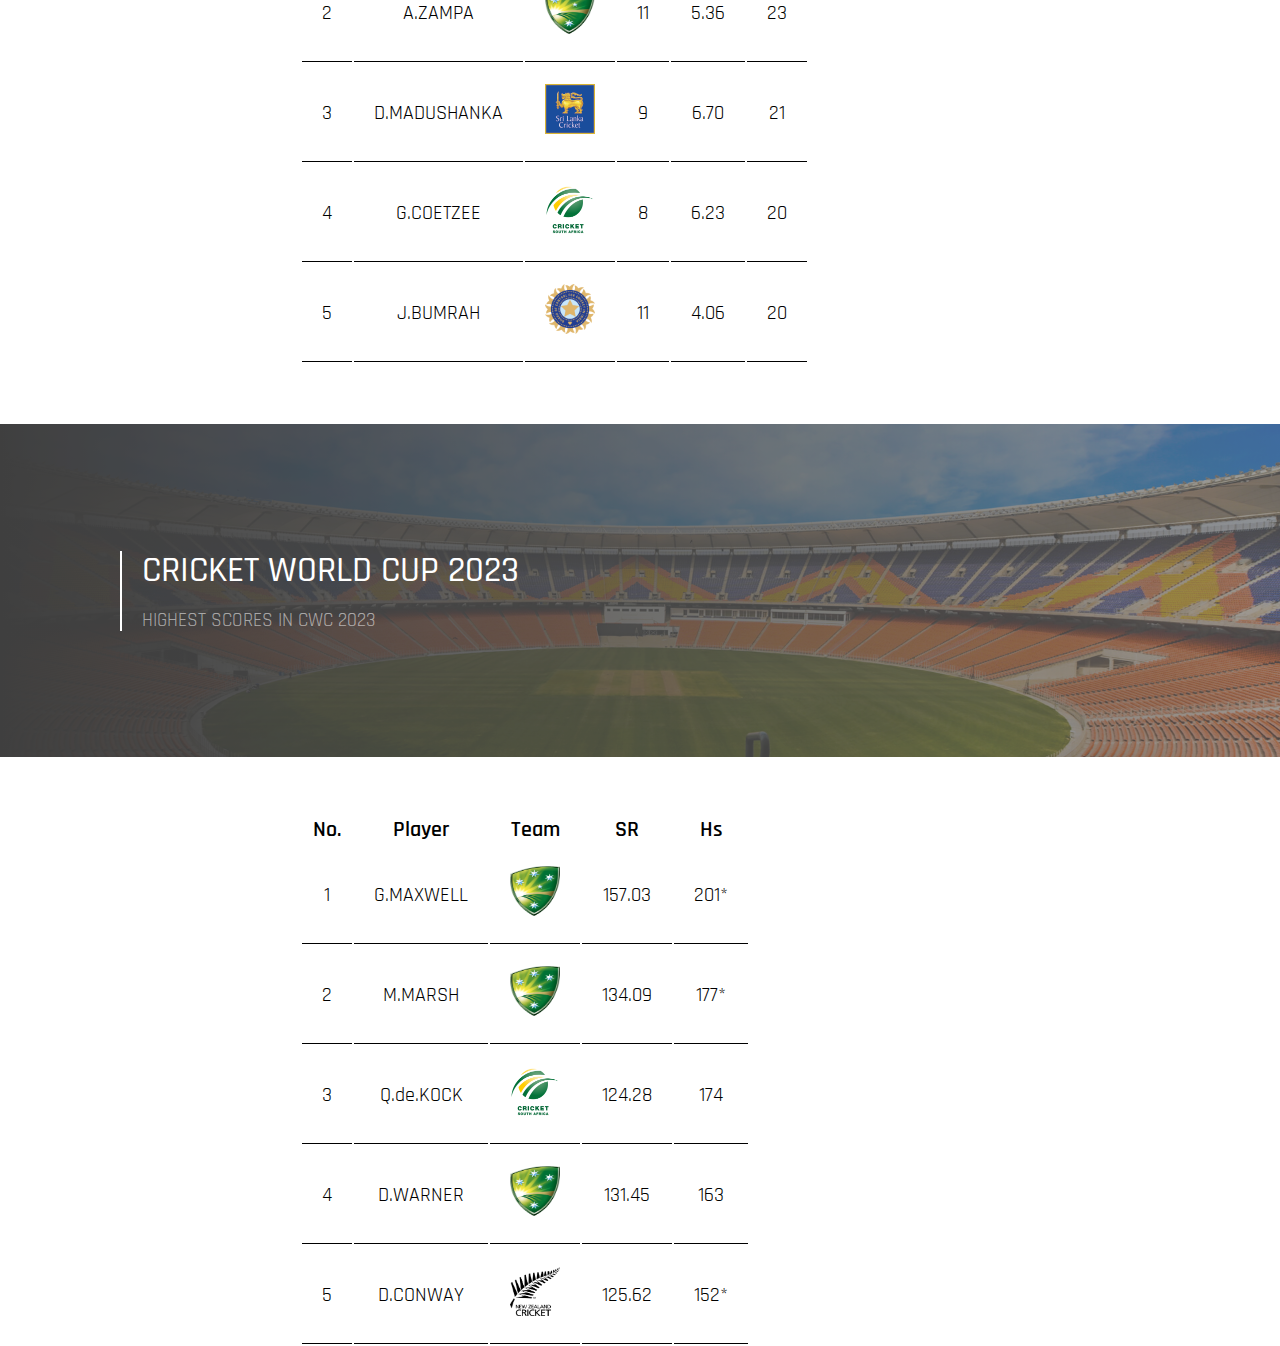
<file: stats.html>
<!DOCTYPE html>
<html lang="en">
<head>
    <meta charset="UTF-8">
    <meta http-equiv="X-UA-Compatible" content="IE=edge">
    <meta name="viewport" content="width=device-width, initial-scale=1.0">
    <title>CRIC NEWS |HOME</title>
    <link rel="stylesheet" href="stats.css">
    <link rel="icon" href="images/logo.png">
    <link rel="preconnect" href="https://fonts.googleapis.com">
    <link rel="preconnect" href="https://fonts.gstatic.com" crossorigin>
    <link href="https://fonts.googleapis.com/css2?family=Rajdhani:wght@300;400;500;600;700&display=swap" rel="stylesheet">
</head>
<body>
    <header>
        <section class="logo">
            <img src="images/logo.png" alt="cricketry logo" class="logo-photo">
            <h1>CRIC NEWS</h1>
        </section>
        <nav>
            <ul>
                <li><a href="index.html">Home</a></li>
                <li><a href="#">News</a></li>
                <li><a href="#">Matches</a></li>
                <li><a href="teams.html">Teams</a></li>
                <li><a href="stats.HTML">🏏Stats Corner</a></li>
                <li><a href="points.html">Points Table</a></li>
                <li><a href="news.html">NewsLetters</a></li>
            </ul>
        </nav>
    </header>
    <div class="sub-head">
        
        <div class="content">
            <div class="place">
                <hr>
                <div class="text">
                    <h2>CRICKET WORLD CUP 2023</h2>
                    <p style="color: rgba(255, 255, 255, 0.557);">MOST RUNS IN CWC 2023</p>
                </div>
            </div>
        </div>
    </div>
    <table>
        <tr class="a">
            <th>No.</th>
            <th>Player</th>
            <th>Team</th>
            <th>Runs</th>
            <th>Mat</th>
            <th>Avg</th>
        </tr>
        <tr>
            <td>1</td>
            <td>VIRAT KHOLI</td>
            <td><img src="images/images.png" alt=""></td>
            <td>765</td>
            <td>11</td>
            <td>95.62</td>
        </tr>
        <tr>
            <td>2</td>
            <td>R.SHARMA</td>
            <td><img src="images/images.png" alt=""></td>
            <td>597</td>
            <td>11</td>
            <td>54.27</td>
        </tr>
        <tr>
            <td>3</td>
            <td>Q.de KOCK</td>
            <td><img src="images/sa_logo.png" alt=""></td>
            <td>594</td>
            <td>10</td>
            <td>59.40</td>
        </tr>
        <tr>
            <td>4</td>
            <td>R.RAVINDRA</td>
            <td><img src="images/nz_logo.png" alt=""></td>
            <td>578</td>
            <td>10</td>
            <td>64.22</td>
        </tr>
        <tr>
            <td>5</td>
            <td>D.MITCHELL</td>
            <td><img src="images/nz_logo.png" alt="" class="abc"></td>
            <td>552</td>
            <td>10</td>
            <td>69.00</td>
        </tr>
    </table>
    <div class="sub-head">
        
        <div class="content">
            <div class="place">
                <hr>
                <div class="text">
                    <h2>CRICKET WORLD CUP 2023</h2>
                    <p style="color: rgba(255, 255, 255, 0.557);">MOST WICKETS IN CWC 2023</p>
                </div>
            </div>
        </div>
    </div>
    <table>
        <tr class="a">
            <th>No.</th>
            <th>Player</th>
            <th>Team</th>
            <th>M</th>
            <th>Econ</th>
            <th>W</th>
        </tr>
        <tr>
            <td>1</td>
            <td>M.SHAMI</td>
            <td><img src="images/images.png" alt=""></td>
            <td>7</td>
            <td>5.36</td>
            <td>24</td>
        </tr>
        <tr>
            <td>2</td>
            <td>A.ZAMPA</td>
            <td><img src="images/aus.png" alt=""></td>
            <td>11</td>
            <td>5.36</td>
            <td>23</td>
        </tr>
        <tr>
            <td>3</td>
            <td>D.MADUSHANKA</td>
            <td><img src="images/SLC_Cricket_Logo.png" alt=""></td>
            <td>9</td>
            <td>6.70</td>
            <td>21</td>
        </tr>
        <tr>
            <td>4</td>
            <td>G.COETZEE</td>
            <td><img src="images/sa_logo.png" alt=""></td>
            <td>8</td>
            <td>6.23</td>
            <td>20</td>
        </tr>
        <tr>
            <td>5</td>
            <td>J.BUMRAH</td>
            <td><img src="images/images.png" alt="" class="abc"></td>
            <td>11</td>
            <td>4.06</td>
            <td>20</td>
        </tr>
    </table>
    <div class="sub-head">
        
        <div class="content">
            <div class="place">
                <hr>
                <div class="text">
                    <h2>CRICKET WORLD CUP 2023</h2>
                    <p style="color: rgba(255, 255, 255, 0.557);">HIGHEST SCORES IN CWC 2023</p>
                </div>
            </div>
        </div>
    </div>
    <table>
        <tr class="a">
            <th>No.</th>
            <th>Player</th>
            <th>Team</th>
            <th>SR</th>
            <th>Hs</th>
        </tr>
        <tr>
            <td>1</td>
            <td>G.MAXWELL</td>
            <td><img src="images/aus.png" alt=""></td>
            <td>157.03</td>
            <td>201*</td>
        </tr>
        <tr>
            <td>2</td>
            <td>M.MARSH</td>
            <td><img src="images/aus.png" alt=""></td>
            <td>134.09</td>
            <td>177*</td>
        </tr>
        <tr>
            <td>3</td>
            <td>Q.de.KOCK</td>
            <td><img src="images/sa_logo.png" alt=""></td>
            <td>124.28</td>
            <td>174</td>
        </tr>
        <tr>
            <td>4</td>
            <td>D.WARNER</td>
            <td><img src="images/aus.png" alt=""></td>
            <td>131.45</td>
            <td>163</td>
        </tr>
        <tr>
            <td>5</td>
            <td>D.CONWAY</td>
            <td><img src="images/nz_logo.png" alt="" class="abc"></td>
            <td>125.62</td>
            <td>152*</td>
        </tr>
    </table>
</body>
</html>
</file>
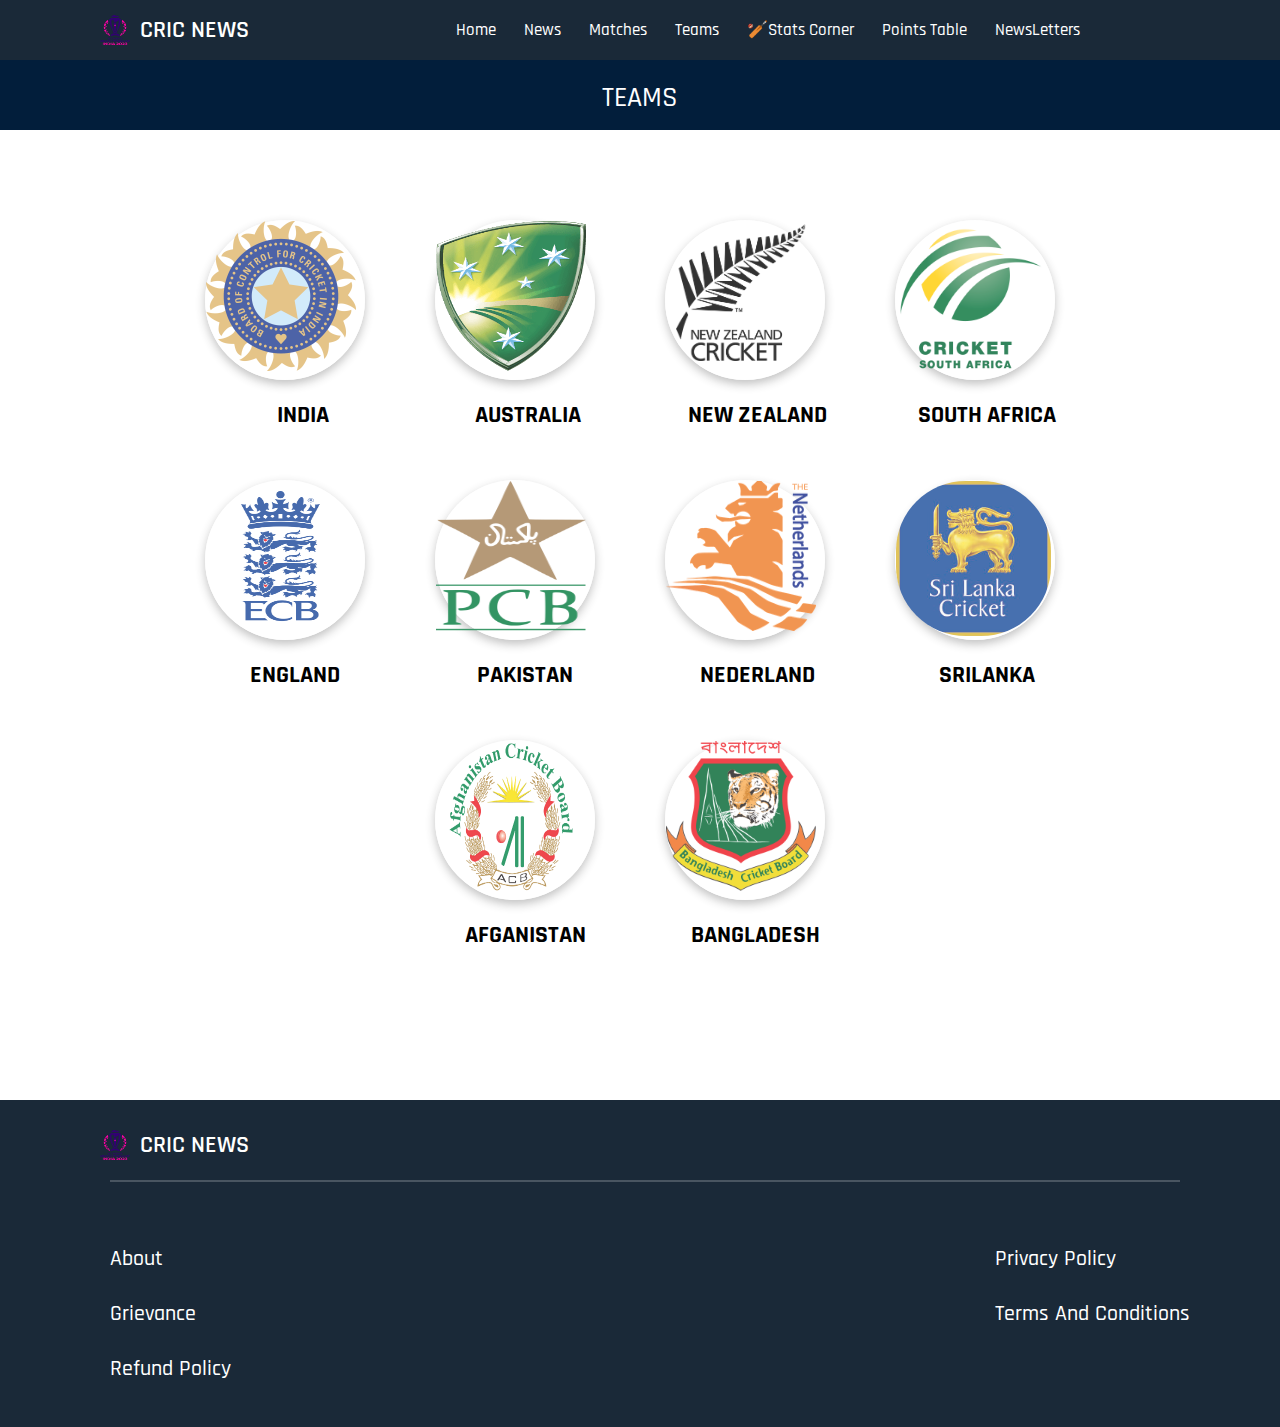
<file: teams.html>
<!DOCTYPE html>
<html lang="en">
<head>
    <meta charset="UTF-8">
    <meta http-equiv="X-UA-Compatible" content="IE=edge">
    <meta name="viewport" content="width=device-width, initial-scale=1.0">
    <title>CRIC NEWS |TEAMS</title>
    <link rel="stylesheet" href="teams.css">
    <link rel="icon" href="images/logo.png">
    <link rel="preconnect" href="https://fonts.googleapis.com">
    <link rel="preconnect" href="https://fonts.gstatic.com" crossorigin>
    <link href="https://fonts.googleapis.com/css2?family=Rajdhani:wght@300;400;500;600;700&display=swap" rel="stylesheet">
</head>
<body>
    <header>
        <section class="logo">
            <img src="images/logo.png" alt="cricketry logo" class="logo-photo">
            <h1>CRIC NEWS</h1>
        </section>
        <nav>
            <ul>
                <li><a href="index.html">Home</a></li>
                <li><a href="#">News</a></li>
                <li><a href="#">Matches</a></li>
                <li><a href="teams.html">Teams</a></li>
                <li><a href="stats.html">🏏Stats Corner</a></li>
                <li><a href="points.html">Points Table</a></li>
                <li><a href="news.html">NewsLetters</a></li>
            </ul>
        </nav>
    </header>
    <div class="sub-head">
        <h2>TEAMS</h2>
    </div>
    <div class="card">
        <a href="india.html">
            <div class="team">
                <div class="card-1">
                    <img src="images/images.png" alt="">
                </div>
                <div class="container">
                    <h4 class="first">INDIA</h4>
                </div>
            </div>
        </a>
        <a href="aus.html">
            <div class="team">
                <div class="card-2">
                    <img src="images/aus.png" alt="">   
                </div>
                <div class="container">
                    <h4 class="second">AUSTRALIA</h4>
                </div>
            </div>
        </a>
        <a href="nz.html">
            <div class="team">
                <div class="card-3">
                    <img src="images/nz_logo.png" alt="">
                    
                </div>
                <div class="container">
                    <h4 class="third">NEW ZEALAND</h4>
                </div>
            </div>
        </a>
        <a href="sa.html">
            <div class="team">
                <div class="card-4">
                    <img src="images/sa_logo.png" alt="">
                    
                </div>
                <div class="container">
                    <h4 class="third">SOUTH AFRICA</h4>
                </div>
            </div>
        </a>
    </div>
    <div class="row-2">
        <a href="">
            <div class="team">
                <div class="card-5">
                    <img src="images/ecb_logo.png" alt="">
                    
                </div>
                <div class="container">
                    <h4 class="fourth">ENGLAND</h4>
                </div>
            </div>
        </a>
        <a href="">
            <div class="team">
                <div class="card-6">
                    <img src="images/pak_logo.png" alt="">
                </div>
                <div class="container">
                    <h4 class="fifth">PAKISTAN</h4>
                </div>
            </div>
        </a>
        <a href="">
            <div class="team">
                <div class="card-7">
                    <img src="images/ned_logo.png" alt="">
                    
                </div>
                <div class="container">
                    <h4 class="third">NEDERLAND</h4>
                </div>
            </div>
        </a>
        <a href="">
            <div class="team">
                <div class="card-8">
                    <img src="images/SLC_Cricket_Logo.png" alt="">
                    
                </div>
                <div class="container">
                    <h4 class="third">SRILANKA</h4>
                </div>
            </div>
        </a>
    </div>
    <div class="row-3">
        <a href="">
            <div class="team">
                <div class="card-9">
                    <img src="images/afg_logo.png" alt="">
                    
                </div>
                <div class="container">
                    <h4 class="fourth">AFGANISTAN</h4>
                </div>
            </div>
        </a>
        <a href="">
            <div class="team">
                <div class="card-10">
                    <img src="images/bang_logo.png" alt="">
                </div>
                <div class="container">
                    <h4 class="fifth">BANGLADESH</h4>
                </div>
            </div>
        </a>
    </div>
    <footer>
        <div class="footer-logo">
            <img src="images/logo.png" alt="cricketry logo" class="logo-photo">
            <h1>CRIC NEWS</h1>
        </div>
        <hr style="margin-top: 20px; margin-left: 110px;">
        <div class="footer-lists">
            <ul>
                <li>About</li>
                <li>Grievance</li>
                <li>Refund Policy</li>
            </ul>
            <ul>
                <li>Privacy Policy</li>
                <li>Terms And Conditions</li>
            </ul>
        </div>
    </footer>
</body>
</html>
</file>
<file: home.css>
*{
    margin: 0;
    padding: 0;
    box-sizing: border-box;
    font-family: 'Rajdhani', sans-serif;
}
header{
    height: 60px;
    width: 100%;
    background-color: #1A2938;
    display: flex;
    align-items: center;
    justify-content: space-between;
    position: fixed;
    z-index: 1;
}
header .logo{
    display: flex;
    align-items: center;
    justify-content: center;
    margin-left: 100px;
    
}
header nav{
    display: inline-block;
}
header nav ul li {
    display: inline-block;
    font-weight: 500;
}
h1{
    color: #fff;
    font-weight: 600;
    font-size: 24px;
    display: inline-block;
}
header nav ul li a{
    color: #fff;
    text-decoration: none;
    font-size: 17px;
    margin-right: 24px;
}
header nav ul li:last-of-type a{
    margin-right: 200px;
}
.logo-photo{
    height: 30px;
    width: 30px;
    display: inline-block;
    margin-right: 10px;
}
h2{
    color: #4b4a4ac4;
    font-size: 24px;
    padding: 100px 0 20px 110px;
}
.match{
    border: 1px  solid rgba(97, 96, 96, 0.3);
    border-radius: 10px;
    padding-right: 50px;
    padding-left: 20px;
    padding-bottom: 30px;
    width: 33%;
}
.status{
    color: #ff7575;
    font-weight: 600;
    padding-right: 10px;
}
.matches{
    display: flex;
    justify-content: flex-start;
    gap: 35px;
    padding: 0 20px 1px 100px;
}
.match-top{
    display: flex;
    justify-content: space-between;
    padding: 14px 1px 10px 10px;
    gap: 50px;
}
.flag{
    display: inline;
   
}
.flag img{
    width: 70px;
    height: 70px;
}
.score{
    display: inline-block;
    font-weight: 400;
}
.score-1{
    display: flex;
    align-items: center;
    gap: 10px;
    justify-content: flex-start;
    padding-left: 10px;
}
.head{
    padding: 10px 10px 20px 10px;
    font-size: 18px;
    font-weight: 500;
}
.score-2{
    display: flex;
    align-items: center;
    gap: 10px;
    justify-content: flex-start;
    padding-left: 10px;
    padding-bottom: 10px;
}h3{
    font-size: 18.5px;
}
.news{
    overflow: hidden;
    margin-left: 98px;
}
.news img{
    width: 520px;
    height: 300px;
    background-attachment: fixed;
    transition: transform 0.5s ease;
    border-radius: 3%;
}
.news-type{
    display: flex;
    gap: 50px;
}
.news-content{
    display: flex;
    flex-direction: column;
    gap: 30px;
}
.a{
    font-size: 28px;
    font-weight: 500;
}
.wikipedia{
    text-decoration: none;
    color: rgb(40, 83, 190);
    font-size: 19px;
}
hr{
    border: 0.3px solid rgba(101, 101, 101, 0.5);
    margin: 50px 100px 50px 90px;
}
.news-head:first-of-type{
    padding-top: 50px;
}
.news-head{
    padding-top: 0px;
}
.read{
    display: flex;
    justify-content: center;
    text-decoration: none;
    color: rgb(82, 119, 204);
    margin-bottom: 80px;
    font-size: 20px;
    font-weight: 500;
    transition: 0.3s ease-out;
}
footer{
    background-color: #1A2938;
}
.footer-logo{
    padding: 30px 0 0 100px;
    display: flex;
    align-items: center;
}
.footer-lists{
    display: flex;
    justify-content: space-between;
    margin: 0 90px 0 110px;
    padding-bottom: 30px;
}
ul{
    list-style-type: none;
    
}
.footer-lists ul{
    line-height: 2.5em;
    font-weight: 500;
    font-size: 22px;
}
.news img:hover{
   transform: scale(1.2);
}
.wikipedia:hover{
    text-decoration: underline;
}
.read:hover{
    text-decoration: underline;
    color: rgb(53, 84, 157);
    transition: 0.3s ease-in;
}
.footer-lists ul li{
    color: #fff;
}
.date{
    color:  #030303c4;
}
</file>
<file: aus.css>
*{
    margin: 0;
    padding: 0;
    box-sizing: border-box;
    font-family: 'Rajdhani', sans-serif;
}
header{
    margin: 0;
    height: 60px;
    width: 100%;
    background-color: #1A2938;
    display: flex;
    align-items: center;
    justify-content: space-between;
    position: fixed;
    z-index: 1;
}
header .logo{
    display: flex;
    align-items: center;
    justify-content: center;
    margin-left: 100px;
    
}
header nav{
    display: inline-block;
}
header nav ul li {
    display: inline-block;
    font-weight: 500;
}
h1{
    color: #fff;
    font-weight: 600;
    font-size: 24px;
    display: inline-block;
}

header nav ul li a{
    color: #fff;
    text-decoration: none;
    font-size: 17px;
    margin-right: 24px;
}
header nav ul li:last-of-type a{
    margin-right: 200px;
}
.logo-photo{
    height: 30px;
    width: 30px;
    display: inline-block;
    margin-right: 10px;
}
.sub-head{
    height: 210px;
    width: 100%;
    background: linear-gradient(135deg,rgb(255, 255, 53),rgb(233, 233, 19));
    position: absolute;
    margin-top: 60px;
    display: flex;
    align-items: center;
    padding-left: 100px;
    gap: 20px;
}
.sub-head h2{
    font-size: 36px;
    font-weight: 500;
    text-align: center;
    display: inline-block;
    color: black;
}
.dclogo{
    width: 130px;
    height: 130px;
    display: inline-block;
    border: 2px solid #fff;
    border-radius: 50%;
    padding-left: 8px;
    padding-top: 8px;
}
.dclogo img{
    width: 110px;
    height: 110px;
    background-color: #fff;
    border-radius: 50%;   
}
.content-1{
    padding-top: 330px;
    padding-left: 50px;
}
.content-1 h3{
    font-size: 40px;
    margin-bottom: 50px;
}
.content-2{
    padding-top: 150px;
    padding-left: 50px;
}
.content-2 h3{
    font-size: 40px;
    margin-bottom: 50px;
}
.card{
    position: relative;
    width: 600px;
    height: 350px;
    display: flex;
    justify-content: flex-start;
    align-items: center;
    border-radius: 20px;
    background: linear-gradient(135deg,rgb(255, 255, 53),rgb(233, 233, 19));
    margin: 20px;
}
.card img{
    position: absolute;
    bottom: 0;
    left: 50%;
    transform: translateX(-50%);
    height: 400px;
    transition: 0.5s;
}
.card:hover img{
    left: 80%;
    height: 450px;
}
.card .text{
    position: relative;
    width: 50%;
    padding: 20px 20px 20px 40px;
    left: 20%;
    opacity: 0;
    visibility: hidden;
}
.card:hover .text{
    left: 0%;
    opacity: 1;
    visibility: visible;
}
.card .text h2{
    color: black;
    text-transform: uppercase;
    font-size: 2.5rem;
    line-height: 1em;
}
.card .text p{
    color: black;
    font-size: 2rem;
}
.card .text a{
    position: relative;
    display: inline-block;
    color: white;
    padding: 10px 20px;
    border-radius: 20px;
    background: black;
    margin-top: 30px;
    text-decoration: none;
}
.a{
    margin-top: 20px;
}
.cards{
    display: flex;
    flex-wrap: wrap;
    gap: 50px;
}
footer{
    margin-top: 50px;
    background-color: #1A2938;
}
.footer-logo{
    
    padding: 30px 0 0 100px;
    display: flex;
    align-items: center;
}
.footer-lists{
    display: flex;
    justify-content: space-between;
    margin: 0 90px 0 110px;
    padding-bottom: 30px;
}
ul{
    list-style-type: none;
    
}
.footer-lists ul{
    line-height: 2.5em;
    font-weight: 500;
    font-size: 22px;
}
hr{
    border: 0.3px solid rgba(255, 255, 255, 0.209);
    margin: 50px 100px 50px 90px;
}
.footer-lists ul li{
    color: #fff;
}
</file>
<file: india.css>
*{
    margin: 0;
    padding: 0;
    box-sizing: border-box;
    font-family: 'Rajdhani', sans-serif;
}
header{
    margin: 0;
    height: 60px;
    width: 100%;
    background-color: #1A2938;
    display: flex;
    align-items: center;
    justify-content: space-between;
    position: fixed;
    z-index: 1;
}
header .logo{
    display: flex;
    align-items: center;
    justify-content: center;
    margin-left: 100px;
    
}
header nav{
    display: inline-block;
}
header nav ul li {
    display: inline-block;
    font-weight: 500;
}
h1{
    color: #fff;
    font-weight: 600;
    font-size: 24px;
    display: inline-block;
}

header nav ul li a{
    color: #fff;
    text-decoration: none;
    font-size: 17px;
    margin-right: 24px;
}
header nav ul li:last-of-type a{
    margin-right: 200px;
}
.logo-photo{
    height: 30px;
    width: 30px;
    display: inline-block;
    margin-right: 10px;
}
.sub-head{
    height: 210px;
    width: 100%;
    background: linear-gradient(135deg,#024c9b,#19398a);
    position: absolute;
    margin-top: 60px;
    display: flex;
    align-items: center;
    padding-left: 100px;
    gap: 20px;
}
.sub-head h2{
    font-size: 36px;
    font-weight: 500;
    text-align: center;
    display: inline-block;
    color: #fff;
}
.dclogo{
    width: 130px;
    height: 130px;
    display: inline-block;
    border: 2px solid #fff;
    border-radius: 50%;
    padding-left: 8px;
    padding-top: 8px;
}
.dclogo img{
    width: 110px;
    height: 110px;
    background-color: #fff;
    border-radius: 50%;   
}
.content-1{
    padding-top: 330px;
    padding-left: 50px;
}
.content-1 h3{
    font-size: 40px;
    margin-bottom: 50px;
}
.content-2{
    padding-top: 150px;
    padding-left: 50px;
}
.content-2 h3{
    font-size: 40px;
    margin-bottom: 50px;
}
.card{
    position: relative;
    width: 600px;
    height: 350px;
    display: flex;
    justify-content: flex-start;
    align-items: center;
    border-radius: 20px;
    background: linear-gradient(135deg,#024c9b,#19398a);
    margin: 20px;
}
.card img{
    position: absolute;
    bottom: 0;
    left: 50%;
    transform: translateX(-50%);
    height: 400px;
    transition: 0.5s;
}
.card:hover img{
    left: 80%;
    height: 450px;
}
.card .text{
    position: relative;
    width: 50%;
    padding: 20px 20px 20px 40px;
    left: 20%;
    opacity: 0;
    visibility: hidden;
}
.card:hover .text{
    left: 0%;
    opacity: 1;
    visibility: visible;
}
.card .text h2{
    color: #fff;
    text-transform: uppercase;
    font-size: 2.5rem;
    line-height: 1em;
}
.card .text p{
    color: #fff;
    font-size: 2rem;
}
.card .text a{
    position: relative;
    display: inline-block;
    color: #111;
    padding: 10px 20px;
    border-radius: 20px;
    background: #fff;
    margin-top: 30px;
    text-decoration: none;
}
.a{
    margin-top: 20px;
}
.cards{
    display: flex;
    flex-wrap: wrap;
    gap: 50px;
}
footer{
    margin-top: 50px;
    background-color: #1A2938;
}
.footer-logo{
    
    padding: 30px 0 0 100px;
    display: flex;
    align-items: center;
}
.footer-lists{
    display: flex;
    justify-content: space-between;
    margin: 0 90px 0 110px;
    padding-bottom: 30px;
}
ul{
    list-style-type: none;
    
}
.footer-lists ul{
    line-height: 2.5em;
    font-weight: 500;
    font-size: 22px;
}
hr{
    border: 0.3px solid rgba(255, 255, 255, 0.209);
    margin: 50px 100px 50px 90px;
}
.footer-lists ul li{
    color: #fff;
}
</file>
<file: news.css>
*{
    margin: 0;
    padding: 0;
    box-sizing: border-box;
    font-family: 'Rajdhani', sans-serif;
}
header{
    height: 60px;
    width: 100%;
    background-color: #1A2938;
    display: flex;
    align-items: center;
    justify-content: space-between;
    position: fixed;
    z-index: 1;
}
header .logo{
    display: flex;
    align-items: center;
    justify-content: center;
    margin-left: 100px;
    
}
header nav{
    display: inline-block;
}
header nav ul li {
    display: inline-block;
    font-weight: 500;
}
h1{
    color: #fff;
    font-weight: 600;
    font-size: 24px;
    display: inline-block;
}
header nav ul li a{
    color: #fff;
    text-decoration: none;
    font-size: 17px;
    margin-right: 24px;
}
header nav ul li:last-of-type a{
    margin-right: 200px;
}
.logo-photo{
    height: 30px;
    width: 30px;
    display: inline-block;
    margin-right: 10px;
}
h2{
    color: #4b4a4ac4;
    font-size: 24px;
    padding: 100px 0 20px 110px;
}
.match{
    border: 1px  solid rgba(97, 96, 96, 0.3);
    border-radius: 10px;
    padding-right: 50px;
    padding-left: 20px;
    padding-bottom: 30px;
    width: 33%;
}
.status{
    color: #ff7575;
    font-weight: 600;
    padding-right: 10px;
}
.matches{
    display: flex;
    justify-content: flex-start;
    gap: 35px;
    padding: 0 20px 1px 100px;
}
.match-top{
    display: flex;
    justify-content: space-between;
    padding: 14px 1px 10px 10px;
    gap: 50px;
}
.flag{
    display: inline;
   
}
.flag img{
    width: 70px;
    height: 70px;
}
.score{
    display: inline-block;
    font-weight: 400;
}
.score-1{
    display: flex;
    align-items: center;
    gap: 10px;
    justify-content: flex-start;
    padding-left: 10px;
}
.head{
    padding: 10px 10px 20px 10px;
    font-size: 18px;
    font-weight: 500;
}
.score-2{
    display: flex;
    align-items: center;
    gap: 10px;
    justify-content: flex-start;
    padding-left: 10px;
    padding-bottom: 10px;
}h3{
    font-size: 18.5px;
}
.news{
    overflow: hidden;
    margin-left: 98px;
}
.news img{
    width: 520px;
    height: 300px;
    background-attachment: fixed;
    transition: transform 0.5s ease;
    border-radius: 3%;
}
.news-type{
    display: flex;
    gap: 50px;
}
.news-content{
    display: flex;
    flex-direction: column;
    gap: 30px;
}
.a{
    font-size: 28px;
    font-weight: 500;
}
.wikipedia{
    text-decoration: none;
    color: rgb(40, 83, 190);
    font-size: 19px;
}
hr{
    border: 0.3px solid rgba(101, 101, 101, 0.5);
    margin: 50px 100px 50px 90px;
}
.news-head:first-of-type{
    padding-top: 50px;
}
.news-head{
    padding-top: 0px;
}
.read{
    display: flex;
    justify-content: center;
    text-decoration: none;
    color: rgb(82, 119, 204);
    margin-bottom: 80px;
    font-size: 20px;
    font-weight: 500;
    transition: 0.3s ease-out;
}
footer{
    background-color: #1A2938;
}
.footer-logo{
    padding: 30px 0 0 100px;
    display: flex;
    align-items: center;
}
.footer-lists{
    display: flex;
    justify-content: space-between;
    margin: 0 90px 0 110px;
    padding-bottom: 30px;
}
ul{
    list-style-type: none;
    
}
.footer-lists ul{
    line-height: 2.5em;
    font-weight: 500;
    font-size: 22px;
}
.news img:hover{
   transform: scale(1.2);
}
.wikipedia:hover{
    text-decoration: underline;
}
.read:hover{
    text-decoration: underline;
    color: rgb(53, 84, 157);
    transition: 0.3s ease-in;
}
.footer-lists ul li{
    color: #fff;
}
.date{
    color:  #030303c4;
}
.container {
    background-color: #fff;
    padding: 30px;
    border-radius: 5px;
    /* box-shadow: 0 2px 5px rgba(0, 0, 0, 0.1); */
    /* max-width: 500px; */
    text-align: center;
    height: 100vh;
    width: 100vw;
    padding-top: 150px;
  }
  p {
    margin-bottom: 20px;
  }
  
  form {
    display: flex;
    flex-direction: column;
    align-items: center;
  }
  
  label {
    margin-bottom: 5px;
    font-weight: bold;
  }
  
  input[type="email"] {
    padding: 10px;
    border: 1px solid #ccc;
    border-radius: 3px;
    width: 350px;
    margin-bottom: 15px;
  }
  
  button[type="submit"] {
    padding: 10px 20px;
    border: none;
    border-radius: 3px;
    background-color: #1A2938;
    color: #fff;
    cursor: pointer;
  }
  
  button[type="submit"]:hover {
    background-color: #222;
  }
  
  #message {
    color: green;
    font-weight: bold;
    margin-top: 10px;
  }
</file>
<file: nz.css>
*{
    margin: 0;
    padding: 0;
    box-sizing: border-box;
    font-family: 'Rajdhani', sans-serif;
}
header{
    margin: 0;
    height: 60px;
    width: 100%;
    background-color: #1A2938;
    display: flex;
    align-items: center;
    justify-content: space-between;
    position: fixed;
    z-index: 1;
}
header .logo{
    display: flex;
    align-items: center;
    justify-content: center;
    margin-left: 100px;
    
}
header nav{
    display: inline-block;
}
header nav ul li {
    display: inline-block;
    font-weight: 500;
}
h1{
    color: #fff;
    font-weight: 600;
    font-size: 24px;
    display: inline-block;
}

header nav ul li a{
    color: #fff;
    text-decoration: none;
    font-size: 17px;
    margin-right: 24px;
}
header nav ul li:last-of-type a{
    margin-right: 200px;
}
.logo-photo{
    height: 30px;
    width: 30px;
    display: inline-block;
    margin-right: 10px;
}
.sub-head{
    height: 210px;
    width: 100%;
    background: linear-gradient(135deg,black,rgb(1, 0, 0));
    position: absolute;
    margin-top: 60px;
    display: flex;
    align-items: center;
    padding-left: 100px;
    gap: 20px;
}
.sub-head h2{
    font-size: 36px;
    font-weight: 500;
    text-align: center;
    display: inline-block;
    color: #fff;
}
.dclogo{
    width: 130px;
    height: 130px;
    display: inline-block;
    border: 2px solid #fff;
    border-radius: 50%;
    padding-left: 8px;
    padding-top: 8px;
}
.dclogo img{
    width: 110px;
    height: 110px;
    background-color: #fff;
    border-radius: 50%;   
}
.content-1{
    padding-top: 330px;
    padding-left: 50px;
}
.content-1 h3{
    font-size: 40px;
    margin-bottom: 50px;
}
.content-2{
    padding-top: 150px;
    padding-left: 50px;
}
.content-2 h3{
    font-size: 40px;
    margin-bottom: 50px;
}
.card{
    position: relative;
    width: 600px;
    height: 350px;
    display: flex;
    justify-content: flex-start;
    align-items: center;
    border-radius: 20px;
    background: linear-gradient(135deg,black,rgb(1, 0, 0));
    margin: 20px;
}
.card img{
    position: absolute;
    bottom: 0;
    left: 50%;
    transform: translateX(-50%);
    height: 400px;
    transition: 0.5s;
}
.card:hover img{
    left: 80%;
    height: 450px;
}
.card .text{
    position: relative;
    width: 50%;
    padding: 20px 20px 20px 40px;
    left: 20%;
    opacity: 0;
    visibility: hidden;
}
.card:hover .text{
    left: 0%;
    opacity: 1;
    visibility: visible;
}
.card .text h2{
    color: #fff;
    text-transform: uppercase;
    font-size: 2.5rem;
    line-height: 1em;
}
.card .text p{
    color: #fff;
    font-size: 2rem;
}
.card .text a{
    position: relative;
    display: inline-block;
    color: #111;
    padding: 10px 20px;
    border-radius: 20px;
    background: #fff;
    margin-top: 30px;
    text-decoration: none;
}
.a{
    margin-top: 20px;
}
.cards{
    display: flex;
    flex-wrap: wrap;
    gap: 50px;
}
footer{
    margin-top: 50px;
    background-color: #1A2938;
}
.footer-logo{
    
    padding: 30px 0 0 100px;
    display: flex;
    align-items: center;
}
.footer-lists{
    display: flex;
    justify-content: space-between;
    margin: 0 90px 0 110px;
    padding-bottom: 30px;
}
ul{
    list-style-type: none;
    
}
.footer-lists ul{
    line-height: 2.5em;
    font-weight: 500;
    font-size: 22px;
}
hr{
    border: 0.3px solid rgba(255, 255, 255, 0.209);
    margin: 50px 100px 50px 90px;
}
.footer-lists ul li{
    color: #fff;
}
</file>
<file: points.css>
*{
    margin: 0;
    padding: 0;
    box-sizing: border-box;
    font-family: 'Rajdhani', sans-serif;
}
header{
    height: 60px;
    width: 100%;
    background-color: #1A2938;
    display: flex;
    align-items: center;
    justify-content: space-between;
    position: fixed;
    z-index: 1;
}
header .logo{
    display: flex;
    align-items: center;
    justify-content: center;
    margin-left: 100px;
    
}
header nav{
    display: inline-block;
}
header nav ul li {
    display: inline-block;
    font-weight: 500;
}
h1{
    color: #fff;
    font-weight: 600;
    font-size: 24px;
    display: inline-block;
}
header nav ul li a{
    color: #fff;
    text-decoration: none;
    font-size: 17px;
    margin-right: 24px;
}
header nav ul li:last-of-type a{
    margin-right: 200px;
}
.logo-photo{
    height: 30px;
    width: 30px;
    display: inline-block;
    margin-right: 10px;
}
.sub-head{
    height: 70px;
    width: 100%;
    background-color: #021e3b;
    position: fixed;
    margin-top: 60px;
}
.sub-head h2{
    font-size: 28px;
    font-weight: 500;
    text-align: center;
    padding-top: 20px;
    color: #fff;
}
img{
    height: 65px;
    width: 65x;
}
.result{
    display: flex;
    justify-content: space-around;
    align-items: center;
    gap: 10px;
}
.table{
    margin-left: 100px;
    padding-top: 180px;
    padding-bottom: 200px;
}
table,tr,th{
    font-size: 18px;
    padding: 10px;
    width: 1320px;
}
.result img{
    height: 30px;
    width: 23px;
}
table{
    border: 2px solid rgba(105, 103, 103, 0.209);
    border-radius: 25px;
}
th,td{
    text-align: center;
}
th{
    font-weight: 600;
    font-size: 22px;
    
}
tr.head th{
    border-bottom: 2px solid rgba(116, 115, 115, 0.535);
    border-collapse: collapse;
}
td{
    padding: 5px;
    font-size: 20px;
}
footer{
    background-color: #1A2938;
}
.footer-logo{
    
    padding: 30px 0 0 100px;
    display: flex;
    align-items: center;
}
.footer-lists{
    display: flex;
    justify-content: space-between;
    margin: 0 90px 0 110px;
    padding-bottom: 30px;
}
ul{
    list-style-type: none;
    
}
.footer-lists ul{
    line-height: 2.5em;
    font-weight: 500;
    font-size: 22px;
}
hr{
    border: 0.3px solid rgba(255, 255, 255, 0.209);
    margin: 50px 100px 50px 90px;
}
tr:hover{
    transform: scale(1.02);
    transition: 0.3s ease-in;
}
.footer-lists ul li{
    color: #fff;
}
tr td img:hover{
    transform: scale(1.8);
}
tr.head{
    transform: scale(1);
}
</file>
<file: sa.css>
*{
    margin: 0;
    padding: 0;
    box-sizing: border-box;
    font-family: 'Rajdhani', sans-serif;
}
header{
    margin: 0;
    height: 60px;
    width: 100%;
    background-color: #1A2938;
    display: flex;
    align-items: center;
    justify-content: space-between;
    position: fixed;
    z-index: 1;
}
header .logo{
    display: flex;
    align-items: center;
    justify-content: center;
    margin-left: 100px;
    
}
header nav{
    display: inline-block;
}
header nav ul li {
    display: inline-block;
    font-weight: 500;
}
h1{
    color: #fff;
    font-weight: 600;
    font-size: 24px;
    display: inline-block;
}

header nav ul li a{
    color: #fff;
    text-decoration: none;
    font-size: 17px;
    margin-right: 24px;
}
header nav ul li:last-of-type a{
    margin-right: 200px;
}
.logo-photo{
    height: 30px;
    width: 30px;
    display: inline-block;
    margin-right: 10px;
}
.sub-head{
    height: 210px;
    width: 100%;
    background: linear-gradient(135deg,rgb(16, 214, 16),rgb(154, 154, 0));
    position: absolute;
    margin-top: 60px;
    display: flex;
    align-items: center;
    padding-left: 100px;
    gap: 20px;
}
.sub-head h2{
    font-size: 36px;
    font-weight: 500;
    text-align: center;
    display: inline-block;
    color: #fff;
}
.dclogo{
    width: 130px;
    height: 130px;
    display: inline-block;
    border: 2px solid #fff;
    border-radius: 50%;
    padding-left: 8px;
    padding-top: 8px;
}
.dclogo img{
    width: 110px;
    height: 110px;
    background-color: #fff;
    border-radius: 50%;   
}
.content-1{
    padding-top: 330px;
    padding-left: 50px;
}
.content-1 h3{
    font-size: 40px;
    margin-bottom: 50px;
}
.content-2{
    padding-top: 150px;
    padding-left: 50px;
}
.content-2 h3{
    font-size: 40px;
    margin-bottom: 50px;
}
.card{
    position: relative;
    width: 600px;
    height: 350px;
    display: flex;
    justify-content: flex-start;
    align-items: center;
    border-radius: 20px;
    background: linear-gradient(135deg,rgb(16, 214, 16),rgb(154, 154, 0));
    margin: 20px;
}
.card img{
    position: absolute;
    bottom: 0;
    left: 50%;
    transform: translateX(-50%);
    height: 400px;
    transition: 0.5s;
}
.card:hover img{
    left: 80%;
    height: 450px;
}
.card .text{
    position: relative;
    width: 50%;
    padding: 20px 20px 20px 40px;
    left: 20%;
    opacity: 0;
    visibility: hidden;
}
.card:hover .text{
    left: 0%;
    opacity: 1;
    visibility: visible;
}
.card .text h2{
    color: #fff;
    text-transform: uppercase;
    font-size: 2.5rem;
    line-height: 1em;
}
.card .text p{
    color: #fff;
    font-size: 2rem;
}
.card .text a{
    position: relative;
    display: inline-block;
    color: #111;
    padding: 10px 20px;
    border-radius: 20px;
    background: #fff;
    margin-top: 30px;
    text-decoration: none;
}
.a{
    margin-top: 20px;
}
.cards{
    display: flex;
    flex-wrap: wrap;
    gap: 50px;
}
footer{
    margin-top: 50px;
    background-color: #1A2938;
}
.footer-logo{
    
    padding: 30px 0 0 100px;
    display: flex;
    align-items: center;
}
.footer-lists{
    display: flex;
    justify-content: space-between;
    margin: 0 90px 0 110px;
    padding-bottom: 30px;
}
ul{
    list-style-type: none;
    
}
.footer-lists ul{
    line-height: 2.5em;
    font-weight: 500;
    font-size: 22px;
}
hr{
    border: 0.3px solid rgba(255, 255, 255, 0.209);
    margin: 50px 100px 50px 90px;
}
.footer-lists ul li{
    color: #fff;
}
</file>
<file: stats.css>
*{
    margin: 0;
    padding: 0;
    box-sizing: border-box;
    font-family: 'Rajdhani', sans-serif;
    color: white;
}
body{
    background-color: white;
    z-index: 1;
}
header{
    height: 60px;
    width: 100%;
    background-color: #1A2938;
    display: flex;
    align-items: center;
    justify-content: space-between;
    position: fixed;
    z-index: 2;
}
header .logo{
    display: flex;
    align-items: center;
    justify-content: center;
    margin-left: 100px;
    
}
header nav{
    display: inline-block;
}
header nav ul li {
    display: inline-block;
    font-weight: 500;
}
h1{
    color: #fff;
    font-weight: 600;
    font-size: 24px;
    display: inline-block;
}
header nav ul li a{
    color: #fff;
    text-decoration: none;
    font-size: 17px;
    margin-right: 24px;
}
header nav ul li:last-of-type a{
    margin-right: 200px;
}
.logo-photo{
    height: 30px;
    width: 30px;
    display: inline-block;
    margin-right: 10px;
}
.sub-head{
    height: 333px;
    width: 100%;
    position: absolute;
    margin-top: 60px;
    display: flex;
    align-items: center;
    padding-left: 100px;
    gap: 20px;
    overflow: hidden;
}
.sub-head h2{
    font-size: 36px;
    font-weight: 500;
    display: inline-block;
    position: relative;
}
.content{
    position: relative;
    padding-left: 20px;
    display: flex;
    justify-content: space-between;
    gap: 20px;
    width: 100%;
}
.content p{
    padding-top: 15px;
    font-size: 1.2rem;
    color: black;
}
hr{
    border: 1px solid white;
    height: 80px;
}
.sub-head::before{
    content: '';
    background-image: linear-gradient(90deg,rgba(0, 0, 0, 1),rgba(0, 0, 0, 0.5)), url('images/bg-stadium.jpeg');
    background-size: cover;
    position: absolute;
    top: 0px;
    right: 0px;
    bottom: 0px;
    left: 0px;
    opacity: 0.75;
}
.text{
    display: flex;
    flex-direction: column;
    justify-content: center;
    color: black;
}
.place{
    display: flex;
    align-items: center;
    gap: 20px;
}
.img1{
    width: auto;
    height: 250px;
    transform: translate(180px,100px);
}
.img2{
    width: auto;
    height: 300px;
    transform: translateY(50px);
    z-index: 1;
}
.img3{
    width: auto;
    height: 270px;
    transform: translate(-190px,100px);
}
td img{
    width: 50px;
    height: 50px;
    display: inline-block;
}
table{
    padding-top: 450px;
    padding-left: 300px;
}
th,td{
    text-align: center;
    color: black;
   
}
th{
    font-weight: 600;
    font-size: 22px;
    
}
tr.head th{
    border-bottom: 2px solid rgba(116, 115, 115, 0.535);
    border-collapse: collapse;
}
td{
    padding: 20px;
    font-size: 20px;
    border-bottom: 0.3px solid black;
}
</file>
<file: teams.css>
*{
    margin: 0;
    padding: 0;
    box-sizing: border-box;
    font-family: 'Rajdhani', sans-serif;
    color: #fff;
}
header{
    height: 60px;
    width: 100%;
    background-color: #1A2938;
    display: flex;
    align-items: center;
    justify-content: space-between;
    position: fixed;
    z-index: 1;
}
header .logo{
    display: flex;
    align-items: center;
    justify-content: center;
    margin-left: 100px;
    
}
header nav{
    display: inline-block;
}
header nav ul li {
    display: inline-block;
    font-weight: 500;
}
h1{
    color: #fff;
    font-weight: 600;
    font-size: 24px;
    display: inline-block;
}
header nav ul li a{
    color: #fff;
    text-decoration: none;
    font-size: 17px;
    margin-right: 24px;
}
header nav ul li:last-of-type a{
    margin-right: 200px;
}
.logo-photo{
    height: 30px;
    width: 30px;
    display: inline-block;
    margin-right: 10px;
}
.sub-head{
    height: 70px;
    width: 100%;
    background-color: #021e3b;
    position: absolute;
    margin-top: 60px;
}
.sub-head h2{
    font-size: 28px;
    font-weight: 500;
    text-align: center;
    padding-top: 20px;
}
.card{
    display: flex;
    justify-content: center;
    gap: 50px;
    padding-top: 200px;
}
.row-2{
    display: flex;
    justify-content: center;
    gap: 50px;
    padding-top: 30px;
}
.row-3{
        display: flex;
        justify-content: center;
        gap: 50px;
        padding-top: 30px;
}
img{
    width: 150px;
    height: 150px;
}
.card-1{
    width: 160px;
    height: 160px;
    transition: 0.3s;
    margin: 20px 20px 20px 0;
    border: 1px solid white;
    border-radius: 50%;
    opacity: 0.8;
    box-shadow: 0 4px 10px 0 rgba(0, 0, 0, 0.3);
}
.card-1:hover{
    box-shadow: 0 8px 16px 0 rgba(0, 0, 0, 0.5);
    background-color: Black;
    opacity: 1;
}

.card-2{
    width: 160px;
    height: 160px;
    transition: 0.3s;
    margin: 20px 20px 20px 0;
    border: 1px solid white;
    border-radius: 50%;
    opacity: 0.8;
    box-shadow: 0 4px 10px 0 rgba(0, 0, 0, 0.3);
}
.card-2:hover{
    box-shadow: 0 8px 16px 0 rgba(0, 0, 0, 0.5);
    background-color: Black;
    opacity: 1;
}
.card-3{
    width: 160px;
    height: 160px;
    transition: 0.3s;
    margin: 20px 20px 20px 0;
    border: 1px solid white;
    border-radius: 50%;
    opacity: 0.8;
    box-shadow: 0 4px 10px 0 rgba(0, 0, 0, 0.3);
}
.card-3:hover{
    box-shadow: 0 8px 16px 0 rgba(0, 0, 0, 0.5);
    background-color: white;
    opacity: 1;
}
.card-3 img{
    width: 140px;
    height: 140px;
    padding-left: 10px;
}
.card-4{
    width: 160px;
    height: 160px;
    transition: 0.3s;
    margin: 20px 20px 20px 0;
    border: 1px solid white;
    border-radius: 50%;
    opacity: 0.8;
    box-shadow: 0 4px 10px 0 rgba(0, 0, 0, 0.3);
}
.card-4:hover{
    box-shadow: 0 8px 16px 0 rgba(0, 0, 0, 0.5);
    background-color: black;
    opacity: 1;
}
.card-5{
    width: 160px;
    height: 160px;
    transition: 0.3s;
    margin: 20px 20px 20px 0;
    border: 1px solid white;
    border-radius: 50%;
    opacity: 0.8;
    box-shadow: 0 4px 10px 0 rgba(0, 0, 0, 0.3);
}
.card-5:hover{
    box-shadow: 0 8px 16px 0 rgba(0, 0, 0, 0.5);
    background-color: black;
    opacity: 1;
}
.card-6{
    width: 160px;
    height: 160px;
    transition: 0.3s;
    margin: 20px 20px 20px 0;
    border: 1px solid white;
    border-radius: 50%;
    opacity: 0.8;
    box-shadow: 0 4px 10px 0 rgba(0, 0, 0, 0.3);
}
.card-6:hover{
    box-shadow: 0 8px 16px 0 rgba(0, 0, 0, 0.5);
    background-color: black;
    opacity: 1;
}
.card-7{
    width: 160px;
    height: 160px;
    transition: 0.3s;
    margin: 20px 20px 20px 0;
    border: 1px solid white;
    border-radius: 50%;
    opacity: 0.8;
    box-shadow: 0 4px 10px 0 rgba(0, 0, 0, 0.3);
}
.card-7:hover{
    box-shadow: 0 8px 16px 0 rgba(0, 0, 0, 0.5);
    background-color: black;
    opacity: 1;
}
.card-8{
    width: 160px;
    height: 160px;
    transition: 0.3s;
    margin: 20px 20px 20px 0;
    border: 1px solid white;
    border-radius: 50%;
    opacity: 0.8;
    box-shadow: 0 4px 10px 0 rgba(0, 0, 0, 0.3);
}
.card-8:hover{
    box-shadow: 0 8px 16px 0 rgba(0, 0, 0, 0.5);
    background-color: black;
    opacity: 1;
}
.card-9{
    width: 160px;
    height: 160px;
    transition: 0.3s;
    margin: 20px 20px 20px 0;
    border: 1px solid white;
    border-radius: 50%;
    opacity: 0.8;
    box-shadow: 0 4px 10px 0 rgba(0, 0, 0, 0.3);
}
.card-9:hover{
    box-shadow: 0 8px 16px 0 rgba(0, 0, 0, 0.5);
    background-color: black;
    opacity: 1;
}
.card-10{
    width: 160px;
    height: 160px;
    transition: 0.3s;
    margin: 20px 20px 20px 0;
    border: 1px solid white;
    border-radius: 50%;
    opacity: 0.8;
    box-shadow: 0 4px 10px 0 rgba(0, 0, 0, 0.3);
}
.card-10:hover{
    box-shadow: 0 8px 16px 0 rgba(0, 0, 0, 0.5);
    background-color: black;
    opacity: 1;
}
.card-5 img{
    width: 140px;
    height: 140px;
    padding-left: 15px;
    transform: translateY(10px);
}
h4{
    font-size: 24px;
}
.first{
    padding-left: 15px;
}
.second{
    padding-left: 6px;
}
.third{
    padding-left: 4px;
}
.team{
    display: flex;
    flex-direction: column;
    align-items: center;
}
.container{
    display: flex;
    flex-direction: column;
    align-items: center;
    justify-content: center;
}
a{
    text-decoration: none;
}
.container h4{
    color: #000;
}
hr{
    border: 0.3px solid rgba(255, 255, 255, 0.209);
    margin: 50px 100px 50px 90px;
}
footer{
    margin-top: 150px;
    background-color: #1A2938;
}
.footer-logo{
    
    padding: 30px 0 0 100px;
    display: flex;
    align-items: center;
}
.footer-lists{
    display: flex;
    justify-content: space-between;
    margin: 0 90px 0 110px;
    padding-bottom: 30px;
}
ul{
    list-style-type: none;
    
}
.footer-lists ul{
    line-height: 2.5em;
    font-weight: 500;
    font-size: 22px;
}
.card-8 img{
    height: 155px;
    width: 155px;
    border-radius: 45%;
}
</file>
